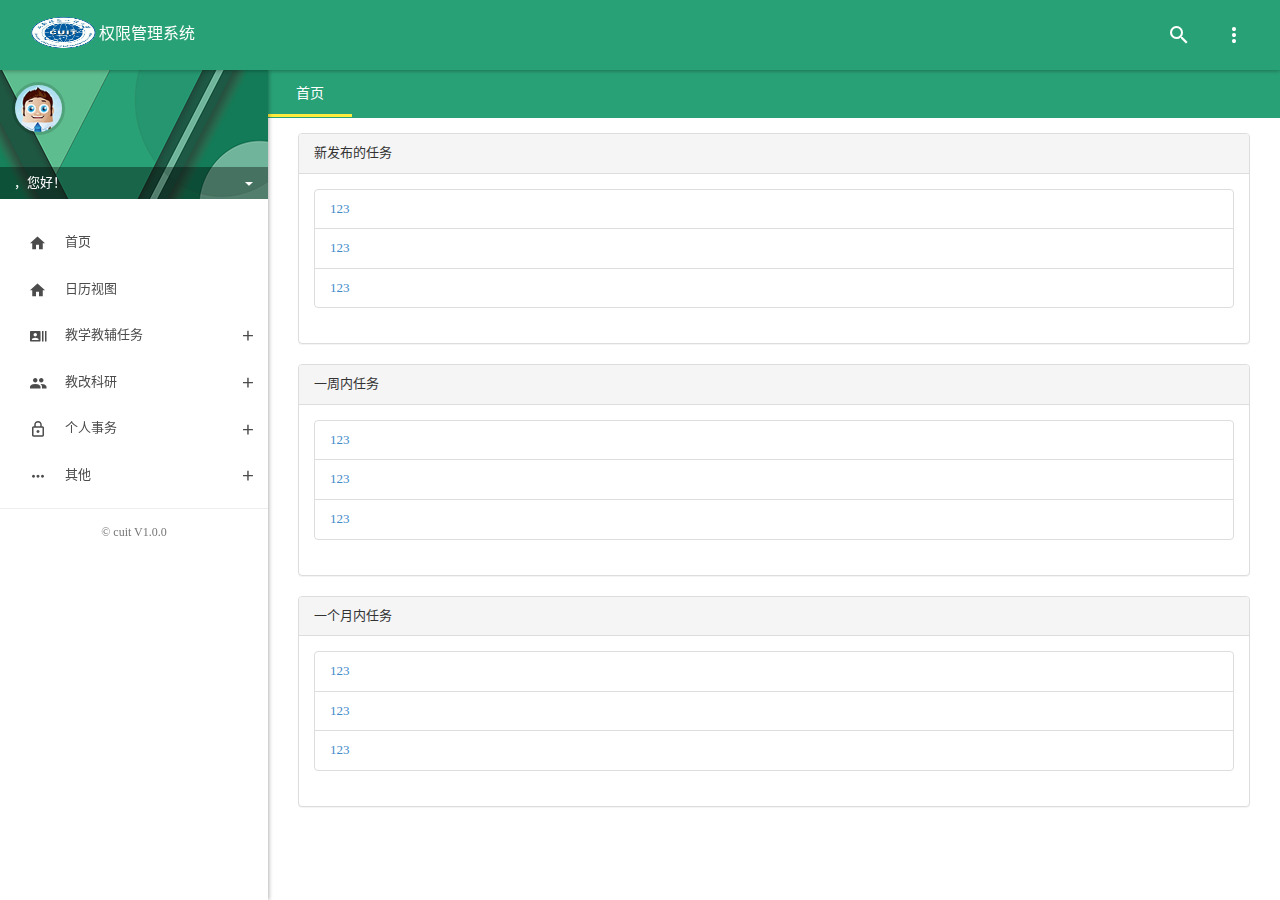
<file: html/index.html>
<!DOCTYPE HTML>
<html lang="zh-cn">
<head>
	<meta charset="utf-8">
	<meta http-equiv="X-UA-Compatible" content="IE=edge">
	<meta name="viewport" content="width=device-width, initial-scale=1">
	<title>任务管理系统</title>

	<link href="../plugins/fullPage/jquery.fullPage.css" rel="stylesheet"/>
	<link href="../plugins/bootstrap-3.3.0/css/bootstrap.min.css" rel="stylesheet"/>
	<link href="../plugins/material-design-iconic-font-2.2.0/css/material-design-iconic-font.min.css" rel="stylesheet"/>
	<link href="../plugins/waves-0.7.5/waves.min.css" rel="stylesheet"/>
	<link href="../plugins/malihu-custom-scrollbar-plugin/jquery.mCustomScrollbar.min.css" rel="stylesheet"/>
	<link href="../css/admin.css" rel="stylesheet"/>
	<style>
	/** skins **/
	#zheng-upms-server #header {background: #29A176;}
	#zheng-upms-server .content_tab{background: #29A176;}
	#zheng-upms-server .s-profile>a{background: url(../images/zheng-upms.png) left top no-repeat;}
	
	#zheng-cms-admin #header {background: #455EC5;}
	#zheng-cms-admin .content_tab{background: #455EC5;}
	#zheng-cms-admin .s-profile>a{background: url(../images/zheng-cms.png) left top no-repeat;}
	
	#zheng-pay-admin #header {background: #F06292;}
	#zheng-pay-admin .content_tab{background: #F06292;}
	#zheng-pay-admin .s-profile>a{background: url(../images/zheng-pay.png) left top no-repeat;}
	
	#zheng-ucenter-home #header {background: #6539B4;}
	#zheng-ucenter-home .content_tab{background: #6539B4;}
	#zheng-ucenter-home .s-profile>a{background: url(../images/zheng-ucenter.png) left top no-repeat;}
	
	#zheng-oss-web #header {background: #0B8DE5;}
	#zheng-oss-web .content_tab{background: #0B8DE5;}
	#zheng-oss-web .s-profile>a{background: url(../images/zheng-oss.png) left top no-repeat;}
	
	</style>
</head>
<body>
<header id="header">
	<ul id="menu">
		<li id="guide" class="line-trigger">
			<div class="line-wrap">
				<div class="line top"></div>
				<div class="line center"></div>
				<div class="line bottom"></div>
			</div>
		</li>
		<li id="logo" class="hidden-xs">
			<a href="index.html">
				<img src="../images/logo.png" width="66px" height="31px" />
			</a>
			<span id="system_title">任务管理系统</span>
		</li>
		<li class="pull-right">
			<ul class="hi-menu">
				<!-- 搜索 -->
				<li class="dropdown">
					<a class="waves-effect waves-light" data-toggle="dropdown" href="javascript:;">
						<i class="him-icon zmdi zmdi-search"></i>
					</a>
					<ul class="dropdown-menu dm-icon pull-right">
						<form id="search-form" class="form-inline">
							<div class="input-group">
								<input id="keywords" type="text" name="keywords" class="form-control" placeholder="搜索"/>
								<div class="input-group-btn">
									<button type="submit" class="btn btn-default"><span class="glyphicon glyphicon-search"></span></button>
								</div>
							</div>
						</form>
					</ul>
				</li>
				<li class="dropdown">
					<a class="waves-effect waves-light" data-toggle="dropdown" href="javascript:;">
						<i class="him-icon zmdi zmdi-more-vert"></i>
					</a>
					<ul class="dropdown-menu dm-icon pull-right">
						<li class="hidden-xs">
							<a class="waves-effect" data-ma-action="fullscreen" href="javascript:fullPage();"><i class="zmdi zmdi-fullscreen"></i> 全屏模式</a>
						</li>
						<li>
							<a class="waves-effect" data-ma-action="clear-localstorage" href="javascript:;"><i class="zmdi zmdi-delete"></i> 清除缓存</a>
						</li>
						<li>
							<a class="waves-effect" href="javascript:;"><i class="zmdi zmdi-face"></i> 隐私管理</a>
						</li>
						<li>
							<a class="waves-effect" href="javascript:;"><i class="zmdi zmdi-settings"></i> 系统设置</a>
						</li>
						<li>
							<a class="waves-effect" href="javascript:;"><i class="zmdi zmdi-run"></i> 退出登录</a>
						</li>
					</ul>
				</li>
			</ul>
		</li>
	</ul>
</header>
<section id="main">
	<!-- 左侧导航区 -->
	<aside id="sidebar">
		<!-- 个人资料区 -->
		<div class="s-profile">
			<a class="waves-effect waves-light" href="javascript:;">
				<div class="sp-pic">
					<img src="../images/avatar.jpg"/>
				</div>
				<div class="sp-info">
					 ，您好！
					<i class="zmdi zmdi-caret-down"></i>
				</div>
			</a>
			<ul class="main-menu">
				<li>
					<a class="waves-effect" href="javascript:;"><i class="zmdi zmdi-account"></i> 个人资料</a>
				</li>
				<li>
					<a class="waves-effect" href="javascript:;"><i class="zmdi zmdi-face"></i> 隐私管理</a>
				</li>
				<li>
					<a class="waves-effect" href="javascript:;"><i class="zmdi zmdi-settings"></i> 系统设置</a>
				</li>
				<li>
					<a class="waves-effect" href="javascript:;"><i class="zmdi zmdi-run"></i> 退出登录</a>
				</li>
			</ul>
		</div>
		<!-- /个人资料区 -->
		<!-- 菜单区 -->
		<ul class="main-menu">
			<li>
			<a class="waves-effect" href="javascript:Tab.addTab('首页', 'home');"><i class="zmdi zmdi-home"></i> 首页</a>
			</li>
			<li>
			<a class="waves-effect" href="javascript:Tab.addTab('日历视图', 'calendar.html');"><i class="zmdi zmdi-home"></i> 日历视图</a>
			</li>
			<li class="sub-menu system_menus system_1 0">
			<a class="waves-effect" href="javascript:;"><i class="zmdi zmdi-accounts-list"></i> 教学教辅任务</a>
			<ul>
				<li><a class="waves-effect" href="javascript:Tab.addTab('毕业设计', 'graduationproject.html');">毕业设计</a></li>
				<li><a class="waves-effect" href="javascript:Tab.addTab('一般教学', '/manage/organization/index');">一般教学</a></li>
				<li><a class="waves-effect" href="javascript:Tab.addTab('工程实践', 'crud.html');">工程实践</a></li>
				<li><a class="waves-effect" href="javascript:Tab.addTab('工程实践', 'crud.html');">技术科技讲座</a></li>
				<li><a class="waves-effect" href="javascript:Tab.addTab('听课', 'tingke.html');">听课</a></li>
				<li><a class="waves-effect" href="javascript:Tab.addTab('监考', 'crud.html');">监考</a></li>
			</ul>
			</li>
			<li class="sub-menu system_menus system_1 3">
			<a class="waves-effect" href="javascript:;"><i class="zmdi zmdi-accounts"></i> 教改科研</a>
			<ul>
				<li><a class="waves-effect" href="javascript:Tab.addTab('课程建设', '/manage/role/index');">课程建设</a></li>
				<li><a class="waves-effect" href="javascript:Tab.addTab('教材建设', '/manage/user/index');">教材建设</a></li>
				<li><a class="waves-effect" href="javascript:Tab.addTab('专利发明', '/manage/user/index');">专利发明</a></li>
			</ul>
			</li>
			<li class="sub-menu system_menus system_1 6">
			<a class="waves-effect" href="javascript:;"><i class="zmdi zmdi-lock-outline"></i> 个人事务</a>
			<ul>
				<li><a class="waves-effect" href="javascript:Tab.addTab('个人绩效', '/manage/permission/index');">个人绩效</a></li>
				<li><a class="waves-effect" href="javascript:Tab.addTab('会议', '/manage/permission/index');">会议</a></li>
			</ul>
			</li>
			<li class="sub-menu system_menus system_1 7">
			<a class="waves-effect" href="javascript:;"><i class="zmdi zmdi-more"></i> 其他</a>
			<ul>
				<li><a class="waves-effect" href="javascript:Tab.addTab('会话管理', '/manage/session/index');">会话管理</a></li>
			</ul>
			</li>
			<li>
			<div class="upms-version">
				&copy; cuit V1.0.0
			</div>
			</li>
		</ul>
		<!-- /菜单区 -->
	</aside>
	<!-- /左侧导航区 -->
	<section id="content">
		<div class="content_tab">
			<div class="tab_left">
				<a class="waves-effect waves-light" href="javascript:;"><i class="zmdi zmdi-chevron-left"></i></a>
			</div>
			<div class="tab_right">
				<a class="waves-effect waves-light" href="javascript:;"><i class="zmdi zmdi-chevron-right"></i></a>
			</div>
			<ul id="tabs" class="tabs">
				<li id="tab_home" data-index="home" data-closeable="false" class="cur">
					<a class="waves-effect waves-light">首页</a>
				</li>
			</ul>
		</div>
		<div class="content_main">
			<div id="iframe_home" class="iframe cur">
				<div class="panel panel-default">
				  	<div class="panel-heading">新发布的任务</div>
				  	<div class="panel-body">
				    	<ul class="list-group">
						    <li class="list-group-item"><a href="#">123</a></li>
						   	<li class="list-group-item"><a href="#">123</a></li>
						   	<li class="list-group-item"><a href="#">123</a></li>
						</ul>
				  	</div>
				</div>
				<div class="panel panel-default">
				  	<div class="panel-heading">一周内任务</div>
				  	<div class="panel-body">
				    	<ul class="list-group">
						    <li class="list-group-item"><a href="#">123</a></li>
						   	<li class="list-group-item"><a href="#">123</a></li>
						   	<li class="list-group-item"><a href="#">123</a></li>
						</ul>
				  	</div>
				</div>
				<div class="panel panel-default">
				  	<div class="panel-heading">一个月内任务</div>
				  	<div class="panel-body">
				    	<ul class="list-group">
						    <li class="list-group-item"><a href="#">123</a></li>
						   	<li class="list-group-item"><a href="#">123</a></li>
						   	<li class="list-group-item"><a href="#">123</a></li>
						</ul>
				  	</div>
				</div>
			</div>
		</div>
	</section>
</section>
<footer id="footer"></footer>

<script src="../plugins/jquery.1.12.4.min.js"></script>
<script src="../plugins/bootstrap-3.3.0/js/bootstrap.min.js"></script>
<script src="../plugins/waves-0.7.5/waves.min.js"></script>
<script src="../plugins/malihu-custom-scrollbar-plugin/jquery.mCustomScrollbar.concat.min.js"></script>
<script src="../plugins/BootstrapMenu.min.js"></script>
<script src="../plugins/device.min.js"></script>
<script src="../plugins/fullPage/jquery.fullPage.min.js"></script>
<script src="../plugins/fullPage/jquery.jdirk.min.js"></script>
<script src="../plugins/jquery.cookie.js"></script>

<script src="../js/admin.js"></script>
</body>
</html>
</file>
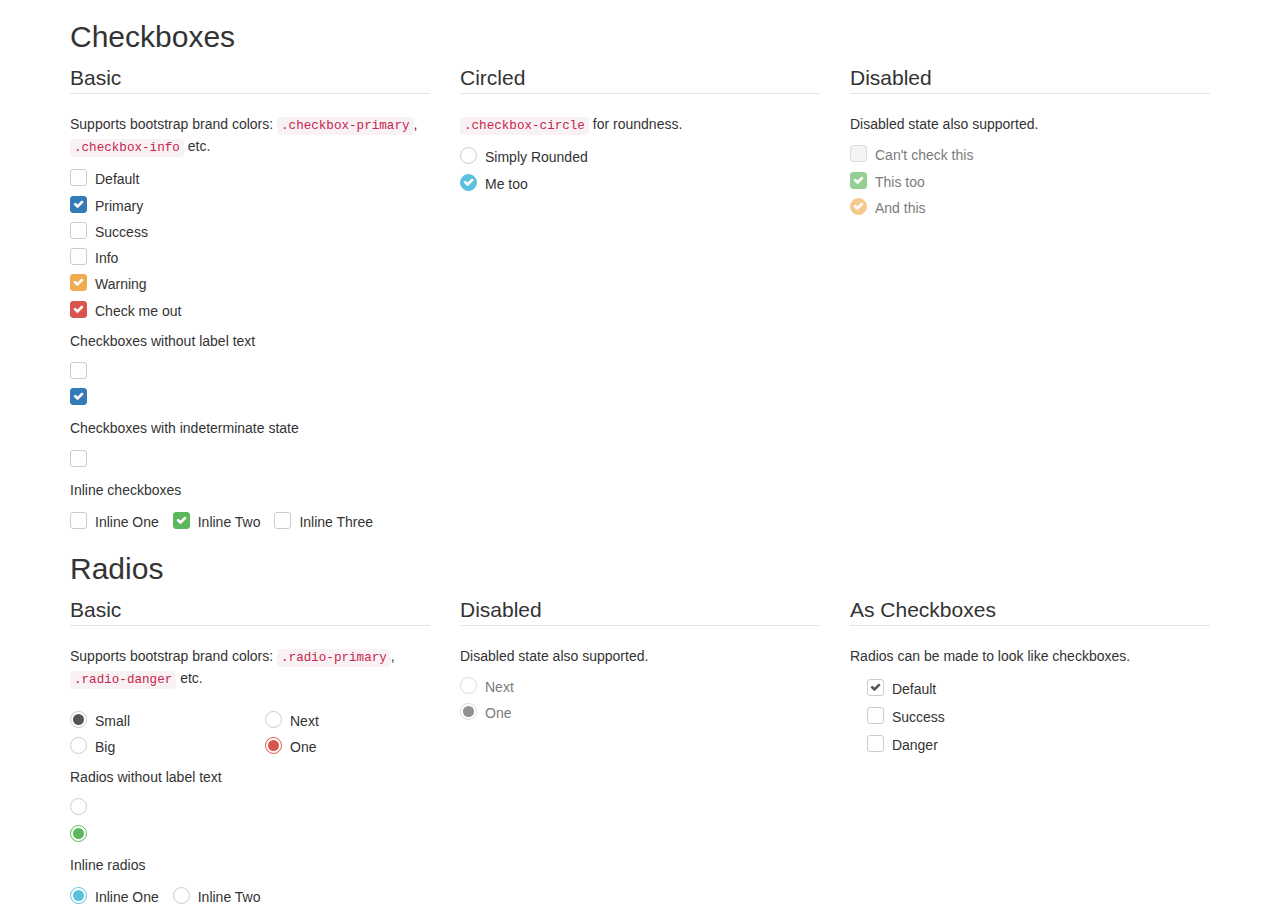
<file: plugins/awesome-bootstrap-checkbox/index.html>
<!DOCTYPE html>
<html>
<head lang="en">
    <meta charset="UTF-8">
    <title>awesome bootstrap checkbox demo</title>
    <link rel="stylesheet" href="../bootstrap-3.3.0/css/bootstrap.css"/>
    <link rel="stylesheet" href="../font-awesome-4.7.0/css/font-awesome.css"/>
    <link rel="stylesheet" href="awesome-bootstrap-checkbox.css"/>
</head>
<body>
<div class="container">
    <h2>Checkboxes</h2>
    <form role="form">
        <div class="row">
            <div class="col-md-4">
                <fieldset>
                    <legend>
                        Basic
                    </legend>
                    <p>
                        Supports bootstrap brand colors: <code>.checkbox-primary</code>, <code>.checkbox-info</code> etc.
                    </p>
                    <div class="checkbox">
                        <input id="checkbox1" class="styled" type="checkbox">
                        <label for="checkbox1">
                            Default
                        </label>
                    </div>
                    <div class="checkbox checkbox-primary">
                        <input id="checkbox2" class="styled" type="checkbox" checked>
                        <label for="checkbox2">
                            Primary
                        </label>
                    </div>
                    <div class="checkbox checkbox-success">
                        <input id="checkbox3" class="styled" type="checkbox">
                        <label for="checkbox3">
                            Success
                        </label>
                    </div>
                    <div class="checkbox checkbox-info">
                        <input id="checkbox4" class="styled" type="checkbox">
                        <label for="checkbox4">
                            Info
                        </label>
                    </div>
                    <div class="checkbox checkbox-warning">
                        <input id="checkbox5" type="checkbox" class="styled" checked>
                        <label for="checkbox5">
                            Warning
                        </label>
                    </div>
                    <div class="checkbox checkbox-danger">
                        <input id="checkbox6" type="checkbox" class="styled" checked>
                        <label for="checkbox6">
                            Check me out
                        </label>
                    </div>
                    <p>Checkboxes without label text</p>
                    <div class="checkbox">
                        <input type="checkbox" class="styled" id="singleCheckbox1" value="option1" aria-label="Single checkbox One">
                        <label></label>
                    </div>
                    <div class="checkbox checkbox-primary">
                        <input type="checkbox" class="styled styled-primary" id="singleCheckbox2" value="option2" checked aria-label="Single checkbox Two">
                        <label></label>
                    </div>
                    <p>Checkboxes with indeterminate state</p>
                    <div class="checkbox checkbox-primary">
                        <input id="indeterminateCheckbox" class="styled" type="checkbox" onclick="changeState(this)">
                        <label></label>
                    </div>
                    <p>Inline checkboxes</p>
                    <div class="checkbox checkbox-inline">
                        <input type="checkbox" class="styled" id="inlineCheckbox1" value="option1">
                        <label for="inlineCheckbox1"> Inline One </label>
                    </div>
                    <div class="checkbox checkbox-success checkbox-inline">
                        <input type="checkbox" class="styled" id="inlineCheckbox2" value="option1" checked>
                        <label for="inlineCheckbox2"> Inline Two </label>
                    </div>
                    <div class="checkbox checkbox-inline">
                        <input type="checkbox" class="styled" id="inlineCheckbox3" value="option1">
                        <label for="inlineCheckbox3"> Inline Three </label>
                    </div>
                </fieldset>
            </div>
            <div class="col-md-4">
                <fieldset>
                    <legend>
                        Circled
                    </legend>
                    <p>
                        <code>.checkbox-circle</code> for roundness.
                    </p>
                    <div class="checkbox checkbox-circle">
                        <input id="checkbox7" class="styled" type="checkbox">
                        <label for="checkbox7">
                            Simply Rounded
                        </label>
                    </div>
                    <div class="checkbox checkbox-info checkbox-circle">
                        <input id="checkbox8" class="styled" type="checkbox" checked>
                        <label for="checkbox8">
                            Me too
                        </label>
                    </div>
                </fieldset>
            </div>
            <div class="col-md-4">
                <fieldset>
                    <legend>
                        Disabled
                    </legend>
                    <p>
                        Disabled state also supported.
                    </p>
                    <div class="checkbox">
                        <input class="styled" id="checkbox9" type="checkbox" disabled>
                        <label for="checkbox9">
                            Can't check this
                        </label>
                    </div>
                    <div class="checkbox checkbox-success">
                        <input class="styled styled" id="checkbox10" type="checkbox" disabled checked>
                        <label for="checkbox10">
                            This too
                        </label>
                    </div>
                    <div class="checkbox checkbox-warning checkbox-circle">
                        <input class="styled" id="checkbox11" type="checkbox" disabled checked>
                        <label for="checkbox11">
                            And this
                        </label>
                    </div>
                </fieldset>
            </div>
        </div>
    </form>
    <h2>Radios</h2>
    <form role="form">
        <div class="row">
            <div class="col-md-4">
                <fieldset>
                    <legend>
                        Basic
                    </legend>
                    <p>
                        Supports bootstrap brand colors: <code>.radio-primary</code>, <code>.radio-danger</code> etc.
                    </p>
                    <div class="row">
                        <div class="col-sm-6">
                            <div class="radio">
                                <input type="radio" name="radio1" id="radio1" value="option1" checked>
                                <label for="radio1">
                                    Small
                                </label>
                            </div>
                            <div class="radio">
                                <input type="radio" name="radio1" id="radio2" value="option2">
                                <label for="radio2">
                                    Big
                                </label>
                            </div>
                        </div>
                        <div class="col-sm-6">
                            <div class="radio radio-danger">
                                <input type="radio" name="radio2" id="radio3" value="option1">
                                <label for="radio3">
                                    Next
                                </label>
                            </div>
                            <div class="radio radio-danger">
                                <input type="radio" name="radio2" id="radio4" value="option2" checked>
                                <label for="radio4">
                                    One
                                </label>
                            </div>
                        </div>
                    </div>
                    <p>Radios without label text</p>
                    <div class="radio">
                        <input type="radio" id="singleRadio1" value="option1" name="radioSingle1" aria-label="Single radio One">
                        <label></label>
                    </div>
                    <div class="radio radio-success">
                        <input type="radio" id="singleRadio2" value="option2" name="radioSingle1" checked aria-label="Single radio Two">
                        <label></label>
                    </div>
                    <p>Inline radios</p>
                    <div class="radio radio-info radio-inline">
                        <input type="radio" id="inlineRadio1" value="option1" name="radioInline" checked>
                        <label for="inlineRadio1"> Inline One </label>
                    </div>
                    <div class="radio radio-inline">
                        <input type="radio" id="inlineRadio2" value="option2" name="radioInline">
                        <label for="inlineRadio2"> Inline Two </label>
                    </div>
                </fieldset>
            </div>
            <div class="col-md-4">
                <fieldset>
                    <legend>
                        Disabled
                    </legend>
                    <p>
                        Disabled state also supported.
                    </p>
                    <div class="radio radio-danger">
                        <input type="radio" name="radio3" id="radio5" value="option1" disabled>
                        <label for="radio5">
                            Next
                        </label>
                    </div>
                    <div class="radio">
                        <input type="radio" name="radio3" id="radio6" value="option2" checked disabled>
                        <label for="radio6">
                            One
                        </label>
                    </div>
                </fieldset>
            </div>
            <div class="col-md-4">
                <fieldset>
                    <legend>
                        As Checkboxes
                    </legend>
                    <p>
                        Radios can be made to look like checkboxes.
                    </p>
                    <div class="checkbox checkbox">
                        <input type="radio" name="radio4" id="radio7" value="option1" checked>
                        <label for="radio7">
                            Default
                        </label>
                    </div>
                    <div class="checkbox checkbox-success">
                        <input type="radio" name="radio4" id="radio8" value="option2">
                        <label for="radio8">
                            Success
                        </label>
                    </div>
                    <div class="checkbox checkbox-danger">
                        <input type="radio" name="radio4" id="radio9" value="option3">
                        <label for="radio9">
                            Danger
                        </label>
                    </div>
                </fieldset>
            </div>
        </div>
    </form>
</div>
<script type="text/javascript">
    function changeState(el) {
        if (el.readOnly) el.checked=el.readOnly=false;
        else if (!el.checked) el.readOnly=el.indeterminate=true;
    }
</script>
</body>
</html>
</file>
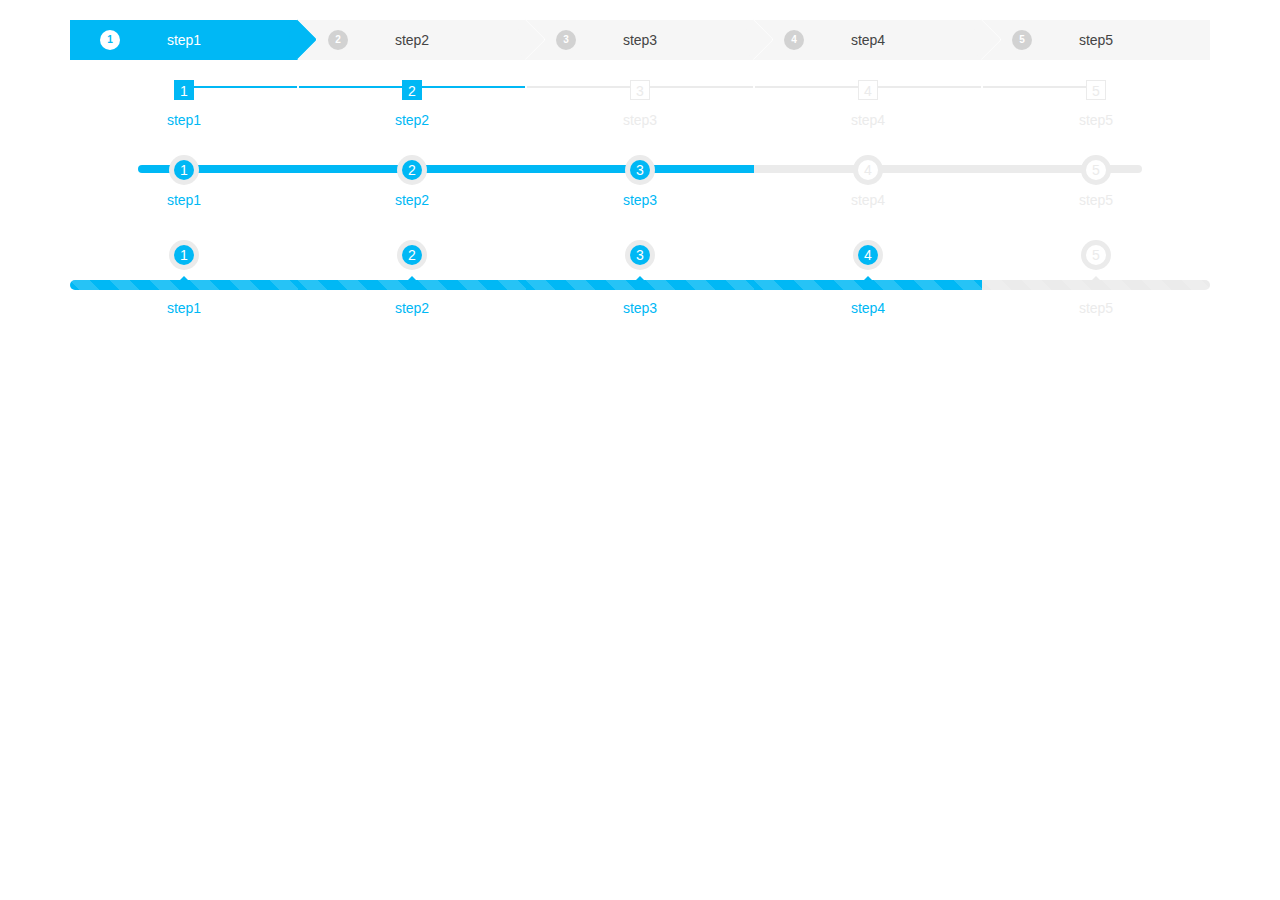
<file: plugins/progressbar/index.html>
<!DOCTYPE html>
<html>

	<head>
		<meta charset="utf-8" />
		<link rel="stylesheet" type="text/css" href="bootstrap.min.css" tppabs="http://www.17sucai.com/preview/1/2017-09-02/bz/css/lib/bootstrap.min.css" />
		<!--<link rel="stylesheet/less" type="text/css" href="css/less/style.less?1.00" />
		<script type="text/javascript" src="js/lib/less.js"></script>-->
		<link rel="stylesheet" type="text/css" href="style.css" tppabs="http://www.17sucai.com/preview/1/2017-09-02/bz/css/less/style.css"/>
		<title></title>
	</head>

	<body>
		<!--
        	作者：lopo1983@foxmail.com
        	网站：www.bsfans.com
        	QQ：64832897
        	基友群：15832082
        	时间：2016-12-16
        	描述：
        	1.	更新之前做的一个bootstrap step 插件 
        	2.	更新为less 书写的css 方便定制(已修改为静态css，需定制颜色样式的请查看css/less/comp/)
        	3.	请在服务器环境运行该页面 谢谢
        -->
		<!--在data-step 中输入你想展示的默认步骤 若不填写 则默认为1-->
		<div class="container">
			<ul class="nav nav-pills nav-justified step step-arrow">
				<li>
					<a>step1</a>
				</li>
				<li>
					<a>step2</a>
				</li>
				<li>
					<a>step3</a>
				</li>
				<li>
					<a>step4</a>
				</li>
				<li>
					<a>step5</a>
				</li>
			</ul>
			<ul class="nav nav-pills nav-justified step step-square" data-step="2">
				<li>
					<a>step1</a>
				</li>
				<li>
					<a>step2</a>
				</li>
				<li>
					<a>step3</a>
				</li>
				<li>
					<a>step4</a>
				</li>
				<li>
					<a>step5</a>
				</li>
			</ul>
			<ul class="nav nav-pills nav-justified step step-round" data-step="3">
				<li>
					<a>step1</a>
				</li>
				<li>
					<a>step2</a>
				</li>
				<li>
					<a>step3</a>
				</li>
				<li>
					<a>step4</a>
				</li>
				<li>
					<a>step5</a>
				</li>
			</ul>
			<ul class="nav nav-pills nav-justified step step-progress" data-step="4">
				<li>
					<a>step1<span class="caret"></span></a>
				</li>
				<li>
					<a>step2<span class="caret"></span></a>
				</li>
				<li>
					<a>step3<span class="caret"></span></a>
				</li>
				<li>
					<a>step4<span class="caret"></span></a>
				</li>
				<li>
					<a>step5<span class="caret"></span></a>
				</li>
			</ul>
		</div>
		
		<script type="text/javascript" src="jquery.min.js" tppabs="http://www.17sucai.com/preview/1/2017-09-02/bz/js/lib/jquery.min.js"></script>
		<script type="text/javascript" src="lib.js" tppabs="http://www.17sucai.com/preview/1/2017-09-02/bz/js/lib/lib.js"></script>
		<script>
			$(function() {
				bsStep();
				//bsStep(i) i 为number 可定位到第几步 如bsStep(2)/bsStep(3)
			})
		</script>
		
	</body>

</html>
</file>
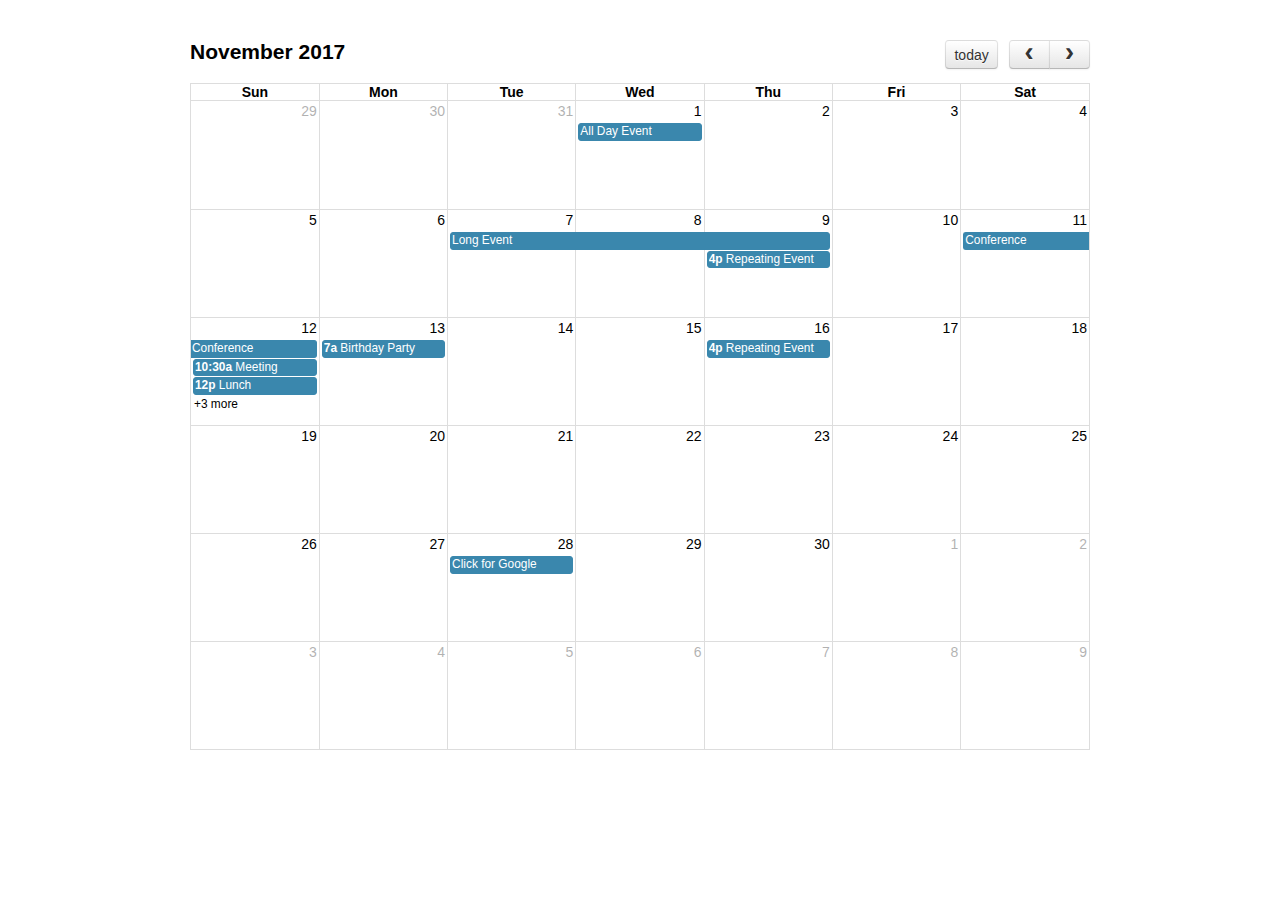
<file: html/Calendar.html>
<!DOCTYPE html>
<html>
<head>
<meta charset='utf-8' />
<link href='../plugins/fullcalendar/fullcalendar.min.css' rel='stylesheet' />
<link href='../plugins/fullcalendar/fullcalendar.print.min.css' rel='stylesheet' media='print' />
<script src='../plugins/fullcalendar/lib/moment.min.js'></script>
<script src='../plugins/fullcalendar/lib/jquery.min.js'></script>
<script src='../plugins/fullcalendar/fullcalendar.min.js'></script>
<script>

	$(document).ready(function() {

		$('#calendar').fullCalendar({
			defaultDate: '2017-11-12',
			editable: true,
			eventLimit: true, // allow "more" link when too many events
			events: [
				{
					title: 'All Day Event',
					start: '2017-11-01'
				},
				{
					title: 'Long Event',
					start: '2017-11-07',
					end: '2017-11-10'
				},
				{
					id: 999,
					title: 'Repeating Event',
					start: '2017-11-09T16:00:00'
				},
				{
					id: 999,
					title: 'Repeating Event',
					start: '2017-11-16T16:00:00'
				},
				{
					title: 'Conference',
					start: '2017-11-11',
					end: '2017-11-13'
				},
				{
					title: 'Meeting',
					start: '2017-11-12T10:30:00',
					end: '2017-11-12T12:30:00'
				},
				{
					title: 'Lunch',
					start: '2017-11-12T12:00:00'
				},
				{
					title: 'Meeting',
					start: '2017-11-12T14:30:00'
				},
				{
					title: 'Happy Hour',
					start: '2017-11-12T17:30:00'
				},
				{
					title: 'Dinner',
					start: '2017-11-12T20:00:00'
				},
				{
					title: 'Birthday Party',
					start: '2017-11-13T07:00:00'
				},
				{
					title: 'Click for Google',
					url: 'http://google.com/',
					start: '2017-11-28'
				}
			]
		});
		
	});

</script>
<style>

	body {
		margin: 40px 10px;
		padding: 0;
		font-family: "Lucida Grande",Helvetica,Arial,Verdana,sans-serif;
		font-size: 14px;
	}

	#calendar {
		max-width: 900px;
		margin: 0 auto;
	}

</style>
</head>
<body>

	<div id='calendar'></div>

</body>
</html>
</file>
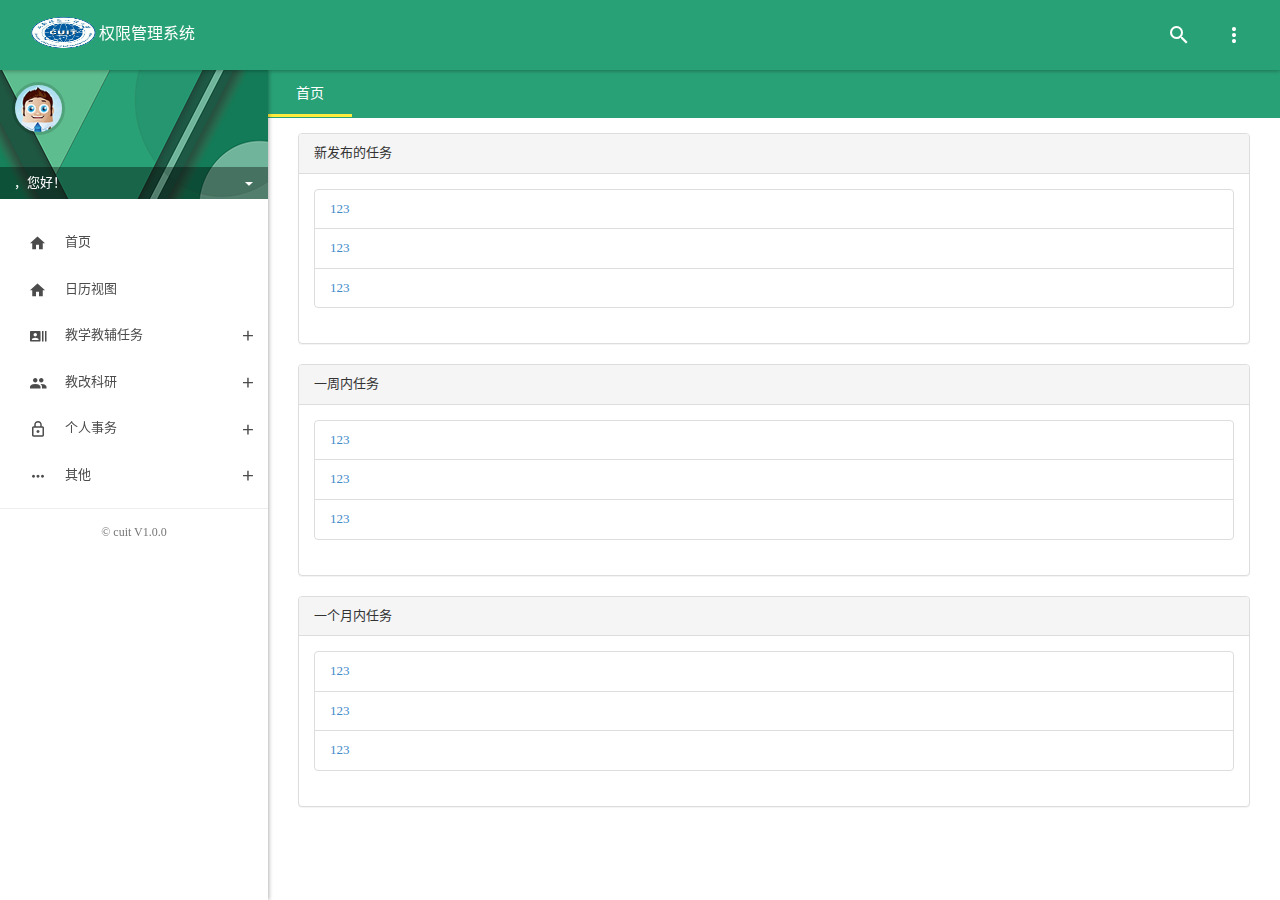
<file: html/ceshi.html>
<!DOCTYPE HTML>
<html lang="zh-cn">
<head>
	<meta charset="utf-8">
	<meta http-equiv="X-UA-Compatible" content="IE=edge">
	<meta name="viewport" content="width=device-width, initial-scale=1">
	<title>任务管理系统</title>

	<link href="../plugins/fullPage/jquery.fullPage.css" rel="stylesheet"/>
	<link href="../plugins/bootstrap-3.3.0/css/bootstrap.min.css" rel="stylesheet"/>
	<link href="../plugins/material-design-iconic-font-2.2.0/css/material-design-iconic-font.min.css" rel="stylesheet"/>
	<link href="../plugins/waves-0.7.5/waves.min.css" rel="stylesheet"/>
	<link href="../plugins/malihu-custom-scrollbar-plugin/jquery.mCustomScrollbar.min.css" rel="stylesheet"/>
	<link href="../css/admin.css" rel="stylesheet"/>
	<style>
	/** skins **/
	#zheng-upms-server #header {background: #29A176;}
	#zheng-upms-server .content_tab{background: #29A176;}
	#zheng-upms-server .s-profile>a{background: url(../images/zheng-upms.png) left top no-repeat;}
	
	#zheng-cms-admin #header {background: #455EC5;}
	#zheng-cms-admin .content_tab{background: #455EC5;}
	#zheng-cms-admin .s-profile>a{background: url(../images/zheng-cms.png) left top no-repeat;}
	
	#zheng-pay-admin #header {background: #F06292;}
	#zheng-pay-admin .content_tab{background: #F06292;}
	#zheng-pay-admin .s-profile>a{background: url(../images/zheng-pay.png) left top no-repeat;}
	
	#zheng-ucenter-home #header {background: #6539B4;}
	#zheng-ucenter-home .content_tab{background: #6539B4;}
	#zheng-ucenter-home .s-profile>a{background: url(../images/zheng-ucenter.png) left top no-repeat;}
	
	#zheng-oss-web #header {background: #0B8DE5;}
	#zheng-oss-web .content_tab{background: #0B8DE5;}
	#zheng-oss-web .s-profile>a{background: url(../images/zheng-oss.png) left top no-repeat;}
	
	</style>
</head>
<body>
<header id="header">
	<ul id="menu">
		<li id="guide" class="line-trigger">
			<div class="line-wrap">
				<div class="line top"></div>
				<div class="line center"></div>
				<div class="line bottom"></div>
			</div>
		</li>
		<li id="logo" class="hidden-xs">
			<a href="index.html">
				<img src="../images/logo.png" width="66px" height="31px" />
			</a>
			<span id="system_title">任务管理系统</span>
		</li>
		<li class="pull-right">
			<ul class="hi-menu">
				<!-- 搜索 -->
				<li class="dropdown">
					<a class="waves-effect waves-light" data-toggle="dropdown" href="javascript:;">
						<i class="him-icon zmdi zmdi-search"></i>
					</a>
					<ul class="dropdown-menu dm-icon pull-right">
						<form id="search-form" class="form-inline">
							<div class="input-group">
								<input id="keywords" type="text" name="keywords" class="form-control" placeholder="搜索"/>
								<div class="input-group-btn">
									<button type="submit" class="btn btn-default"><span class="glyphicon glyphicon-search"></span></button>
								</div>
							</div>
						</form>
					</ul>
				</li>
				<li class="dropdown">
					<a class="waves-effect waves-light" data-toggle="dropdown" href="javascript:;">
						<i class="him-icon zmdi zmdi-more-vert"></i>
					</a>
					<ul class="dropdown-menu dm-icon pull-right">
						<li class="hidden-xs">
							<a class="waves-effect" data-ma-action="fullscreen" href="javascript:fullPage();"><i class="zmdi zmdi-fullscreen"></i> 全屏模式</a>
						</li>
						<li>
							<a class="waves-effect" data-ma-action="clear-localstorage" href="javascript:;"><i class="zmdi zmdi-delete"></i> 清除缓存</a>
						</li>
						<li>
							<a class="waves-effect" href="javascript:;"><i class="zmdi zmdi-face"></i> 隐私管理</a>
						</li>
						<li>
							<a class="waves-effect" href="javascript:;"><i class="zmdi zmdi-settings"></i> 系统设置</a>
						</li>
						<li>
							<a class="waves-effect" href="javascript:;"><i class="zmdi zmdi-run"></i> 退出登录</a>
						</li>
					</ul>
				</li>
			</ul>
		</li>
	</ul>
</header>
<section id="main">
	<!-- 左侧导航区 -->
	<aside id="sidebar">
		<!-- 个人资料区 -->
		<div class="s-profile">
			<a class="waves-effect waves-light" href="javascript:;">
				<div class="sp-pic">
					<img src="../images/avatar.jpg"/>
				</div>
				<div class="sp-info">
					 ，您好！
					<i class="zmdi zmdi-caret-down"></i>
				</div>
			</a>
			<ul class="main-menu">
				<li>
					<a class="waves-effect" href="javascript:;"><i class="zmdi zmdi-account"></i> 个人资料</a>
				</li>
				<li>
					<a class="waves-effect" href="javascript:;"><i class="zmdi zmdi-face"></i> 隐私管理</a>
				</li>
				<li>
					<a class="waves-effect" href="javascript:;"><i class="zmdi zmdi-settings"></i> 系统设置</a>
				</li>
				<li>
					<a class="waves-effect" href="javascript:;"><i class="zmdi zmdi-run"></i> 退出登录</a>
				</li>
			</ul>
		</div>
		<!-- /个人资料区 -->
		<!-- 菜单区 -->
		<ul class="main-menu">
			<li>
			<a class="waves-effect" href="javascript:Tab.addTab('首页', 'home');"><i class="zmdi zmdi-home"></i> 首页</a>
			</li>
			<li>
			<a class="waves-effect" href="javascript:Tab.addTab('日历视图', 'calendar.html');"><i class="zmdi zmdi-home"></i> 日历视图</a>
			</li>
			<li class="sub-menu system_menus system_1 0">
				<a class="waves-effect" href="javascript:;"><i class="zmdi zmdi-accounts-list"></i> 教学教辅任务</a>
				<ul>
					<li><a class="waves-effect" href="javascript:;">&nbsp;&nbsp;&nbsp;&nbsp;毕业设计</a>
						<ul>
							<li><a class="waves-effect" href="javascript:Tab.addTab('毕业设计', 'graduationproject.html');">&nbsp;&nbsp;&nbsp;&nbsp;&nbsp;&nbsp;&nbsp;&nbsp;课题申请</a></li>
							<li><a class="waves-effect" href="javascript:Tab.addTab('毕业设计', 'graduationproject.html');">&nbsp;&nbsp;&nbsp;&nbsp;&nbsp;&nbsp;&nbsp;&nbsp;申请状态</a></li>
							<li><a class="waves-effect" href="javascript:Tab.addTab('毕业设计', 'graduationproject.html');">&nbsp;&nbsp;&nbsp;&nbsp;&nbsp;&nbsp;&nbsp;&nbsp;现有课题管理</a></li>
						</ul>
					</li>
					<li><a class="waves-effect" href="javascript:;">&nbsp;&nbsp;&nbsp;&nbsp;工程实践</a>
						<ul>
							<li><a class="waves-effect" href="javascript:Tab.addTab('毕业设计', 'graduationproject.html');">&nbsp;&nbsp;&nbsp;&nbsp;&nbsp;&nbsp;&nbsp;&nbsp;课题申请</a></li>
							<li><a class="waves-effect" href="javascript:Tab.addTab('毕业设计', 'graduationproject.html');">&nbsp;&nbsp;&nbsp;&nbsp;&nbsp;&nbsp;&nbsp;&nbsp;申请状态</a></li>
							<li><a class="waves-effect" href="javascript:Tab.addTab('毕业设计', 'graduationproject.html');">&nbsp;&nbsp;&nbsp;&nbsp;&nbsp;&nbsp;&nbsp;&nbsp;现有课题管理</a></li>
						</ul>
					</li>
					<li><a class="waves-effect" href="javascript:Tab.addTab('听课', 'tingke.html');">&nbsp;&nbsp;&nbsp;&nbsp;听课</a></li>
					</li>
					<li><a class="waves-effect" href="javascript:;">&nbsp;&nbsp;&nbsp;&nbsp;监考</a>
						<ul>
							<li><a class="waves-effect" href="javascript:Tab.addTab('毕业设计', 'graduationproject.html');">&nbsp;&nbsp;&nbsp;&nbsp;&nbsp;&nbsp;&nbsp;&nbsp;课题申请</a></li>
							<li><a class="waves-effect" href="javascript:Tab.addTab('毕业设计', 'graduationproject.html');">&nbsp;&nbsp;&nbsp;&nbsp;&nbsp;&nbsp;&nbsp;&nbsp;申请状态</a></li>
							<li><a class="waves-effect" href="javascript:Tab.addTab('毕业设计', 'graduationproject.html');">&nbsp;&nbsp;&nbsp;&nbsp;&nbsp;&nbsp;&nbsp;&nbsp;现有课题管理</a></li>
						</ul>
					</li>
				</ul>
			</li>
			<li class="sub-menu system_menus system_1 3">
			<a class="waves-effect" href="javascript:;"><i class="zmdi zmdi-accounts"></i> 教改科研</a>
			<ul>
				<li><a class="waves-effect" href="javascript:Tab.addTab('课程建设', '/manage/role/index');">课程建设</a></li>
				<li><a class="waves-effect" href="javascript:Tab.addTab('教材建设', '/manage/user/index');">教材建设</a></li>
				<li><a class="waves-effect" href="javascript:Tab.addTab('专利发明', '/manage/user/index');">专利发明</a></li>
			</ul>
			</li>
			<li class="sub-menu system_menus system_1 6">
			<a class="waves-effect" href="javascript:;"><i class="zmdi zmdi-lock-outline"></i> 个人事务</a>
			<ul>
				<li><a class="waves-effect" href="javascript:Tab.addTab('个人绩效', '/manage/permission/index');">个人绩效</a></li>
				<li><a class="waves-effect" href="javascript:Tab.addTab('会议', '/manage/permission/index');">会议</a></li>
			</ul>
			</li>
			<li class="sub-menu system_menus system_1 7">
			<a class="waves-effect" href="javascript:;"><i class="zmdi zmdi-more"></i> 其他</a>
			<ul>
				<li><a class="waves-effect" href="javascript:Tab.addTab('会话管理', '/manage/session/index');">会话管理</a></li>
			</ul>
			</li>
			<li>
			<div class="upms-version">
				&copy; cuit V1.0.0
			</div>
			</li>
		</ul>
		<!-- /菜单区 -->
	</aside>
	<!-- /左侧导航区 -->
	<section id="content">
		<div class="content_tab">
			<div class="tab_left">
				<a class="waves-effect waves-light" href="javascript:;"><i class="zmdi zmdi-chevron-left"></i></a>
			</div>
			<div class="tab_right">
				<a class="waves-effect waves-light" href="javascript:;"><i class="zmdi zmdi-chevron-right"></i></a>
			</div>
			<ul id="tabs" class="tabs">
				<li id="tab_home" data-index="home" data-closeable="false" class="cur">
					<a class="waves-effect waves-light">首页</a>
				</li>
			</ul>
		</div>
		<div class="content_main">
			<div id="iframe_home" class="iframe cur">
				<div class="panel panel-default">
				  	<div class="panel-heading">新发布的任务</div>
				  	<div class="panel-body">
				    	<ul class="list-group">
						    <li class="list-group-item"><a href="#">123</a></li>
						   	<li class="list-group-item"><a href="#">123</a></li>
						   	<li class="list-group-item"><a href="#">123</a></li>
						</ul>
				  	</div>
				</div>
				<div class="panel panel-default">
				  	<div class="panel-heading">一周内任务</div>
				  	<div class="panel-body">
				    	<ul class="list-group">
						    <li class="list-group-item"><a href="#">123</a></li>
						   	<li class="list-group-item"><a href="#">123</a></li>
						   	<li class="list-group-item"><a href="#">123</a></li>
						</ul>
				  	</div>
				</div>
				<div class="panel panel-default">
				  	<div class="panel-heading">一个月内任务</div>
				  	<div class="panel-body">
				    	<ul class="list-group">
						    <li class="list-group-item"><a href="#">123</a></li>
						   	<li class="list-group-item"><a href="#">123</a></li>
						   	<li class="list-group-item"><a href="#">123</a></li>
						</ul>
				  	</div>
				</div>
			</div>
		</div>
	</section>
</section>
<footer id="footer"></footer>

<script src="../plugins/jquery.1.12.4.min.js"></script>
<script src="../plugins/bootstrap-3.3.0/js/bootstrap.min.js"></script>
<script src="../plugins/waves-0.7.5/waves.min.js"></script>
<script src="../plugins/malihu-custom-scrollbar-plugin/jquery.mCustomScrollbar.concat.min.js"></script>
<script src="../plugins/BootstrapMenu.min.js"></script>
<script src="../plugins/device.min.js"></script>
<script src="../plugins/fullPage/jquery.fullPage.min.js"></script>
<script src="../plugins/fullPage/jquery.jdirk.min.js"></script>
<script src="../plugins/jquery.cookie.js"></script>

<script src="../js/admin.js"></script>
</body>
</html>
</file>
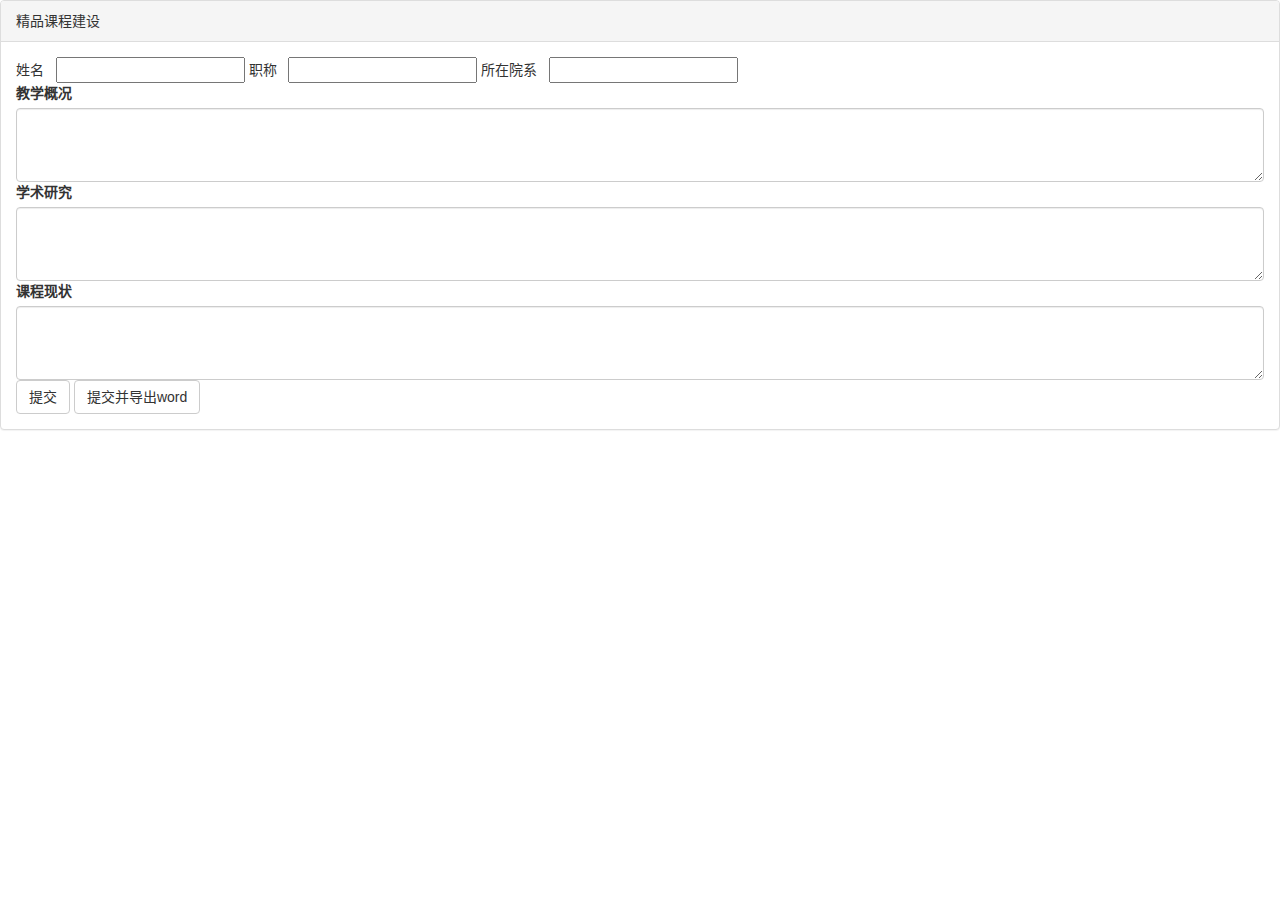
<file: html/course-construction.html>
<!DOCTYPE HTML>
<html lang="zh-cn">
<head>
	<meta charset="utf-8">
	<meta http-equiv="X-UA-Compatible" content="IE=edge">
	<meta name="viewport" content="width=device-width, initial-scale=1">
		<link href="../plugins/bootstrap-3.3.0/css/bootstrap.min.css" rel="stylesheet"/>
	<title>精品课程建设</title>


</head>
<body>
	<div class="panel panel-default">
	    <div class="panel-heading">
	     精品课程建设   
	    </div>
	<div class="panel-body">
	<form id = "teacher">
		<div class="gerenxinxi">
			<span>姓名</span>&nbsp;&nbsp;&nbsp;<input type="text" name="teachername">
			<span>职称</span>&nbsp;&nbsp;&nbsp;<input type="text" name="teachername">
			<span>所在院系</span>&nbsp;&nbsp;&nbsp;<input type="text" name="teachername">
		</div>
		<div class ="jiaoxuegaikuang" >
			<label for="name">教学概况</label>
			<textarea class="form-control" rows="3"></textarea>
		</div>
		<div class ="jiaoxuegaikuang" >
			<label for="name">学术研究</label>
			<textarea class="form-control" rows="3"></textarea>
		</div>
		<div class ="jiaoxuegaikuang" >
			<label for="name">课程现状</label>
			<textarea class="form-control" rows="3"></textarea>
		</div>
		<button type="submit" class="btn btn-default">提交</button>
		<button type="submit" class="btn btn-default">提交并导出word</button>
	</form>			
	  
	</div>

<script src="../plugins/jquery.1.12.4.min.js"></script>
<script src="../plugins/bootstrap-3.3.0/js/bootstrap.min.js"></script>
</body>
</html>
</file>
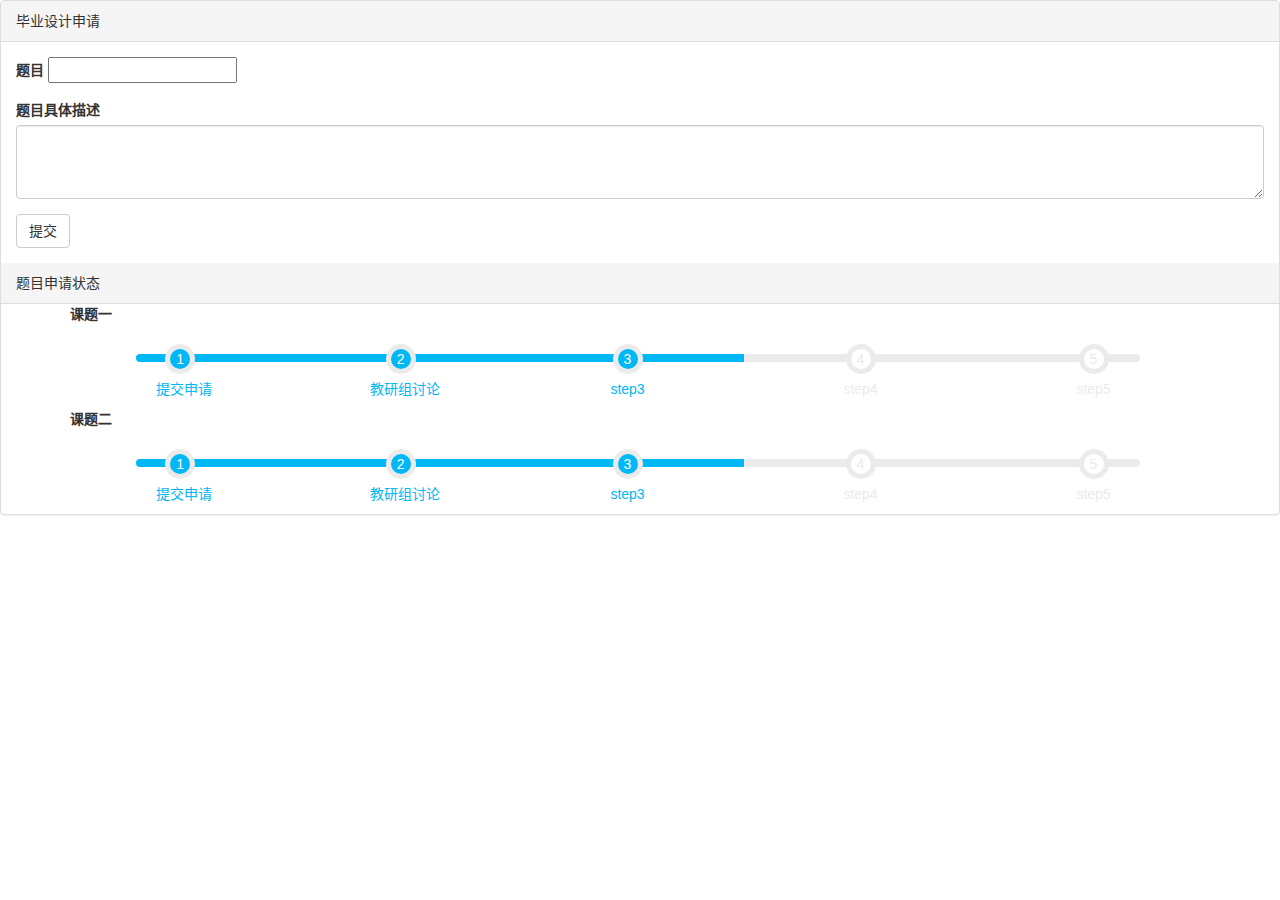
<file: html/graduationproject.html>
<!DOCTYPE HTML>
<html lang="zh-cn">
<head>
	<meta charset="utf-8">
	<meta http-equiv="X-UA-Compatible" content="IE=edge">
	<meta name="viewport" content="width=device-width, initial-scale=1">
	<title>毕业设计</title>
	<link rel="stylesheet" type="text/css" href="../plugins/bootstrap-3.3.0/css/bootstrap.min.css""/ >
	<link rel="stylesheet" type="text/css" href="../plugins/progressbar/style.css" />
</head>
<body>
	<div class="panel panel-default">
	    <div class="panel-heading">
	        毕业设计申请
	    </div>
		<div class="panel-body">
    		<form id = "project">
    				<div class="form-group">
				    <label for="name">题目</label>
				    <input type="text" name="teachername">
				  	</div>
				    <div class="form-group">
				    <label for="name">题目具体描述</label>
				    <textarea class="form-control" rows="3"></textarea>
				  	</div>
				  	<button type="submit" class="btn btn-default">提交</button>
    		</form>
    	</div>
		<div class="panel-heading">
	        题目申请状态
	    </div>
		<div class="container">
			<label>课题一</label>
			<ul class="nav nav-pills nav-justified step step-round">
				<li>
					<a>&nbsp;&nbsp;提交申请</a>
				</li>
				<li>
					<a>&nbsp;&nbsp;教研组讨论</a>
				</li>
				<li>
					<a>step3</a>
				</li>
				<li>
					<a>step4</a>
				</li>
				<li>
					<a>step5</a>
				</li>
			</ul>
		</div>
		<div class="container">
			<label>课题二</label>
			<ul class="nav nav-pills nav-justified step step-round">
				<li>
					<a>&nbsp;&nbsp;提交申请</a>
				</li>
				<li>
					<a>&nbsp;&nbsp;教研组讨论</a>
				</li>
				<li>
					<a>step3</a>
				</li>
				<li>
					<a>step4</a>
				</li>
				<li>
					<a>step5</a>
				</li>
			</ul>
		</div>	
    </div>
		<script type="text/javascript" src="../plugins/progressbar/jquery.min.js" ></script>
		<script type="text/javascript" src="../plugins/progressbar/lib.js" ></script>
		<script>
			$(function() {
				bsStep(3);
				//bsStep(i) i 为number 可定位到第几步 如bsStep(2)/bsStep(3)
			})
		</script>
</body>
</html>
</file>
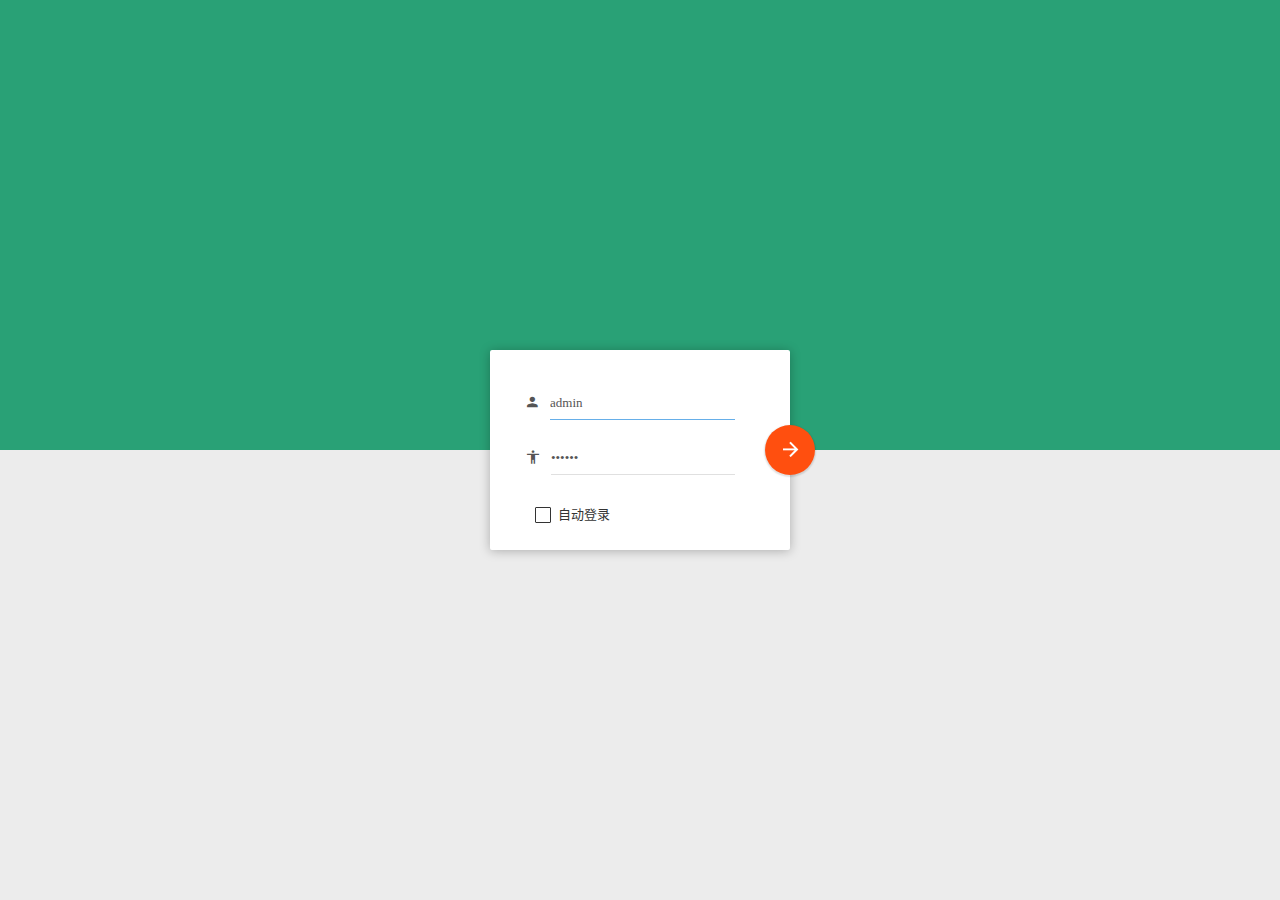
<file: html/login.html>
<!DOCTYPE HTML>
<html lang="zh-cn">
<head>
	<meta charset="utf-8">
	<meta http-equiv="X-UA-Compatible" content="IE=edge">
	<meta name="viewport" content="width=device-width, initial-scale=1">
	<title>登录页</title>

	<link href="../plugins/bootstrap-3.3.0/css/bootstrap.min.css" rel="stylesheet"/>
	<link href="../plugins/material-design-iconic-font-2.2.0/css/material-design-iconic-font.min.css" rel="stylesheet"/>
	<link href="../plugins/waves-0.7.5/waves.min.css" rel="stylesheet"/>
	<link href="../plugins/checkbix/css/checkbix.min.css" rel="stylesheet"/>
	<link href="../css/login.css" rel="stylesheet"/>
</head>
<body>
<div id="login-window">
	<div class="input-group m-b-20">
		<span class="input-group-addon"><i class="zmdi zmdi-account"></i></span>
		<div class="fg-line">
			<input id="username" type="text" class="form-control" name="username" placeholder="帐号" required autofocus value="admin">
		</div>
	</div>
	<div class="input-group m-b-20">
		<span class="input-group-addon"><i class="zmdi zmdi-male"></i></span>
		<div class="fg-line">
			<input id="password" type="password" class="form-control" name="password" placeholder="密码" required value="123456">
		</div>
	</div>
	<div class="clearfix">
	</div>
	<div class="checkbox">
		<input id="rememberMe" type="checkbox" class="checkbix" data-text="自动登录" name="rememberMe">
	</div>
	<a id="login-bt" href="javascript:;" class="waves-effect waves-button waves-float"><i class="zmdi zmdi-arrow-forward"></i></a>
</div>
<script src="../plugins/jquery.1.12.4.min.js"></script>
<script src="../plugins/bootstrap-3.3.0/js/bootstrap.min.js"></script>
<script src="../plugins/waves-0.7.5/waves.min.js"></script>
<script src="../plugins/checkbix/js/checkbix.min.js"></script>

<script src="../js/login.js"></script>
<script type="text/javascript">
	Checkbix.init();
</script>
</body>
</html>
</file>
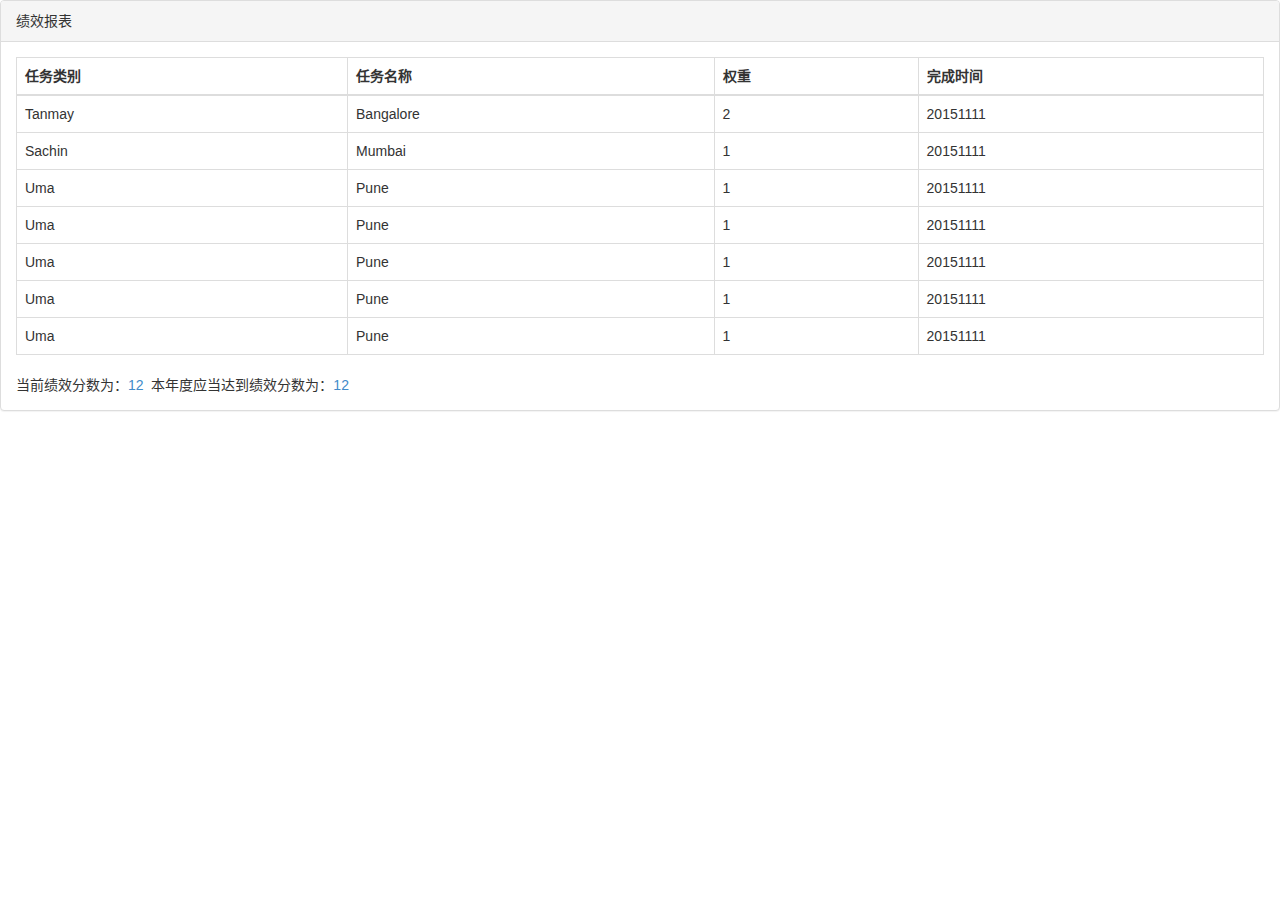
<file: html/performance.html>
<!DOCTYPE HTML>
<html lang="zh-cn">
<head>
	<meta charset="utf-8">
	<meta http-equiv="X-UA-Compatible" content="IE=edge">
	<meta name="viewport" content="width=device-width, initial-scale=1">
		<link href="../plugins/bootstrap-3.3.0/css/bootstrap.min.css" rel="stylesheet"/>
	<title>绩效报表</title>


</head>
<body>
	<div class="panel panel-default">
	    <div class="panel-heading">
	        绩效报表
	    </div>
	<div class="panel-body">
		<table class="table table-bordered">
	  <thead>
	    <tr>
	      <th>任务类别</th>
	      <th>任务名称</th>
	      <th>权重</th>
	      <th>完成时间</th>
	    </tr>
	  </thead>
	  <tbody>
	    <tr>
	      <td>Tanmay</td>
	      <td>Bangalore</td>
	      <td>2</td>
	      <td>20151111</td>
	    </tr>
	    <tr>
	      <td>Sachin</td>
	      <td>Mumbai</td>
	      <td>1</td>
	      <td>20151111</td>
	    </tr>
	    <tr>
	      <td>Uma</td>
	      <td>Pune</td>
	      <td>1</td>
	      <td>20151111</td>
	    </tr>
	    <tr>
	      <td>Uma</td>
	      <td>Pune</td>
	      <td>1</td>
	      <td>20151111</td>
	    </tr>
	    <tr>
	      <td>Uma</td>
	      <td>Pune</td>
	      <td>1</td>
	      <td>20151111</td>
	    </tr>
	    <tr>
	      <td>Uma</td>
	      <td>Pune</td>
	      <td>1</td>
	      <td>20151111</td>
	    </tr>
	    <tr>
	      <td>Uma</td>
	      <td>Pune</td>
	      <td>1</td>
	      <td>20151111</td>
	    </tr>
	  </tbody>
	</table>
	<div>当前绩效分数为：<a href=	"">12</a>&nbsp;&nbsp;本年度应当达到绩效分数为：<a href="">12</a></div>
	</div>

<script src="../plugins/jquery.1.12.4.min.js"></script>
<script src="../plugins/bootstrap-3.3.0/js/bootstrap.min.js"></script>
</body>
</html>
</file>
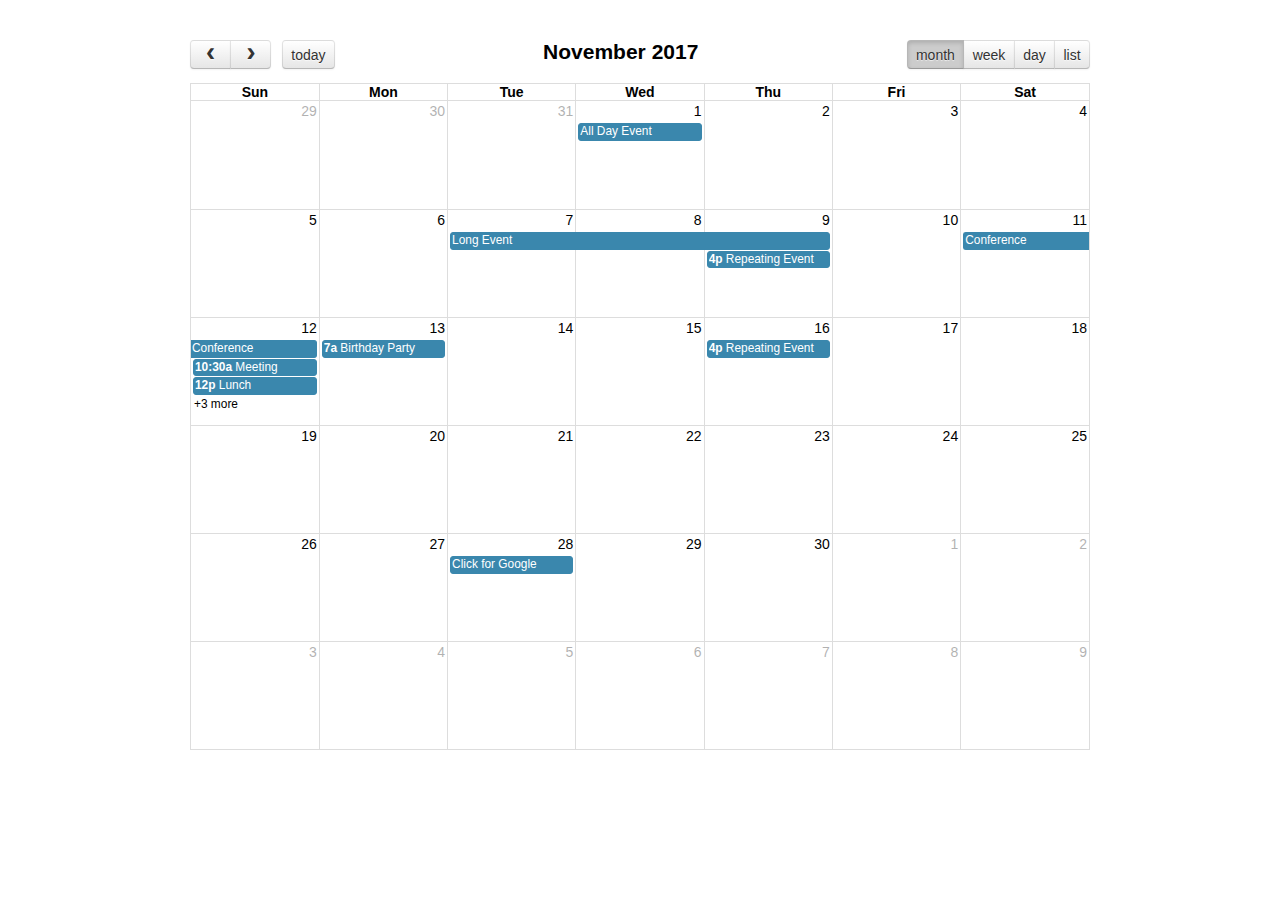
<file: plugins/fullcalendar/demos/agenda-views.html>
<!DOCTYPE html>
<html>
<head>
<meta charset='utf-8' />
<link href='../fullcalendar.min.css' rel='stylesheet' />
<link href='../fullcalendar.print.min.css' rel='stylesheet' media='print' />
<script src='../lib/moment.min.js'></script>
<script src='../lib/jquery.min.js'></script>
<script src='../fullcalendar.min.js'></script>
<script>

	$(document).ready(function() {
		
		$('#calendar').fullCalendar({
			header: {
				left: 'prev,next today',
				center: 'title',
				right: 'month,agendaWeek,agendaDay,listWeek'
			},
			defaultDate: '2017-11-12',
			navLinks: true, // can click day/week names to navigate views
			editable: true,
			eventLimit: true, // allow "more" link when too many events
			events: [
				{
					title: 'All Day Event',
					start: '2017-11-01',
				},
				{
					title: 'Long Event',
					start: '2017-11-07',
					end: '2017-11-10'
				},
				{
					id: 999,
					title: 'Repeating Event',
					start: '2017-11-09T16:00:00'
				},
				{
					id: 999,
					title: 'Repeating Event',
					start: '2017-11-16T16:00:00'
				},
				{
					title: 'Conference',
					start: '2017-11-11',
					end: '2017-11-13'
				},
				{
					title: 'Meeting',
					start: '2017-11-12T10:30:00',
					end: '2017-11-12T12:30:00'
				},
				{
					title: 'Lunch',
					start: '2017-11-12T12:00:00'
				},
				{
					title: 'Meeting',
					start: '2017-11-12T14:30:00'
				},
				{
					title: 'Happy Hour',
					start: '2017-11-12T17:30:00'
				},
				{
					title: 'Dinner',
					start: '2017-11-12T20:00:00'
				},
				{
					title: 'Birthday Party',
					start: '2017-11-13T07:00:00'
				},
				{
					title: 'Click for Google',
					url: 'http://google.com/',
					start: '2017-11-28'
				}
			]
		});
		
	});

</script>
<style>

	body {
		margin: 40px 10px;
		padding: 0;
		font-family: "Lucida Grande",Helvetica,Arial,Verdana,sans-serif;
		font-size: 14px;
	}

	#calendar {
		max-width: 900px;
		margin: 0 auto;
	}

</style>
</head>
<body>

	<div id='calendar'></div>

</body>
</html>
</file>
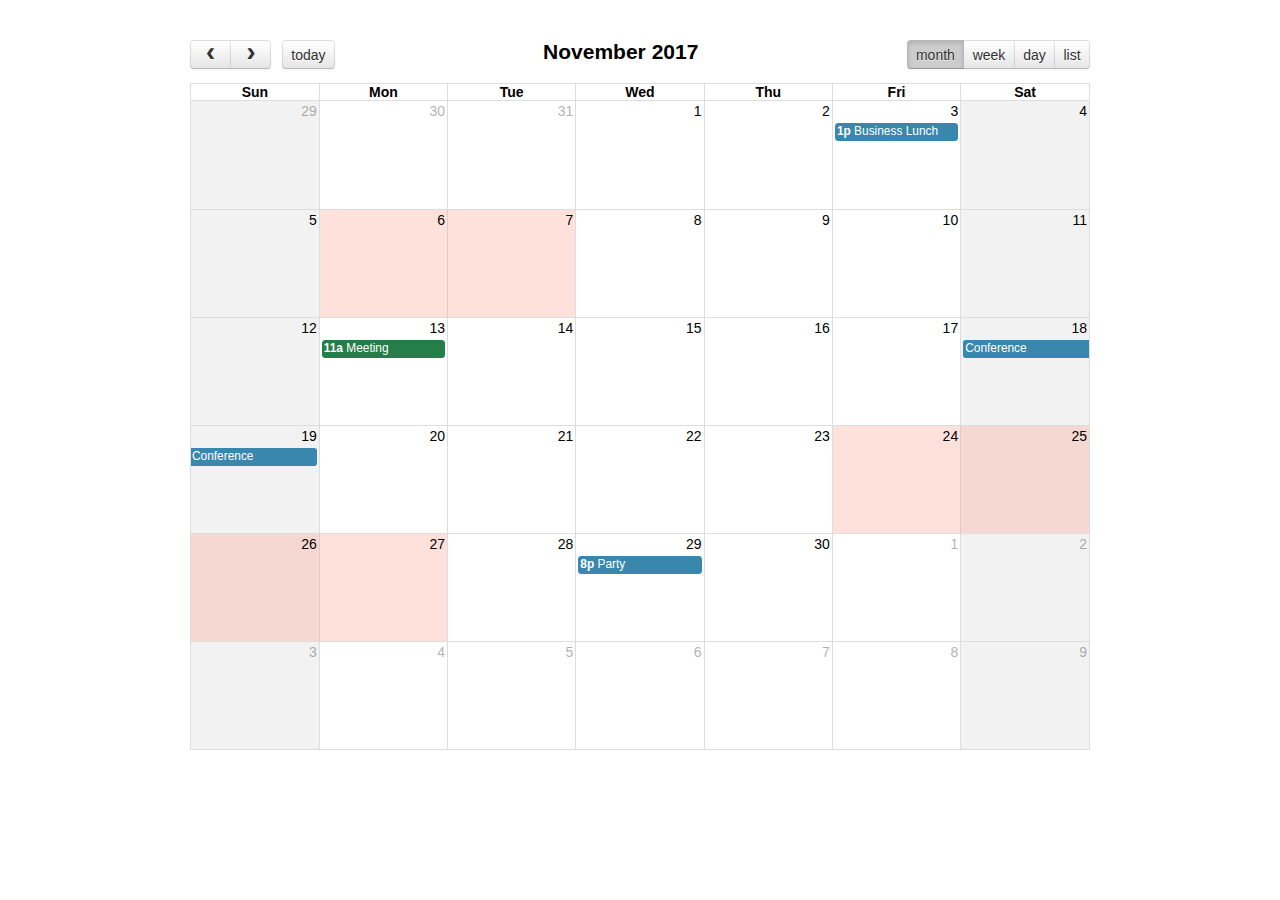
<file: plugins/fullcalendar/demos/background-events.html>
<!DOCTYPE html>
<html>
<head>
<meta charset='utf-8' />
<link href='../fullcalendar.min.css' rel='stylesheet' />
<link href='../fullcalendar.print.min.css' rel='stylesheet' media='print' />
<script src='../lib/moment.min.js'></script>
<script src='../lib/jquery.min.js'></script>
<script src='../fullcalendar.min.js'></script>
<script>

	$(document).ready(function() {

		$('#calendar').fullCalendar({
			header: {
				left: 'prev,next today',
				center: 'title',
				right: 'month,agendaWeek,agendaDay,listMonth'
			},
			defaultDate: '2017-11-12',
			navLinks: true, // can click day/week names to navigate views
			businessHours: true, // display business hours
			editable: true,
			events: [
				{
					title: 'Business Lunch',
					start: '2017-11-03T13:00:00',
					constraint: 'businessHours'
				},
				{
					title: 'Meeting',
					start: '2017-11-13T11:00:00',
					constraint: 'availableForMeeting', // defined below
					color: '#257e4a'
				},
				{
					title: 'Conference',
					start: '2017-11-18',
					end: '2017-11-20'
				},
				{
					title: 'Party',
					start: '2017-11-29T20:00:00'
				},

				// areas where "Meeting" must be dropped
				{
					id: 'availableForMeeting',
					start: '2017-11-11T10:00:00',
					end: '2017-11-11T16:00:00',
					rendering: 'background'
				},
				{
					id: 'availableForMeeting',
					start: '2017-11-13T10:00:00',
					end: '2017-11-13T16:00:00',
					rendering: 'background'
				},

				// red areas where no events can be dropped
				{
					start: '2017-11-24',
					end: '2017-11-28',
					overlap: false,
					rendering: 'background',
					color: '#ff9f89'
				},
				{
					start: '2017-11-06',
					end: '2017-11-08',
					overlap: false,
					rendering: 'background',
					color: '#ff9f89'
				}
			]
		});
		
	});

</script>
<style>

	body {
		margin: 40px 10px;
		padding: 0;
		font-family: "Lucida Grande",Helvetica,Arial,Verdana,sans-serif;
		font-size: 14px;
	}

	#calendar {
		max-width: 900px;
		margin: 0 auto;
	}

</style>
</head>
<body>

	<div id='calendar'></div>

</body>
</html>
</file>
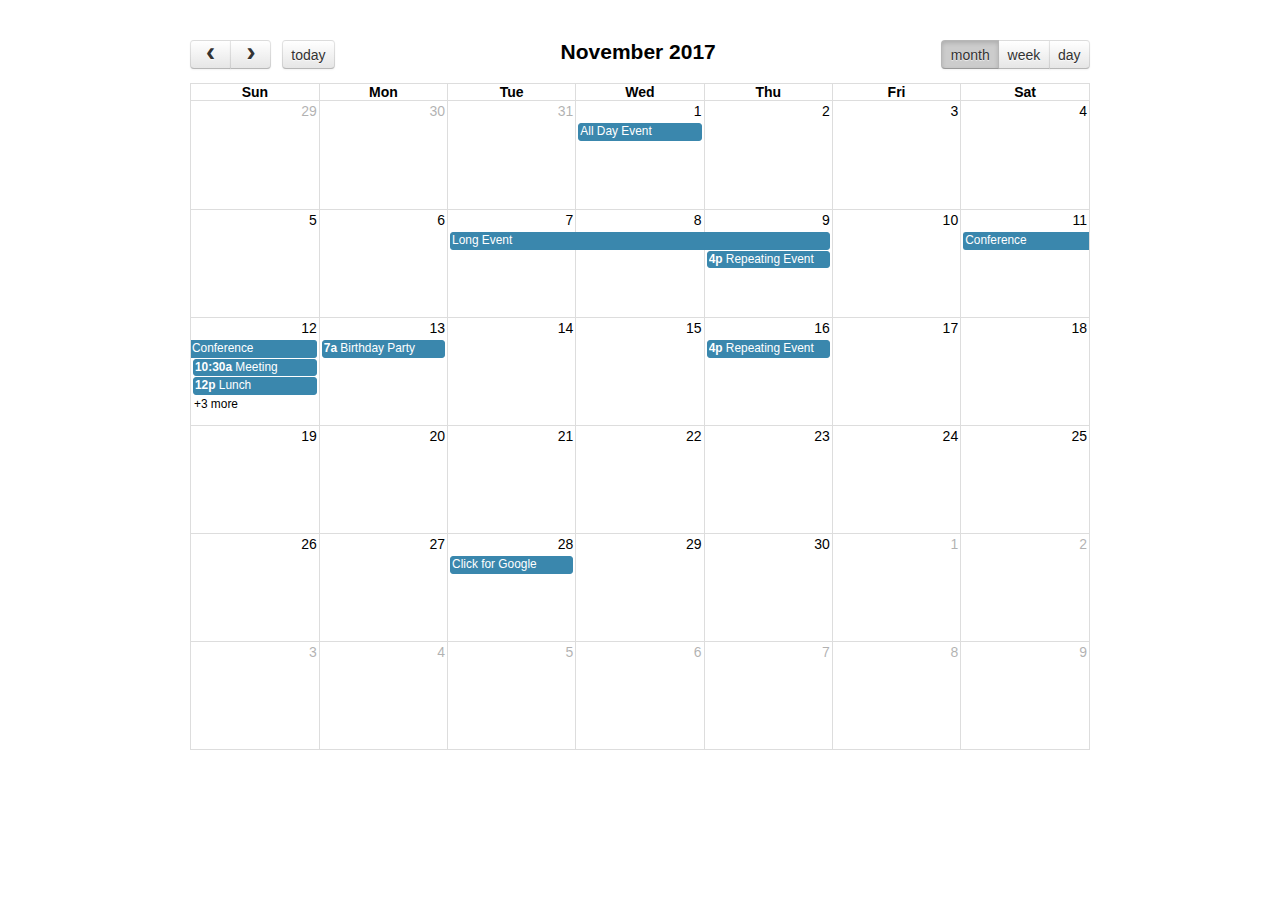
<file: plugins/fullcalendar/demos/basic-views.html>
<!DOCTYPE html>
<html>
<head>
<meta charset='utf-8' />
<link href='../fullcalendar.min.css' rel='stylesheet' />
<link href='../fullcalendar.print.min.css' rel='stylesheet' media='print' />
<script src='../lib/moment.min.js'></script>
<script src='../lib/jquery.min.js'></script>
<script src='../fullcalendar.min.js'></script>
<script>

	$(document).ready(function() {
		
		$('#calendar').fullCalendar({
			header: {
				left: 'prev,next today',
				center: 'title',
				right: 'month,basicWeek,basicDay'
			},
			defaultDate: '2017-11-12',
			navLinks: true, // can click day/week names to navigate views
			editable: true,
			eventLimit: true, // allow "more" link when too many events
			events: [
				{
					title: 'All Day Event',
					start: '2017-11-01'
				},
				{
					title: 'Long Event',
					start: '2017-11-07',
					end: '2017-11-10'
				},
				{
					id: 999,
					title: 'Repeating Event',
					start: '2017-11-09T16:00:00'
				},
				{
					id: 999,
					title: 'Repeating Event',
					start: '2017-11-16T16:00:00'
				},
				{
					title: 'Conference',
					start: '2017-11-11',
					end: '2017-11-13'
				},
				{
					title: 'Meeting',
					start: '2017-11-12T10:30:00',
					end: '2017-11-12T12:30:00'
				},
				{
					title: 'Lunch',
					start: '2017-11-12T12:00:00'
				},
				{
					title: 'Meeting',
					start: '2017-11-12T14:30:00'
				},
				{
					title: 'Happy Hour',
					start: '2017-11-12T17:30:00'
				},
				{
					title: 'Dinner',
					start: '2017-11-12T20:00:00'
				},
				{
					title: 'Birthday Party',
					start: '2017-11-13T07:00:00'
				},
				{
					title: 'Click for Google',
					url: 'http://google.com/',
					start: '2017-11-28'
				}
			]
		});
		
	});

</script>
<style>

	body {
		margin: 40px 10px;
		padding: 0;
		font-family: "Lucida Grande",Helvetica,Arial,Verdana,sans-serif;
		font-size: 14px;
	}

	#calendar {
		max-width: 900px;
		margin: 0 auto;
	}

</style>
</head>
<body>

	<div id='calendar'></div>

</body>
</html>
</file>
<file: css/admin.css>
body, html {height: 100%; position: relative; font-family: 'Microsoft yahei'; font-size: 13px; font-weight: 400; overflow-y: hidden;}
img {vertical-align: middle;}
a, a:hover, a:active, a:focus {text-decoration: none; -webkit-user-drag: none;}

/** 头部 **/
#header {width: 100%; height: 70px; padding: 0 20px; position: fixed; z-index: 11; left: 0; top: 0; box-shadow: 0 1px 4px rgba(0,0,0,.3);}
#menu {position: relative; list-style: none; padding: 17px 0; margin-bottom: 0; height: 70px;}
#menu>li {float: left;}

/* 头部左侧侧边栏操作按钮 */
.line-trigger{margin-left:-5px;cursor:pointer;position:relative;display:none!important}
.line-trigger:before{content:"";position:absolute;top:50%;left:50%;width:45px;height:45px;border-radius:50%;background:rgba(255,255,255,.22);-webkit-transition:all;-o-transition:all;transition:all;-webkit-transition-duration:.3s;transition-duration:.3s;transform:scale(0);z-index:0;margin-top:-22px;margin-left:-22px}
.line-trigger.toggled:before{-webkit-transform:scale(1);-ms-transform:scale(1);-o-transform:scale(1);transform:scale(1)}
.line-wrap{width:18px;height:12px;-webkit-transition:all;transition:all;-webkit-transition-duration:.3s;transition-duration:.3s;margin:12px 20px}
.toggled .line-wrap{-webkit-transform:rotate(180deg);-ms-transform:rotate(180deg);-o-transform:rotate(180deg);transform:rotate(180deg)}
.line-wrap .line{width:18px;height:2px;-webkit-transition:all;transition:all;-webkit-transition-duration:.3s;transition-duration:.3s;background-color:#fff}
.toggled .line-wrap .line.top{width:12px;transform:translateX(8px) translateY(1px) rotate(45deg);-webkit-transform:translateX(8px) translateY(1px) rotate(45deg)}
.line-wrap .line.center{margin:3px 0}
.toggled .line-wrap .line.bottom{width:12px;transform:translateX(8px) translateY(-1px) rotate(-45deg);-webkit-transform:translateX(8px) translateY(-1px) rotate(-45deg)}

/* 头部左侧logo */
#logo a {margin-left: 10px!important;}
#logo a img{vertical-align: top;}
#system_title{color: #fff; height:33px; line-height: 33px; font-size: 16px;}

/* 头部右侧工具按钮 */
.pull-right {float: right!important;}
.hi-menu {list-style: none; padding:0;}
.hi-menu>li {display: inline-block; margin: 0 1px; vertical-align: top; min-width: 50px;}
.hi-menu>li>a {color: #fff; display: block; text-align: center; z-index: 1; position: relative; -webkit-transition: background-color; -o-transition: background-color; transition: background-color; -webkit-transition-duration: 250ms; transition-duration: 250ms; border-radius: 2px;}
.hi-menu>li>a>.him-icon {font-size: 24px; line-height: 36px;}
.dropdown {position: relative;}
.dropdown-menu{box-shadow: 0 2px 10px rgba(0,0,0,.2);border: none;}
.dropdown-menu .divider{height:1px;margin:8px 0;overflow:hidden;background-color:rgba(0,0,0,.08)}
.dropdown-menu>li>a{display:block;clear:both;font-weight:400;color:#333;padding:10px 20px;font-size:13px;-webkit-transition:background-color;-o-transition:background-color;transition:background-color;-webkit-transition-duration:.3s;transition-duration:.3s}
.dropdown li>a>.zmdi{line-height:100%;vertical-align:top;font-size:16px;width:28px}
#header .skin-switch{padding:10px 0 2px;text-align:center;font-size:13px;}
#search-form{margin: 6px 15px;}
#keywords{min-width:150px}

/** 正文 **/
#main {height: 100%; padding-top: 70px; padding-bottom: 0;}

/* 侧边栏响应式 */
@media (max-width: 1279px) {
    #sidebar {-webkit-transform:translate3d(-288px,0,0); transform: translate3d(-288px,0,0); box-shadow: 0 0 20px rgba(14,18,21,.38) }
    #sidebar.toggled {-webkit-transform: translate3d(0,0,0); transform: translate3d(0,0,0);}
    #header .line-trigger {display: inline-block!important;}
}
@media (max-width: 767px) {
    #header{padding: 0 8px;}
}

/** 侧边栏 **/
#sidebar {position: fixed; width: 268px; background: #fff; height: calc(100% - 70px); top: 70px; transition: all; -webkit-transition-duration: .3s; transition-duration: .3s; z-index: 10; overflow-y: auto; box-shadow: 1px 0 4px rgba(0,0,0,.3);}

/* 侧边栏个人信息 */
.s-profile>a{display:block;height:129px;margin-bottom:5px;width:100%;background-size:100%;text-decoration:none}
.s-profile>a .sp-pic{padding:12px}
.s-profile>a .sp-pic>img{width:47px;height:47px;border-radius:50%;border:3px solid rgba(0,0,0,.14);box-sizing:content-box}
.s-profile>a .sp-info{background:rgba(0,0,0,.37);padding:7px 14px;color:#fff;margin-top:20px;position:relative}
.s-profile>a .sp-info>i{font-size:19px;line-height:100%;position:absolute;right:15px;top:7px;-webkit-transition:all;-o-transition:all;transition:all;-webkit-transition-duration:.3s;transition-duration:.3s}
.s-profile.toggled .sp-info>i{-webkit-transform:rotate(180deg);-ms-transform:rotate(180deg);-o-transform:rotate(180deg);transform:rotate(180deg)}
.s-profile .main-menu{display:none;margin:0}
.zmdi{display:inline-block;font:normal normal normal 14px/1 Material-Design-Iconic-Font;font-size:inherit;text-rendering:auto;-webkit-font-smoothing:antialiased;-moz-osx-font-smoothing:grayscale}
.zmdi-caret-down:before{content:'\f2f2'}

/* 侧边栏菜单 */
.main-menu{list-style:none;padding-left:0;margin:20px 0 0}
.main-menu a{-webkit-transition:color;-o-transition:color;transition:color;-webkit-transition-duration:.3s;transition-duration:.3s}
.main-menu>li>a{padding:14px 20px 14px 65px;display:block;font-weight:500;position:relative;color:#4C4C4C}
.main-menu>li>a>i{position:absolute;left:25px;font-size:18px;top:2px;width:25px;text-align:center;padding:13px 0}
.sub-menu ul{list-style:none;display:none;padding:0}
.sub-menu ul>li:first-child>a{padding-top:14px}
.sub-menu ul>li:last-child>a{padding-bottom:16px}
.sub-menu ul>li>a{padding:8px 20px 8px 65px;font-weight:500;display:block;color:#989898}
.sub-menu.toggled>ul{display:block}
.sub-menu>a:after,.sub-menu>a:before{position:absolute;top:50%;margin-top:-11px;font-family:Material-Design-Iconic-Font;font-size:17px;right:15px;-webkit-transition:all;-o-transition:all;transition:all;-webkit-transition-duration:250ms;transition-duration:250ms}
.sub-menu>a:before{content:"\f278";-webkit-transform:scale(1);-ms-transform:scale(1);-o-transform:scale(1);transform:scale(1)}
.sub-menu.toggled>a:before{content:"\f278";-webkit-transform:scale(0);-ms-transform:scale(0);-o-transform:scale(0);transform:scale(0)}
.sub-menu>a:after,.sub-menu>a:before{position:absolute;top:50%;margin-top:-11px;font-family:Material-Design-Iconic-Font;font-size:17px;right:15px;-webkit-transition:all;-o-transition:all;transition:all;-webkit-transition-duration:250ms;transition-duration:250ms}
.sub-menu>a:after{content:"\f273";transform:scale(0)}
.sub-menu.toggled>a:after{content:"\f273";-webkit-transform:scale(1);-ms-transform:scale(1);-o-transform:scale(1);transform:scale(1)}
.main-menu a:hover{color:#262626}
.upms-version{margin-top: 10px; height: 46px; line-height: 46px; font-size: 12px; color: #777; text-align: center; border-top: 1px solid #eee;}

/* 内容区响应式 */
@media (min-width: 768px) {
    #content {padding-left: 0;}
}
@media (min-width: 992px) {
	#content {padding-left: 0;}
}
@media (min-width: 1280px) {
    #content {padding-left: 268px;}
}
#content {height: 100%; padding-right: 0; transition: all;}

/* 内容区 */
.container, .container-fluid{height:100%;padding:0;}
@media (min-width: 1280px) {
    #content:not(.content-alt) {padding-left: 268px;padding-right: 0}
}
@media (min-width: 768px) and (max-width:1279px) {
    #content {padding-left: 0;padding-right: 0}
}
@media (min-width: 992px) {
    .container {width:100%}
}
@media (min-width: 1200px) {
    .container {width:100%}
}
#content {height: 100%;}

/* 选项卡 */
.content_tab{width:100%;height:48px;overflow:hidden;}
.content_tab>ul{padding:0;font-size:0;display:block;white-space:nowrap;-webkit-overflow-scrolling:touch;overflow-x:scroll;}
.scroll>ul{margin:0 40px;}
.scroll>.tab_left,.scroll>.tab_right{display:block;}
.tab_left,.tab_right{width:40px;height:48px;line-height:48px;color:#fff;text-align:center;display:none;}
.tab_left{float:left;margin-right:-40px;}
.tab_right{float:right;margin-left:-40px;}
.tab_left>a,.tab_right>a{display:block;width:100%;color:rgba(255, 255, 255, 0.5);font-size:22px;}
.tab_left>.active,.tab_right>.active{color:#fff;}
.content_tab{position:relative;}
.content_tab>ul>li{display:inline-block; height: 48px; line-height: 48px; margin:0; font-size:14px;}
.content_tab>ul>li>a{display:block; height: 48px; line-height: 48px;color:rgba(255, 255, 255, 0.9);padding:0 28px;transition:background-color .35s cubic-bezier(.35,0,.25,1);border-bottom:none;position: relative;}
.content_tab>ul>li>a:active{background:rgba(255, 255, 255, 0.1);}
.content_tab>ul>.cur>a{/*border-bottom:3px solid #FFEB3B;*/color:#fff;}
.content_tab>ul>li>a:after{content:"";position:absolute;bottom:0;left:50%;right:50%;width:0;border-bottom:3px solid #FFEB3B;transition:all linear .2s}
.content_tab>ul>.cur>a:after{left:0;bottom:1px;width:100%;opacity:1;transition:all linear .2s}

.content_main{height:calc(100% - 48px);-webkit-overflow-scrolling:touch;}
.content_main>.cur{display:block;}
.iframe{height:100%;display:none;}


#iframe_home{padding: 15px 30px; font-size: 13px;overflow:auto;}
#iframe_home p{margin-bottom: 5px; line-height: 2em;}

/* 底部 */
#footer {display:none;}

/* 滚动条 */
.mCSB_scrollTools{width:5px}
.mCSB_scrollTools .mCSB_dragger_bar{border-radius:0!important}
.mCSB_scrollTools.mCSB_scrollTools_horizontal,.mCSB_scrollTools.mCSB_scrollTools_vertical{margin:0!important}
.mCSB_scrollTools.mCSB_scrollTools_horizontal{height:10px}
</file>
<file: plugins/progressbar/style.css>
/*   作者：lopo1983@foxmail.com
            网站：www.bsfans.com
       QQ：64832897
            基友群：15832082
            时间：2016-12-16
            描述：
       1.  css.less 主色调 蓝色修改@ces /背景色 修改@cc2
       2.  更新为less 书写的css 方便定制
       3.  请便以为css后上线
/*step*/
.step {
  counter-reset: flag;
}
.step li {
  position: relative;
  transition: all 0.3s ease-in-out;
  -webkit-transition: all 0.3s ease-in-out;
  -ms-transition: all 0.3s ease-in-out;
}
.step li a {
  cursor: pointer;
  padding: 10px 15px;
  transition: all 0.3s ease-in-out;
  -webkit-transition: all 0.3s ease-in-out;
  -ms-transition: all 0.3s ease-in-out;
}
.step li a:before {
  content: counter(flag);
  counter-increment: flag;
  transition: all 0.3s ease-in-out;
  -webkit-transition: all 0.3s ease-in-out;
  -ms-transition: all 0.3s ease-in-out;
}
.step li a:after {
  content: "";
  transition: all 0.3s ease-in-out;
  -webkit-transition: all 0.3s ease-in-out;
  -ms-transition: all 0.3s ease-in-out;
}
.step-arrow {
  margin: 20px 0;
}
.step-arrow.unhover li a:hover,
.step-arrow.unhover li a:focus {
  background-color: #f6f6f6;
  color: #444444;
}
.step-arrow.unhover li a:hover:before,
.step-arrow.unhover li a:focus:before {
  background-color: #d2d2d2;
  color: #ffffff;
}
.step-arrow.unhover li:not(:last-child) a:hover:after,
.step-arrow.unhover li:not(:last-child) a:focus:after {
  background-color: #f6f6f6;
}
.step-arrow li {
  padding-right: 20px;
}
.step-arrow li:last-child {
  padding-right: 0;
}
.step-arrow li:nth-child(n+2) a {
  margin-left: -20px;
  border-radius: 0;
}
.step-arrow li:not(:last-child) a:after {
  position: absolute;
  top: -1px;
  right: -20px;
  width: 40px;
  height: 40px;
  transform: scale(0.707) rotate(45deg);
  z-index: 1;
  background-color: #f6f6f6;
  border-radius: 0 5px 0 50px;
  border-top: 1px solid #ffffff;
  border-right: 1px solid #ffffff;
  box-sizing: content-box;
}
.step-arrow li:not(:last-child) a:hover:after {
  background-color: #00b8f5;
}
.step-arrow li a {
  border-radius: 0;
  color: #444444;
  background-color: #f6f6f6;
}
.step-arrow li a:hover {
  background-color: #00b8f5;
  color: #ffffff;
}
.step-arrow li a:hover:before {
  background: #ffffff;
  color: #00b8f5;
}
.step-arrow li a:before {
  position: absolute;
  z-index: 2;
  width: 20px;
  height: 20px;
  line-height: 20px;
  border-radius: 20px;
  left: 3rem;
  font-weight: bold;
  font-size: 1rem;
  overflow: hidden;
  top: 10px;
  background: #d2d2d2;
  color: #ffffff;
}
.step-arrow li.active a:before {
  background: #ffffff;
  color: #00b8f5;
}
.step-arrow li.active a:after {
  background-color: #00b8f5;
}
.step-arrow li.active a,
.step-arrow li.active a:hover {
  background-color: #00b8f5;
  color: #ffffff;
}
.step-arrow li.active a:before,
.step-arrow li.active a:hover:before {
  background-color: #ffffff;
  color: #00b8f5;
}
.step-arrow li.active a:after,
.step-arrow li.active a:hover:after {
  background-color: #00b8f5 !important;
}
.step-square {
  margin-top: 40px;
}
.step-square > li:hover a:before,
.step-square > li:active a:before,
.step-square > li.active a:before {
  background-color: #00b8f5;
  color: #ffffff;
  border-color: #00b8f5;
}
.step-square > li:hover a:after,
.step-square > li:active a:after,
.step-square > li.active a:after {
  background-color: #00b8f5;
}
.step-square > li:first-child a:after {
  left: 50%;
  border-right: 1px solid #ffffff;
}
.step-square > li:last-child a:after {
  right: 50%;
  border-left: 1px solid #ffffff;
}
.step-square > li > a {
  color: #ebebeb;
}
.step-square > li > a:hover {
  background-color: #ffffff;
  color: #00b8f5;
}
.step-square > li > a:before {
  position: absolute;
  z-index: 2;
  top: -2rem;
  left: 0;
  right: 0;
  margin: 0 auto;
  width: 2rem;
  height: 2rem;
  background-color: #ffffff;
  line-height: 20px;
  border: 1px solid #ebebeb;
}
.step-square > li > a:after {
  content: '';
  position: absolute;
  left: 0;
  right: 0;
  top: -35%;
  background-color: #ebebeb;
  z-index: 1;
  height: 2px;
  border: solid #ffffff;
  border-width: 0 1px;
}
.step-square > li.active > a,
.step-square > li.active > a:focus,
.step-square > li.active > a:hover {
  color: #00b8f5;
  background: transparent;
}
.step-round {
  margin-top: 40px;
}
.step-round > li:first-child > a:after {
  left: 30%;
  border-radius: 5px 0 0 5px;
}
.step-round > li:last-child > a:after {
  right: 30%;
  border-radius: 0 5px 5px 0;
}
.step-round > li.active > a,
.step-round > li.active > a:hover,
.step-round > li.active > a:focus {
  background: transparent;
  color: #00b8f5;
}
.step-round > li.active > a:before,
.step-round > li.active > a:hover:before,
.step-round > li.active > a:focus:before {
  background-color: #00b8f5;
  color: #ffffff;
}
.step-round > li.active > a:after,
.step-round > li.active > a:hover:after,
.step-round > li.active > a:focus:after {
  background-color: #00b8f5;
}
.step-round > li > a {
  color: #ebebeb;
}
.step-round > li > a:before {
  position: absolute;
  z-index: 2;
  top: -2rem;
  left: 0;
  right: 0;
  margin: 0 auto;
  width: 2rem;
  height: 2rem;
  border-radius: 50%;
  background-color: #ffffff;
  line-height: 2rem;
  box-shadow: 0 0 0 5px #ebebeb;
}
.step-round > li > a:after {
  position: absolute;
  left: 0;
  right: 0;
  top: -38%;
  background-color: #ebebeb;
  z-index: 1;
  height: 8px;
}
.step-round > li > a:after:after {
  background-color: #00b8f5;
}
.step-round > li > a:hover {
  background: transparent;
  color: #00b8f5;
}
.step-round > li > a:hover:before {
  background-color: #00b8f5;
  color: #ffffff;
}
.step-round > li > a:hover:after {
  background-color: #00b8f5;
}
.step-progress {
  margin-top: 60px;
}
.step-progress > li > a {
  color: #ebebeb;
  padding-top: 1.8rem;
}
.step-progress > li > a:before {
  position: absolute;
  z-index: 2;
  top: -35px;
  left: 0;
  right: 0;
  margin: 0 auto;
  width: 2rem;
  height: 2rem;
  border-radius: 50%;
  line-height: 2rem;
  box-shadow: 0 0 0 5px #ebebeb;
}
.step-progress > li > a:after {
  content: "";
  background-image: -webkit-linear-gradient(45deg, rgba(255, 255, 255, 0.15) 25%, rgba(0, 0, 0, 0) 25%, rgba(0, 0, 0, 0) 50%, rgba(255, 255, 255, 0.15) 50%, rgba(255, 255, 255, 0.15) 75%, rgba(0, 0, 0, 0) 75%, rgba(0, 0, 0, 0));
  background-image: -o-linear-gradient(45deg, rgba(255, 255, 255, 0.15) 25%, transparent 25%, transparent 50%, rgba(255, 255, 255, 0.15) 50%, rgba(255, 255, 255, 0.15) 75%, transparent 75%, transparent);
  background-image: linear-gradient(45deg, rgba(255, 255, 255, 0.15) 25%, rgba(0, 0, 0, 0) 25%, rgba(0, 0, 0, 0) 50%, rgba(255, 255, 255, 0.15) 50%, rgba(255, 255, 255, 0.15) 75%, rgba(0, 0, 0, 0) 75%, rgba(0, 0, 0, 0));
  -webkit-background-size: 40px 40px;
  background-size: 40px 40px;
  background-color: #ebebeb;
  float: left;
  width: 100%;
  position: absolute;
  top: 0;
  bottom: 0;
  left: 0;
  right: 0;
  height: 10px;
  transition: all 0.5s ease-in-out;
  -webkit-transition: all 0.5s ease-in-out;
  -ms-transition: all 0.5s ease-in-out;
}
.step-progress > li > a span.caret {
  position: absolute;
  left: 0;
  right: 0;
  margin: 0 auto;
  transform: rotate(180deg);
  top: -4px;
}
.step-progress > li > a:hover {
  background: transparent;
  color: #00b8f5;
}
.step-progress > li > a:hover:before {
  color: #ffffff;
  background-color: #00b8f5;
}
.step-progress > li > a:hover:after {
  background-color: #00b8f5;
}
.step-progress > li.active > a,
.step-progress > li.active > a:hover,
.step-progress > li.active > a:focus {
  color: #00b8f5;
  background: transparent;
}
.step-progress > li.active > a:before,
.step-progress > li.active > a:hover:before,
.step-progress > li.active > a:focus:before {
  background-color: #00b8f5;
  color: #ffffff;
}
.step-progress > li.active > a:after,
.step-progress > li.active > a:hover:after,
.step-progress > li.active > a:focus:after {
  background-color: #00b8f5;
}
.step-progress > li.active > a:after {
  -webkit-animation: progress-bar-stripes 2s linear infinite;
  -o-animation: progress-bar-stripes 2s linear infinite;
  animation: progress-bar-stripes 2s linear infinite;
}
.step-progress > li:first-child a:after {
  border-radius: 5px 0 0 5px;
}
.step-progress > li:last-child a:after {
  border-radius: 0 5px 5px 0;
}
/*step-progress*/
</file>
<file: css/login.css>
body, html {height: 100%; font-family: 'Microsoft yahei'; font-size: 13px; font-weight: 400;}
img {vertical-align: middle;}
a, a:hover, a:active, a:focus {text-decoration: none; -webkit-user-drag: none;}
a i{font-size: 13px;}

body{background:#ECECEC;}
body:before{height:50%;width:100%;position:absolute;top:0;left:0;background:#29a176;content:"";z-index:0}
#login-window{position:relative;top:50%;left:50%;width:300px;height:200px;margin-left:-150px;margin-top:-100px;padding:35px 55px 35px 25px;z-index:10;background:#fff;box-shadow:0 1px 11px rgba(0,0,0,.27);border-radius:2px;}
.m-b-20{margin-bottom:20px !important;}

#login-bt{position:absolute;width:50px;height:50px;border-radius:50%;line-height:36px!important;top:50%;margin-top:-25px;right:-25px;background:#FF4F0F;}
#login-bt i{font-size:23px;color:#fff;}

.input-group-addon{border:none;background:none;font-size:16px;}
.form-control{position:relative;font-size:13px;border:1px solid #e0e0e0;border-left:0;border-right:0;border-top:0;padding:0;background:#fff;height:35px;line-height:35px;transition: border-color ease-in-out .15s, box-shadow ease-in-out .15s;box-shadow:none;}
.form-control:active, .form-control:focus{box-shadow:none;}
.fg-line{position:relative;vertical-align:top;display:inline-block;width:100%;}
.fg-line:after{position:absolute;z-index:3;bottom:0;left:0;height:2px;width:0;content:"";-webkit-transition:all;-o-transition:all;transition:all;-webkit-transition-duration:.3s;transition-duration:.3s;background:#29a176;}
.fg-line.fg-toggled:after{width:100%}

input[type=checkbox].checkbix:checked+label>span:before{box-sizing: content-box;}
</file>
<file: plugins/material-design-iconic-font-2.2.0/css/material-design-iconic-font.min.css>
@font-face{font-family:Material-Design-Iconic-Font;src:url(../fonts/Material-Design-Iconic-Font.woff2?v=2.2.0) format('woff2'),url(../fonts/Material-Design-Iconic-Font.woff?v=2.2.0) format('woff'),url(../fonts/Material-Design-Iconic-Font.ttf?v=2.2.0) format('truetype')}.zmdi{display:inline-block;font:normal normal normal 14px/1 'Material-Design-Iconic-Font';font-size:inherit;text-rendering:auto;-webkit-font-smoothing:antialiased;-moz-osx-font-smoothing:grayscale}.zmdi-hc-lg{font-size:1.33333333em;line-height:.75em;vertical-align:-15%}.zmdi-hc-2x{font-size:2em}.zmdi-hc-3x{font-size:3em}.zmdi-hc-4x{font-size:4em}.zmdi-hc-5x{font-size:5em}.zmdi-hc-fw{width:1.28571429em;text-align:center}.zmdi-hc-ul{padding-left:0;margin-left:2.14285714em;list-style-type:none}.zmdi-hc-ul>li{position:relative}.zmdi-hc-li{position:absolute;left:-2.14285714em;width:2.14285714em;top:.14285714em;text-align:center}.zmdi-hc-li.zmdi-hc-lg{left:-1.85714286em}.zmdi-hc-border{padding:.1em .25em;border:solid .1em #9e9e9e;border-radius:2px}.zmdi-hc-border-circle{padding:.1em .25em;border:solid .1em #9e9e9e;border-radius:50%}.zmdi.pull-left{float:left;margin-right:.15em}.zmdi.pull-right{float:right;margin-left:.15em}.zmdi-hc-spin{-webkit-animation:zmdi-spin 1.5s infinite linear;animation:zmdi-spin 1.5s infinite linear}.zmdi-hc-spin-reverse{-webkit-animation:zmdi-spin-reverse 1.5s infinite linear;animation:zmdi-spin-reverse 1.5s infinite linear}@-webkit-keyframes zmdi-spin{0%{-webkit-transform:rotate(0deg);transform:rotate(0deg)}100%{-webkit-transform:rotate(359deg);transform:rotate(359deg)}}@keyframes zmdi-spin{0%{-webkit-transform:rotate(0deg);transform:rotate(0deg)}100%{-webkit-transform:rotate(359deg);transform:rotate(359deg)}}@-webkit-keyframes zmdi-spin-reverse{0%{-webkit-transform:rotate(0deg);transform:rotate(0deg)}100%{-webkit-transform:rotate(-359deg);transform:rotate(-359deg)}}@keyframes zmdi-spin-reverse{0%{-webkit-transform:rotate(0deg);transform:rotate(0deg)}100%{-webkit-transform:rotate(-359deg);transform:rotate(-359deg)}}.zmdi-hc-rotate-90{-webkit-transform:rotate(90deg);-ms-transform:rotate(90deg);transform:rotate(90deg)}.zmdi-hc-rotate-180{-webkit-transform:rotate(180deg);-ms-transform:rotate(180deg);transform:rotate(180deg)}.zmdi-hc-rotate-270{-webkit-transform:rotate(270deg);-ms-transform:rotate(270deg);transform:rotate(270deg)}.zmdi-hc-flip-horizontal{-webkit-transform:scale(-1,1);-ms-transform:scale(-1,1);transform:scale(-1,1)}.zmdi-hc-flip-vertical{-webkit-transform:scale(1,-1);-ms-transform:scale(1,-1);transform:scale(1,-1)}.zmdi-hc-stack{position:relative;display:inline-block;width:2em;height:2em;line-height:2em;vertical-align:middle}.zmdi-hc-stack-1x,.zmdi-hc-stack-2x{position:absolute;left:0;width:100%;text-align:center}.zmdi-hc-stack-1x{line-height:inherit}.zmdi-hc-stack-2x{font-size:2em}.zmdi-hc-inverse{color:#fff}.zmdi-3d-rotation:before{content:'\f101'}.zmdi-airplane-off:before{content:'\f102'}.zmdi-airplane:before{content:'\f103'}.zmdi-album:before{content:'\f104'}.zmdi-archive:before{content:'\f105'}.zmdi-assignment-account:before{content:'\f106'}.zmdi-assignment-alert:before{content:'\f107'}.zmdi-assignment-check:before{content:'\f108'}.zmdi-assignment-o:before{content:'\f109'}.zmdi-assignment-return:before{content:'\f10a'}.zmdi-assignment-returned:before{content:'\f10b'}.zmdi-assignment:before{content:'\f10c'}.zmdi-attachment-alt:before{content:'\f10d'}.zmdi-attachment:before{content:'\f10e'}.zmdi-audio:before{content:'\f10f'}.zmdi-badge-check:before{content:'\f110'}.zmdi-balance-wallet:before{content:'\f111'}.zmdi-balance:before{content:'\f112'}.zmdi-battery-alert:before{content:'\f113'}.zmdi-battery-flash:before{content:'\f114'}.zmdi-battery-unknown:before{content:'\f115'}.zmdi-battery:before{content:'\f116'}.zmdi-bike:before{content:'\f117'}.zmdi-block-alt:before{content:'\f118'}.zmdi-block:before{content:'\f119'}.zmdi-boat:before{content:'\f11a'}.zmdi-book-image:before{content:'\f11b'}.zmdi-book:before{content:'\f11c'}.zmdi-bookmark-outline:before{content:'\f11d'}.zmdi-bookmark:before{content:'\f11e'}.zmdi-brush:before{content:'\f11f'}.zmdi-bug:before{content:'\f120'}.zmdi-bus:before{content:'\f121'}.zmdi-cake:before{content:'\f122'}.zmdi-car-taxi:before{content:'\f123'}.zmdi-car-wash:before{content:'\f124'}.zmdi-car:before{content:'\f125'}.zmdi-card-giftcard:before{content:'\f126'}.zmdi-card-membership:before{content:'\f127'}.zmdi-card-travel:before{content:'\f128'}.zmdi-card:before{content:'\f129'}.zmdi-case-check:before{content:'\f12a'}.zmdi-case-download:before{content:'\f12b'}.zmdi-case-play:before{content:'\f12c'}.zmdi-case:before{content:'\f12d'}.zmdi-cast-connected:before{content:'\f12e'}.zmdi-cast:before{content:'\f12f'}.zmdi-chart-donut:before{content:'\f130'}.zmdi-chart:before{content:'\f131'}.zmdi-city-alt:before{content:'\f132'}.zmdi-city:before{content:'\f133'}.zmdi-close-circle-o:before{content:'\f134'}.zmdi-close-circle:before{content:'\f135'}.zmdi-close:before{content:'\f136'}.zmdi-cocktail:before{content:'\f137'}.zmdi-code-setting:before{content:'\f138'}.zmdi-code-smartphone:before{content:'\f139'}.zmdi-code:before{content:'\f13a'}.zmdi-coffee:before{content:'\f13b'}.zmdi-collection-bookmark:before{content:'\f13c'}.zmdi-collection-case-play:before{content:'\f13d'}.zmdi-collection-folder-image:before{content:'\f13e'}.zmdi-collection-image-o:before{content:'\f13f'}.zmdi-collection-image:before{content:'\f140'}.zmdi-collection-item-1:before{content:'\f141'}.zmdi-collection-item-2:before{content:'\f142'}.zmdi-collection-item-3:before{content:'\f143'}.zmdi-collection-item-4:before{content:'\f144'}.zmdi-collection-item-5:before{content:'\f145'}.zmdi-collection-item-6:before{content:'\f146'}.zmdi-collection-item-7:before{content:'\f147'}.zmdi-collection-item-8:before{content:'\f148'}.zmdi-collection-item-9-plus:before{content:'\f149'}.zmdi-collection-item-9:before{content:'\f14a'}.zmdi-collection-item:before{content:'\f14b'}.zmdi-collection-music:before{content:'\f14c'}.zmdi-collection-pdf:before{content:'\f14d'}.zmdi-collection-plus:before{content:'\f14e'}.zmdi-collection-speaker:before{content:'\f14f'}.zmdi-collection-text:before{content:'\f150'}.zmdi-collection-video:before{content:'\f151'}.zmdi-compass:before{content:'\f152'}.zmdi-cutlery:before{content:'\f153'}.zmdi-delete:before{content:'\f154'}.zmdi-dialpad:before{content:'\f155'}.zmdi-dns:before{content:'\f156'}.zmdi-drink:before{content:'\f157'}.zmdi-edit:before{content:'\f158'}.zmdi-email-open:before{content:'\f159'}.zmdi-email:before{content:'\f15a'}.zmdi-eye-off:before{content:'\f15b'}.zmdi-eye:before{content:'\f15c'}.zmdi-eyedropper:before{content:'\f15d'}.zmdi-favorite-outline:before{content:'\f15e'}.zmdi-favorite:before{content:'\f15f'}.zmdi-filter-list:before{content:'\f160'}.zmdi-fire:before{content:'\f161'}.zmdi-flag:before{content:'\f162'}.zmdi-flare:before{content:'\f163'}.zmdi-flash-auto:before{content:'\f164'}.zmdi-flash-off:before{content:'\f165'}.zmdi-flash:before{content:'\f166'}.zmdi-flip:before{content:'\f167'}.zmdi-flower-alt:before{content:'\f168'}.zmdi-flower:before{content:'\f169'}.zmdi-font:before{content:'\f16a'}.zmdi-fullscreen-alt:before{content:'\f16b'}.zmdi-fullscreen-exit:before{content:'\f16c'}.zmdi-fullscreen:before{content:'\f16d'}.zmdi-functions:before{content:'\f16e'}.zmdi-gas-station:before{content:'\f16f'}.zmdi-gesture:before{content:'\f170'}.zmdi-globe-alt:before{content:'\f171'}.zmdi-globe-lock:before{content:'\f172'}.zmdi-globe:before{content:'\f173'}.zmdi-graduation-cap:before{content:'\f174'}.zmdi-home:before{content:'\f175'}.zmdi-hospital-alt:before{content:'\f176'}.zmdi-hospital:before{content:'\f177'}.zmdi-hotel:before{content:'\f178'}.zmdi-hourglass-alt:before{content:'\f179'}.zmdi-hourglass-outline:before{content:'\f17a'}.zmdi-hourglass:before{content:'\f17b'}.zmdi-http:before{content:'\f17c'}.zmdi-image-alt:before{content:'\f17d'}.zmdi-image-o:before{content:'\f17e'}.zmdi-image:before{content:'\f17f'}.zmdi-inbox:before{content:'\f180'}.zmdi-invert-colors-off:before{content:'\f181'}.zmdi-invert-colors:before{content:'\f182'}.zmdi-key:before{content:'\f183'}.zmdi-label-alt-outline:before{content:'\f184'}.zmdi-label-alt:before{content:'\f185'}.zmdi-label-heart:before{content:'\f186'}.zmdi-label:before{content:'\f187'}.zmdi-labels:before{content:'\f188'}.zmdi-lamp:before{content:'\f189'}.zmdi-landscape:before{content:'\f18a'}.zmdi-layers-off:before{content:'\f18b'}.zmdi-layers:before{content:'\f18c'}.zmdi-library:before{content:'\f18d'}.zmdi-link:before{content:'\f18e'}.zmdi-lock-open:before{content:'\f18f'}.zmdi-lock-outline:before{content:'\f190'}.zmdi-lock:before{content:'\f191'}.zmdi-mail-reply-all:before{content:'\f192'}.zmdi-mail-reply:before{content:'\f193'}.zmdi-mail-send:before{content:'\f194'}.zmdi-mall:before{content:'\f195'}.zmdi-map:before{content:'\f196'}.zmdi-menu:before{content:'\f197'}.zmdi-money-box:before{content:'\f198'}.zmdi-money-off:before{content:'\f199'}.zmdi-money:before{content:'\f19a'}.zmdi-more-vert:before{content:'\f19b'}.zmdi-more:before{content:'\f19c'}.zmdi-movie-alt:before{content:'\f19d'}.zmdi-movie:before{content:'\f19e'}.zmdi-nature-people:before{content:'\f19f'}.zmdi-nature:before{content:'\f1a0'}.zmdi-navigation:before{content:'\f1a1'}.zmdi-open-in-browser:before{content:'\f1a2'}.zmdi-open-in-new:before{content:'\f1a3'}.zmdi-palette:before{content:'\f1a4'}.zmdi-parking:before{content:'\f1a5'}.zmdi-pin-account:before{content:'\f1a6'}.zmdi-pin-assistant:before{content:'\f1a7'}.zmdi-pin-drop:before{content:'\f1a8'}.zmdi-pin-help:before{content:'\f1a9'}.zmdi-pin-off:before{content:'\f1aa'}.zmdi-pin:before{content:'\f1ab'}.zmdi-pizza:before{content:'\f1ac'}.zmdi-plaster:before{content:'\f1ad'}.zmdi-power-setting:before{content:'\f1ae'}.zmdi-power:before{content:'\f1af'}.zmdi-print:before{content:'\f1b0'}.zmdi-puzzle-piece:before{content:'\f1b1'}.zmdi-quote:before{content:'\f1b2'}.zmdi-railway:before{content:'\f1b3'}.zmdi-receipt:before{content:'\f1b4'}.zmdi-refresh-alt:before{content:'\f1b5'}.zmdi-refresh-sync-alert:before{content:'\f1b6'}.zmdi-refresh-sync-off:before{content:'\f1b7'}.zmdi-refresh-sync:before{content:'\f1b8'}.zmdi-refresh:before{content:'\f1b9'}.zmdi-roller:before{content:'\f1ba'}.zmdi-ruler:before{content:'\f1bb'}.zmdi-scissors:before{content:'\f1bc'}.zmdi-screen-rotation-lock:before{content:'\f1bd'}.zmdi-screen-rotation:before{content:'\f1be'}.zmdi-search-for:before{content:'\f1bf'}.zmdi-search-in-file:before{content:'\f1c0'}.zmdi-search-in-page:before{content:'\f1c1'}.zmdi-search-replace:before{content:'\f1c2'}.zmdi-search:before{content:'\f1c3'}.zmdi-seat:before{content:'\f1c4'}.zmdi-settings-square:before{content:'\f1c5'}.zmdi-settings:before{content:'\f1c6'}.zmdi-shield-check:before{content:'\f1c7'}.zmdi-shield-security:before{content:'\f1c8'}.zmdi-shopping-basket:before{content:'\f1c9'}.zmdi-shopping-cart-plus:before{content:'\f1ca'}.zmdi-shopping-cart:before{content:'\f1cb'}.zmdi-sign-in:before{content:'\f1cc'}.zmdi-sort-amount-asc:before{content:'\f1cd'}.zmdi-sort-amount-desc:before{content:'\f1ce'}.zmdi-sort-asc:before{content:'\f1cf'}.zmdi-sort-desc:before{content:'\f1d0'}.zmdi-spellcheck:before{content:'\f1d1'}.zmdi-storage:before{content:'\f1d2'}.zmdi-store-24:before{content:'\f1d3'}.zmdi-store:before{content:'\f1d4'}.zmdi-subway:before{content:'\f1d5'}.zmdi-sun:before{content:'\f1d6'}.zmdi-tab-unselected:before{content:'\f1d7'}.zmdi-tab:before{content:'\f1d8'}.zmdi-tag-close:before{content:'\f1d9'}.zmdi-tag-more:before{content:'\f1da'}.zmdi-tag:before{content:'\f1db'}.zmdi-thumb-down:before{content:'\f1dc'}.zmdi-thumb-up-down:before{content:'\f1dd'}.zmdi-thumb-up:before{content:'\f1de'}.zmdi-ticket-star:before{content:'\f1df'}.zmdi-toll:before{content:'\f1e0'}.zmdi-toys:before{content:'\f1e1'}.zmdi-traffic:before{content:'\f1e2'}.zmdi-translate:before{content:'\f1e3'}.zmdi-triangle-down:before{content:'\f1e4'}.zmdi-triangle-up:before{content:'\f1e5'}.zmdi-truck:before{content:'\f1e6'}.zmdi-turning-sign:before{content:'\f1e7'}.zmdi-wallpaper:before{content:'\f1e8'}.zmdi-washing-machine:before{content:'\f1e9'}.zmdi-window-maximize:before{content:'\f1ea'}.zmdi-window-minimize:before{content:'\f1eb'}.zmdi-window-restore:before{content:'\f1ec'}.zmdi-wrench:before{content:'\f1ed'}.zmdi-zoom-in:before{content:'\f1ee'}.zmdi-zoom-out:before{content:'\f1ef'}.zmdi-alert-circle-o:before{content:'\f1f0'}.zmdi-alert-circle:before{content:'\f1f1'}.zmdi-alert-octagon:before{content:'\f1f2'}.zmdi-alert-polygon:before{content:'\f1f3'}.zmdi-alert-triangle:before{content:'\f1f4'}.zmdi-help-outline:before{content:'\f1f5'}.zmdi-help:before{content:'\f1f6'}.zmdi-info-outline:before{content:'\f1f7'}.zmdi-info:before{content:'\f1f8'}.zmdi-notifications-active:before{content:'\f1f9'}.zmdi-notifications-add:before{content:'\f1fa'}.zmdi-notifications-none:before{content:'\f1fb'}.zmdi-notifications-off:before{content:'\f1fc'}.zmdi-notifications-paused:before{content:'\f1fd'}.zmdi-notifications:before{content:'\f1fe'}.zmdi-account-add:before{content:'\f1ff'}.zmdi-account-box-mail:before{content:'\f200'}.zmdi-account-box-o:before{content:'\f201'}.zmdi-account-box-phone:before{content:'\f202'}.zmdi-account-box:before{content:'\f203'}.zmdi-account-calendar:before{content:'\f204'}.zmdi-account-circle:before{content:'\f205'}.zmdi-account-o:before{content:'\f206'}.zmdi-account:before{content:'\f207'}.zmdi-accounts-add:before{content:'\f208'}.zmdi-accounts-alt:before{content:'\f209'}.zmdi-accounts-list-alt:before{content:'\f20a'}.zmdi-accounts-list:before{content:'\f20b'}.zmdi-accounts-outline:before{content:'\f20c'}.zmdi-accounts:before{content:'\f20d'}.zmdi-face:before{content:'\f20e'}.zmdi-female:before{content:'\f20f'}.zmdi-male-alt:before{content:'\f210'}.zmdi-male-female:before{content:'\f211'}.zmdi-male:before{content:'\f212'}.zmdi-mood-bad:before{content:'\f213'}.zmdi-mood:before{content:'\f214'}.zmdi-run:before{content:'\f215'}.zmdi-walk:before{content:'\f216'}.zmdi-cloud-box:before{content:'\f217'}.zmdi-cloud-circle:before{content:'\f218'}.zmdi-cloud-done:before{content:'\f219'}.zmdi-cloud-download:before{content:'\f21a'}.zmdi-cloud-off:before{content:'\f21b'}.zmdi-cloud-outline-alt:before{content:'\f21c'}.zmdi-cloud-outline:before{content:'\f21d'}.zmdi-cloud-upload:before{content:'\f21e'}.zmdi-cloud:before{content:'\f21f'}.zmdi-download:before{content:'\f220'}.zmdi-file-plus:before{content:'\f221'}.zmdi-file-text:before{content:'\f222'}.zmdi-file:before{content:'\f223'}.zmdi-folder-outline:before{content:'\f224'}.zmdi-folder-person:before{content:'\f225'}.zmdi-folder-star-alt:before{content:'\f226'}.zmdi-folder-star:before{content:'\f227'}.zmdi-folder:before{content:'\f228'}.zmdi-gif:before{content:'\f229'}.zmdi-upload:before{content:'\f22a'}.zmdi-border-all:before{content:'\f22b'}.zmdi-border-bottom:before{content:'\f22c'}.zmdi-border-clear:before{content:'\f22d'}.zmdi-border-color:before{content:'\f22e'}.zmdi-border-horizontal:before{content:'\f22f'}.zmdi-border-inner:before{content:'\f230'}.zmdi-border-left:before{content:'\f231'}.zmdi-border-outer:before{content:'\f232'}.zmdi-border-right:before{content:'\f233'}.zmdi-border-style:before{content:'\f234'}.zmdi-border-top:before{content:'\f235'}.zmdi-border-vertical:before{content:'\f236'}.zmdi-copy:before{content:'\f237'}.zmdi-crop:before{content:'\f238'}.zmdi-format-align-center:before{content:'\f239'}.zmdi-format-align-justify:before{content:'\f23a'}.zmdi-format-align-left:before{content:'\f23b'}.zmdi-format-align-right:before{content:'\f23c'}.zmdi-format-bold:before{content:'\f23d'}.zmdi-format-clear-all:before{content:'\f23e'}.zmdi-format-clear:before{content:'\f23f'}.zmdi-format-color-fill:before{content:'\f240'}.zmdi-format-color-reset:before{content:'\f241'}.zmdi-format-color-text:before{content:'\f242'}.zmdi-format-indent-decrease:before{content:'\f243'}.zmdi-format-indent-increase:before{content:'\f244'}.zmdi-format-italic:before{content:'\f245'}.zmdi-format-line-spacing:before{content:'\f246'}.zmdi-format-list-bulleted:before{content:'\f247'}.zmdi-format-list-numbered:before{content:'\f248'}.zmdi-format-ltr:before{content:'\f249'}.zmdi-format-rtl:before{content:'\f24a'}.zmdi-format-size:before{content:'\f24b'}.zmdi-format-strikethrough-s:before{content:'\f24c'}.zmdi-format-strikethrough:before{content:'\f24d'}.zmdi-format-subject:before{content:'\f24e'}.zmdi-format-underlined:before{content:'\f24f'}.zmdi-format-valign-bottom:before{content:'\f250'}.zmdi-format-valign-center:before{content:'\f251'}.zmdi-format-valign-top:before{content:'\f252'}.zmdi-redo:before{content:'\f253'}.zmdi-select-all:before{content:'\f254'}.zmdi-space-bar:before{content:'\f255'}.zmdi-text-format:before{content:'\f256'}.zmdi-transform:before{content:'\f257'}.zmdi-undo:before{content:'\f258'}.zmdi-wrap-text:before{content:'\f259'}.zmdi-comment-alert:before{content:'\f25a'}.zmdi-comment-alt-text:before{content:'\f25b'}.zmdi-comment-alt:before{content:'\f25c'}.zmdi-comment-edit:before{content:'\f25d'}.zmdi-comment-image:before{content:'\f25e'}.zmdi-comment-list:before{content:'\f25f'}.zmdi-comment-more:before{content:'\f260'}.zmdi-comment-outline:before{content:'\f261'}.zmdi-comment-text-alt:before{content:'\f262'}.zmdi-comment-text:before{content:'\f263'}.zmdi-comment-video:before{content:'\f264'}.zmdi-comment:before{content:'\f265'}.zmdi-comments:before{content:'\f266'}.zmdi-check-all:before{content:'\f267'}.zmdi-check-circle-u:before{content:'\f268'}.zmdi-check-circle:before{content:'\f269'}.zmdi-check-square:before{content:'\f26a'}.zmdi-check:before{content:'\f26b'}.zmdi-circle-o:before{content:'\f26c'}.zmdi-circle:before{content:'\f26d'}.zmdi-dot-circle-alt:before{content:'\f26e'}.zmdi-dot-circle:before{content:'\f26f'}.zmdi-minus-circle-outline:before{content:'\f270'}.zmdi-minus-circle:before{content:'\f271'}.zmdi-minus-square:before{content:'\f272'}.zmdi-minus:before{content:'\f273'}.zmdi-plus-circle-o-duplicate:before{content:'\f274'}.zmdi-plus-circle-o:before{content:'\f275'}.zmdi-plus-circle:before{content:'\f276'}.zmdi-plus-square:before{content:'\f277'}.zmdi-plus:before{content:'\f278'}.zmdi-square-o:before{content:'\f279'}.zmdi-star-circle:before{content:'\f27a'}.zmdi-star-half:before{content:'\f27b'}.zmdi-star-outline:before{content:'\f27c'}.zmdi-star:before{content:'\f27d'}.zmdi-bluetooth-connected:before{content:'\f27e'}.zmdi-bluetooth-off:before{content:'\f27f'}.zmdi-bluetooth-search:before{content:'\f280'}.zmdi-bluetooth-setting:before{content:'\f281'}.zmdi-bluetooth:before{content:'\f282'}.zmdi-camera-add:before{content:'\f283'}.zmdi-camera-alt:before{content:'\f284'}.zmdi-camera-bw:before{content:'\f285'}.zmdi-camera-front:before{content:'\f286'}.zmdi-camera-mic:before{content:'\f287'}.zmdi-camera-party-mode:before{content:'\f288'}.zmdi-camera-rear:before{content:'\f289'}.zmdi-camera-roll:before{content:'\f28a'}.zmdi-camera-switch:before{content:'\f28b'}.zmdi-camera:before{content:'\f28c'}.zmdi-card-alert:before{content:'\f28d'}.zmdi-card-off:before{content:'\f28e'}.zmdi-card-sd:before{content:'\f28f'}.zmdi-card-sim:before{content:'\f290'}.zmdi-desktop-mac:before{content:'\f291'}.zmdi-desktop-windows:before{content:'\f292'}.zmdi-device-hub:before{content:'\f293'}.zmdi-devices-off:before{content:'\f294'}.zmdi-devices:before{content:'\f295'}.zmdi-dock:before{content:'\f296'}.zmdi-floppy:before{content:'\f297'}.zmdi-gamepad:before{content:'\f298'}.zmdi-gps-dot:before{content:'\f299'}.zmdi-gps-off:before{content:'\f29a'}.zmdi-gps:before{content:'\f29b'}.zmdi-headset-mic:before{content:'\f29c'}.zmdi-headset:before{content:'\f29d'}.zmdi-input-antenna:before{content:'\f29e'}.zmdi-input-composite:before{content:'\f29f'}.zmdi-input-hdmi:before{content:'\f2a0'}.zmdi-input-power:before{content:'\f2a1'}.zmdi-input-svideo:before{content:'\f2a2'}.zmdi-keyboard-hide:before{content:'\f2a3'}.zmdi-keyboard:before{content:'\f2a4'}.zmdi-laptop-chromebook:before{content:'\f2a5'}.zmdi-laptop-mac:before{content:'\f2a6'}.zmdi-laptop:before{content:'\f2a7'}.zmdi-mic-off:before{content:'\f2a8'}.zmdi-mic-outline:before{content:'\f2a9'}.zmdi-mic-setting:before{content:'\f2aa'}.zmdi-mic:before{content:'\f2ab'}.zmdi-mouse:before{content:'\f2ac'}.zmdi-network-alert:before{content:'\f2ad'}.zmdi-network-locked:before{content:'\f2ae'}.zmdi-network-off:before{content:'\f2af'}.zmdi-network-outline:before{content:'\f2b0'}.zmdi-network-setting:before{content:'\f2b1'}.zmdi-network:before{content:'\f2b2'}.zmdi-phone-bluetooth:before{content:'\f2b3'}.zmdi-phone-end:before{content:'\f2b4'}.zmdi-phone-forwarded:before{content:'\f2b5'}.zmdi-phone-in-talk:before{content:'\f2b6'}.zmdi-phone-locked:before{content:'\f2b7'}.zmdi-phone-missed:before{content:'\f2b8'}.zmdi-phone-msg:before{content:'\f2b9'}.zmdi-phone-paused:before{content:'\f2ba'}.zmdi-phone-ring:before{content:'\f2bb'}.zmdi-phone-setting:before{content:'\f2bc'}.zmdi-phone-sip:before{content:'\f2bd'}.zmdi-phone:before{content:'\f2be'}.zmdi-portable-wifi-changes:before{content:'\f2bf'}.zmdi-portable-wifi-off:before{content:'\f2c0'}.zmdi-portable-wifi:before{content:'\f2c1'}.zmdi-radio:before{content:'\f2c2'}.zmdi-reader:before{content:'\f2c3'}.zmdi-remote-control-alt:before{content:'\f2c4'}.zmdi-remote-control:before{content:'\f2c5'}.zmdi-router:before{content:'\f2c6'}.zmdi-scanner:before{content:'\f2c7'}.zmdi-smartphone-android:before{content:'\f2c8'}.zmdi-smartphone-download:before{content:'\f2c9'}.zmdi-smartphone-erase:before{content:'\f2ca'}.zmdi-smartphone-info:before{content:'\f2cb'}.zmdi-smartphone-iphone:before{content:'\f2cc'}.zmdi-smartphone-landscape-lock:before{content:'\f2cd'}.zmdi-smartphone-landscape:before{content:'\f2ce'}.zmdi-smartphone-lock:before{content:'\f2cf'}.zmdi-smartphone-portrait-lock:before{content:'\f2d0'}.zmdi-smartphone-ring:before{content:'\f2d1'}.zmdi-smartphone-setting:before{content:'\f2d2'}.zmdi-smartphone-setup:before{content:'\f2d3'}.zmdi-smartphone:before{content:'\f2d4'}.zmdi-speaker:before{content:'\f2d5'}.zmdi-tablet-android:before{content:'\f2d6'}.zmdi-tablet-mac:before{content:'\f2d7'}.zmdi-tablet:before{content:'\f2d8'}.zmdi-tv-alt-play:before{content:'\f2d9'}.zmdi-tv-list:before{content:'\f2da'}.zmdi-tv-play:before{content:'\f2db'}.zmdi-tv:before{content:'\f2dc'}.zmdi-usb:before{content:'\f2dd'}.zmdi-videocam-off:before{content:'\f2de'}.zmdi-videocam-switch:before{content:'\f2df'}.zmdi-videocam:before{content:'\f2e0'}.zmdi-watch:before{content:'\f2e1'}.zmdi-wifi-alt-2:before{content:'\f2e2'}.zmdi-wifi-alt:before{content:'\f2e3'}.zmdi-wifi-info:before{content:'\f2e4'}.zmdi-wifi-lock:before{content:'\f2e5'}.zmdi-wifi-off:before{content:'\f2e6'}.zmdi-wifi-outline:before{content:'\f2e7'}.zmdi-wifi:before{content:'\f2e8'}.zmdi-arrow-left-bottom:before{content:'\f2e9'}.zmdi-arrow-left:before{content:'\f2ea'}.zmdi-arrow-merge:before{content:'\f2eb'}.zmdi-arrow-missed:before{content:'\f2ec'}.zmdi-arrow-right-top:before{content:'\f2ed'}.zmdi-arrow-right:before{content:'\f2ee'}.zmdi-arrow-split:before{content:'\f2ef'}.zmdi-arrows:before{content:'\f2f0'}.zmdi-caret-down-circle:before{content:'\f2f1'}.zmdi-caret-down:before{content:'\f2f2'}.zmdi-caret-left-circle:before{content:'\f2f3'}.zmdi-caret-left:before{content:'\f2f4'}.zmdi-caret-right-circle:before{content:'\f2f5'}.zmdi-caret-right:before{content:'\f2f6'}.zmdi-caret-up-circle:before{content:'\f2f7'}.zmdi-caret-up:before{content:'\f2f8'}.zmdi-chevron-down:before{content:'\f2f9'}.zmdi-chevron-left:before{content:'\f2fa'}.zmdi-chevron-right:before{content:'\f2fb'}.zmdi-chevron-up:before{content:'\f2fc'}.zmdi-forward:before{content:'\f2fd'}.zmdi-long-arrow-down:before{content:'\f2fe'}.zmdi-long-arrow-left:before{content:'\f2ff'}.zmdi-long-arrow-return:before{content:'\f300'}.zmdi-long-arrow-right:before{content:'\f301'}.zmdi-long-arrow-tab:before{content:'\f302'}.zmdi-long-arrow-up:before{content:'\f303'}.zmdi-rotate-ccw:before{content:'\f304'}.zmdi-rotate-cw:before{content:'\f305'}.zmdi-rotate-left:before{content:'\f306'}.zmdi-rotate-right:before{content:'\f307'}.zmdi-square-down:before{content:'\f308'}.zmdi-square-right:before{content:'\f309'}.zmdi-swap-alt:before{content:'\f30a'}.zmdi-swap-vertical-circle:before{content:'\f30b'}.zmdi-swap-vertical:before{content:'\f30c'}.zmdi-swap:before{content:'\f30d'}.zmdi-trending-down:before{content:'\f30e'}.zmdi-trending-flat:before{content:'\f30f'}.zmdi-trending-up:before{content:'\f310'}.zmdi-unfold-less:before{content:'\f311'}.zmdi-unfold-more:before{content:'\f312'}.zmdi-apps:before{content:'\f313'}.zmdi-grid-off:before{content:'\f314'}.zmdi-grid:before{content:'\f315'}.zmdi-view-agenda:before{content:'\f316'}.zmdi-view-array:before{content:'\f317'}.zmdi-view-carousel:before{content:'\f318'}.zmdi-view-column:before{content:'\f319'}.zmdi-view-comfy:before{content:'\f31a'}.zmdi-view-compact:before{content:'\f31b'}.zmdi-view-dashboard:before{content:'\f31c'}.zmdi-view-day:before{content:'\f31d'}.zmdi-view-headline:before{content:'\f31e'}.zmdi-view-list-alt:before{content:'\f31f'}.zmdi-view-list:before{content:'\f320'}.zmdi-view-module:before{content:'\f321'}.zmdi-view-quilt:before{content:'\f322'}.zmdi-view-stream:before{content:'\f323'}.zmdi-view-subtitles:before{content:'\f324'}.zmdi-view-toc:before{content:'\f325'}.zmdi-view-web:before{content:'\f326'}.zmdi-view-week:before{content:'\f327'}.zmdi-widgets:before{content:'\f328'}.zmdi-alarm-check:before{content:'\f329'}.zmdi-alarm-off:before{content:'\f32a'}.zmdi-alarm-plus:before{content:'\f32b'}.zmdi-alarm-snooze:before{content:'\f32c'}.zmdi-alarm:before{content:'\f32d'}.zmdi-calendar-alt:before{content:'\f32e'}.zmdi-calendar-check:before{content:'\f32f'}.zmdi-calendar-close:before{content:'\f330'}.zmdi-calendar-note:before{content:'\f331'}.zmdi-calendar:before{content:'\f332'}.zmdi-time-countdown:before{content:'\f333'}.zmdi-time-interval:before{content:'\f334'}.zmdi-time-restore-setting:before{content:'\f335'}.zmdi-time-restore:before{content:'\f336'}.zmdi-time:before{content:'\f337'}.zmdi-timer-off:before{content:'\f338'}.zmdi-timer:before{content:'\f339'}.zmdi-android-alt:before{content:'\f33a'}.zmdi-android:before{content:'\f33b'}.zmdi-apple:before{content:'\f33c'}.zmdi-behance:before{content:'\f33d'}.zmdi-codepen:before{content:'\f33e'}.zmdi-dribbble:before{content:'\f33f'}.zmdi-dropbox:before{content:'\f340'}.zmdi-evernote:before{content:'\f341'}.zmdi-facebook-box:before{content:'\f342'}.zmdi-facebook:before{content:'\f343'}.zmdi-github-box:before{content:'\f344'}.zmdi-github:before{content:'\f345'}.zmdi-google-drive:before{content:'\f346'}.zmdi-google-earth:before{content:'\f347'}.zmdi-google-glass:before{content:'\f348'}.zmdi-google-maps:before{content:'\f349'}.zmdi-google-pages:before{content:'\f34a'}.zmdi-google-play:before{content:'\f34b'}.zmdi-google-plus-box:before{content:'\f34c'}.zmdi-google-plus:before{content:'\f34d'}.zmdi-google:before{content:'\f34e'}.zmdi-instagram:before{content:'\f34f'}.zmdi-language-css3:before{content:'\f350'}.zmdi-language-html5:before{content:'\f351'}.zmdi-language-javascript:before{content:'\f352'}.zmdi-language-python-alt:before{content:'\f353'}.zmdi-language-python:before{content:'\f354'}.zmdi-lastfm:before{content:'\f355'}.zmdi-linkedin-box:before{content:'\f356'}.zmdi-paypal:before{content:'\f357'}.zmdi-pinterest-box:before{content:'\f358'}.zmdi-pocket:before{content:'\f359'}.zmdi-polymer:before{content:'\f35a'}.zmdi-share:before{content:'\f35b'}.zmdi-stackoverflow:before{content:'\f35c'}.zmdi-steam-square:before{content:'\f35d'}.zmdi-steam:before{content:'\f35e'}.zmdi-twitter-box:before{content:'\f35f'}.zmdi-twitter:before{content:'\f360'}.zmdi-vk:before{content:'\f361'}.zmdi-wikipedia:before{content:'\f362'}.zmdi-windows:before{content:'\f363'}.zmdi-aspect-ratio-alt:before{content:'\f364'}.zmdi-aspect-ratio:before{content:'\f365'}.zmdi-blur-circular:before{content:'\f366'}.zmdi-blur-linear:before{content:'\f367'}.zmdi-blur-off:before{content:'\f368'}.zmdi-blur:before{content:'\f369'}.zmdi-brightness-2:before{content:'\f36a'}.zmdi-brightness-3:before{content:'\f36b'}.zmdi-brightness-4:before{content:'\f36c'}.zmdi-brightness-5:before{content:'\f36d'}.zmdi-brightness-6:before{content:'\f36e'}.zmdi-brightness-7:before{content:'\f36f'}.zmdi-brightness-auto:before{content:'\f370'}.zmdi-brightness-setting:before{content:'\f371'}.zmdi-broken-image:before{content:'\f372'}.zmdi-center-focus-strong:before{content:'\f373'}.zmdi-center-focus-weak:before{content:'\f374'}.zmdi-compare:before{content:'\f375'}.zmdi-crop-16-9:before{content:'\f376'}.zmdi-crop-3-2:before{content:'\f377'}.zmdi-crop-5-4:before{content:'\f378'}.zmdi-crop-7-5:before{content:'\f379'}.zmdi-crop-din:before{content:'\f37a'}.zmdi-crop-free:before{content:'\f37b'}.zmdi-crop-landscape:before{content:'\f37c'}.zmdi-crop-portrait:before{content:'\f37d'}.zmdi-crop-square:before{content:'\f37e'}.zmdi-exposure-alt:before{content:'\f37f'}.zmdi-exposure:before{content:'\f380'}.zmdi-filter-b-and-w:before{content:'\f381'}.zmdi-filter-center-focus:before{content:'\f382'}.zmdi-filter-frames:before{content:'\f383'}.zmdi-filter-tilt-shift:before{content:'\f384'}.zmdi-gradient:before{content:'\f385'}.zmdi-grain:before{content:'\f386'}.zmdi-graphic-eq:before{content:'\f387'}.zmdi-hdr-off:before{content:'\f388'}.zmdi-hdr-strong:before{content:'\f389'}.zmdi-hdr-weak:before{content:'\f38a'}.zmdi-hdr:before{content:'\f38b'}.zmdi-iridescent:before{content:'\f38c'}.zmdi-leak-off:before{content:'\f38d'}.zmdi-leak:before{content:'\f38e'}.zmdi-looks:before{content:'\f38f'}.zmdi-loupe:before{content:'\f390'}.zmdi-panorama-horizontal:before{content:'\f391'}.zmdi-panorama-vertical:before{content:'\f392'}.zmdi-panorama-wide-angle:before{content:'\f393'}.zmdi-photo-size-select-large:before{content:'\f394'}.zmdi-photo-size-select-small:before{content:'\f395'}.zmdi-picture-in-picture:before{content:'\f396'}.zmdi-slideshow:before{content:'\f397'}.zmdi-texture:before{content:'\f398'}.zmdi-tonality:before{content:'\f399'}.zmdi-vignette:before{content:'\f39a'}.zmdi-wb-auto:before{content:'\f39b'}.zmdi-eject-alt:before{content:'\f39c'}.zmdi-eject:before{content:'\f39d'}.zmdi-equalizer:before{content:'\f39e'}.zmdi-fast-forward:before{content:'\f39f'}.zmdi-fast-rewind:before{content:'\f3a0'}.zmdi-forward-10:before{content:'\f3a1'}.zmdi-forward-30:before{content:'\f3a2'}.zmdi-forward-5:before{content:'\f3a3'}.zmdi-hearing:before{content:'\f3a4'}.zmdi-pause-circle-outline:before{content:'\f3a5'}.zmdi-pause-circle:before{content:'\f3a6'}.zmdi-pause:before{content:'\f3a7'}.zmdi-play-circle-outline:before{content:'\f3a8'}.zmdi-play-circle:before{content:'\f3a9'}.zmdi-play:before{content:'\f3aa'}.zmdi-playlist-audio:before{content:'\f3ab'}.zmdi-playlist-plus:before{content:'\f3ac'}.zmdi-repeat-one:before{content:'\f3ad'}.zmdi-repeat:before{content:'\f3ae'}.zmdi-replay-10:before{content:'\f3af'}.zmdi-replay-30:before{content:'\f3b0'}.zmdi-replay-5:before{content:'\f3b1'}.zmdi-replay:before{content:'\f3b2'}.zmdi-shuffle:before{content:'\f3b3'}.zmdi-skip-next:before{content:'\f3b4'}.zmdi-skip-previous:before{content:'\f3b5'}.zmdi-stop:before{content:'\f3b6'}.zmdi-surround-sound:before{content:'\f3b7'}.zmdi-tune:before{content:'\f3b8'}.zmdi-volume-down:before{content:'\f3b9'}.zmdi-volume-mute:before{content:'\f3ba'}.zmdi-volume-off:before{content:'\f3bb'}.zmdi-volume-up:before{content:'\f3bc'}.zmdi-n-1-square:before{content:'\f3bd'}.zmdi-n-2-square:before{content:'\f3be'}.zmdi-n-3-square:before{content:'\f3bf'}.zmdi-n-4-square:before{content:'\f3c0'}.zmdi-n-5-square:before{content:'\f3c1'}.zmdi-n-6-square:before{content:'\f3c2'}.zmdi-neg-1:before{content:'\f3c3'}.zmdi-neg-2:before{content:'\f3c4'}.zmdi-plus-1:before{content:'\f3c5'}.zmdi-plus-2:before{content:'\f3c6'}.zmdi-sec-10:before{content:'\f3c7'}.zmdi-sec-3:before{content:'\f3c8'}.zmdi-zero:before{content:'\f3c9'}.zmdi-airline-seat-flat-angled:before{content:'\f3ca'}.zmdi-airline-seat-flat:before{content:'\f3cb'}.zmdi-airline-seat-individual-suite:before{content:'\f3cc'}.zmdi-airline-seat-legroom-extra:before{content:'\f3cd'}.zmdi-airline-seat-legroom-normal:before{content:'\f3ce'}.zmdi-airline-seat-legroom-reduced:before{content:'\f3cf'}.zmdi-airline-seat-recline-extra:before{content:'\f3d0'}.zmdi-airline-seat-recline-normal:before{content:'\f3d1'}.zmdi-airplay:before{content:'\f3d2'}.zmdi-closed-caption:before{content:'\f3d3'}.zmdi-confirmation-number:before{content:'\f3d4'}.zmdi-developer-board:before{content:'\f3d5'}.zmdi-disc-full:before{content:'\f3d6'}.zmdi-explicit:before{content:'\f3d7'}.zmdi-flight-land:before{content:'\f3d8'}.zmdi-flight-takeoff:before{content:'\f3d9'}.zmdi-flip-to-back:before{content:'\f3da'}.zmdi-flip-to-front:before{content:'\f3db'}.zmdi-group-work:before{content:'\f3dc'}.zmdi-hd:before{content:'\f3dd'}.zmdi-hq:before{content:'\f3de'}.zmdi-markunread-mailbox:before{content:'\f3df'}.zmdi-memory:before{content:'\f3e0'}.zmdi-nfc:before{content:'\f3e1'}.zmdi-play-for-work:before{content:'\f3e2'}.zmdi-power-input:before{content:'\f3e3'}.zmdi-present-to-all:before{content:'\f3e4'}.zmdi-satellite:before{content:'\f3e5'}.zmdi-tap-and-play:before{content:'\f3e6'}.zmdi-vibration:before{content:'\f3e7'}.zmdi-voicemail:before{content:'\f3e8'}.zmdi-group:before{content:'\f3e9'}.zmdi-rss:before{content:'\f3ea'}.zmdi-shape:before{content:'\f3eb'}.zmdi-spinner:before{content:'\f3ec'}.zmdi-ungroup:before{content:'\f3ed'}.zmdi-500px:before{content:'\f3ee'}.zmdi-8tracks:before{content:'\f3ef'}.zmdi-amazon:before{content:'\f3f0'}.zmdi-blogger:before{content:'\f3f1'}.zmdi-delicious:before{content:'\f3f2'}.zmdi-disqus:before{content:'\f3f3'}.zmdi-flattr:before{content:'\f3f4'}.zmdi-flickr:before{content:'\f3f5'}.zmdi-github-alt:before{content:'\f3f6'}.zmdi-google-old:before{content:'\f3f7'}.zmdi-linkedin:before{content:'\f3f8'}.zmdi-odnoklassniki:before{content:'\f3f9'}.zmdi-outlook:before{content:'\f3fa'}.zmdi-paypal-alt:before{content:'\f3fb'}.zmdi-pinterest:before{content:'\f3fc'}.zmdi-playstation:before{content:'\f3fd'}.zmdi-reddit:before{content:'\f3fe'}.zmdi-skype:before{content:'\f3ff'}.zmdi-slideshare:before{content:'\f400'}.zmdi-soundcloud:before{content:'\f401'}.zmdi-tumblr:before{content:'\f402'}.zmdi-twitch:before{content:'\f403'}.zmdi-vimeo:before{content:'\f404'}.zmdi-whatsapp:before{content:'\f405'}.zmdi-xbox:before{content:'\f406'}.zmdi-yahoo:before{content:'\f407'}.zmdi-youtube-play:before{content:'\f408'}.zmdi-youtube:before{content:'\f409'}.zmdi-3d-rotation:before{content:'\f101'}.zmdi-airplane-off:before{content:'\f102'}.zmdi-airplane:before{content:'\f103'}.zmdi-album:before{content:'\f104'}.zmdi-archive:before{content:'\f105'}.zmdi-assignment-account:before{content:'\f106'}.zmdi-assignment-alert:before{content:'\f107'}.zmdi-assignment-check:before{content:'\f108'}.zmdi-assignment-o:before{content:'\f109'}.zmdi-assignment-return:before{content:'\f10a'}.zmdi-assignment-returned:before{content:'\f10b'}.zmdi-assignment:before{content:'\f10c'}.zmdi-attachment-alt:before{content:'\f10d'}.zmdi-attachment:before{content:'\f10e'}.zmdi-audio:before{content:'\f10f'}.zmdi-badge-check:before{content:'\f110'}.zmdi-balance-wallet:before{content:'\f111'}.zmdi-balance:before{content:'\f112'}.zmdi-battery-alert:before{content:'\f113'}.zmdi-battery-flash:before{content:'\f114'}.zmdi-battery-unknown:before{content:'\f115'}.zmdi-battery:before{content:'\f116'}.zmdi-bike:before{content:'\f117'}.zmdi-block-alt:before{content:'\f118'}.zmdi-block:before{content:'\f119'}.zmdi-boat:before{content:'\f11a'}.zmdi-book-image:before{content:'\f11b'}.zmdi-book:before{content:'\f11c'}.zmdi-bookmark-outline:before{content:'\f11d'}.zmdi-bookmark:before{content:'\f11e'}.zmdi-brush:before{content:'\f11f'}.zmdi-bug:before{content:'\f120'}.zmdi-bus:before{content:'\f121'}.zmdi-cake:before{content:'\f122'}.zmdi-car-taxi:before{content:'\f123'}.zmdi-car-wash:before{content:'\f124'}.zmdi-car:before{content:'\f125'}.zmdi-card-giftcard:before{content:'\f126'}.zmdi-card-membership:before{content:'\f127'}.zmdi-card-travel:before{content:'\f128'}.zmdi-card:before{content:'\f129'}.zmdi-case-check:before{content:'\f12a'}.zmdi-case-download:before{content:'\f12b'}.zmdi-case-play:before{content:'\f12c'}.zmdi-case:before{content:'\f12d'}.zmdi-cast-connected:before{content:'\f12e'}.zmdi-cast:before{content:'\f12f'}.zmdi-chart-donut:before{content:'\f130'}.zmdi-chart:before{content:'\f131'}.zmdi-city-alt:before{content:'\f132'}.zmdi-city:before{content:'\f133'}.zmdi-close-circle-o:before{content:'\f134'}.zmdi-close-circle:before{content:'\f135'}.zmdi-close:before{content:'\f136'}.zmdi-cocktail:before{content:'\f137'}.zmdi-code-setting:before{content:'\f138'}.zmdi-code-smartphone:before{content:'\f139'}.zmdi-code:before{content:'\f13a'}.zmdi-coffee:before{content:'\f13b'}.zmdi-collection-bookmark:before{content:'\f13c'}.zmdi-collection-case-play:before{content:'\f13d'}.zmdi-collection-folder-image:before{content:'\f13e'}.zmdi-collection-image-o:before{content:'\f13f'}.zmdi-collection-image:before{content:'\f140'}.zmdi-collection-item-1:before{content:'\f141'}.zmdi-collection-item-2:before{content:'\f142'}.zmdi-collection-item-3:before{content:'\f143'}.zmdi-collection-item-4:before{content:'\f144'}.zmdi-collection-item-5:before{content:'\f145'}.zmdi-collection-item-6:before{content:'\f146'}.zmdi-collection-item-7:before{content:'\f147'}.zmdi-collection-item-8:before{content:'\f148'}.zmdi-collection-item-9-plus:before{content:'\f149'}.zmdi-collection-item-9:before{content:'\f14a'}.zmdi-collection-item:before{content:'\f14b'}.zmdi-collection-music:before{content:'\f14c'}.zmdi-collection-pdf:before{content:'\f14d'}.zmdi-collection-plus:before{content:'\f14e'}.zmdi-collection-speaker:before{content:'\f14f'}.zmdi-collection-text:before{content:'\f150'}.zmdi-collection-video:before{content:'\f151'}.zmdi-compass:before{content:'\f152'}.zmdi-cutlery:before{content:'\f153'}.zmdi-delete:before{content:'\f154'}.zmdi-dialpad:before{content:'\f155'}.zmdi-dns:before{content:'\f156'}.zmdi-drink:before{content:'\f157'}.zmdi-edit:before{content:'\f158'}.zmdi-email-open:before{content:'\f159'}.zmdi-email:before{content:'\f15a'}.zmdi-eye-off:before{content:'\f15b'}.zmdi-eye:before{content:'\f15c'}.zmdi-eyedropper:before{content:'\f15d'}.zmdi-favorite-outline:before{content:'\f15e'}.zmdi-favorite:before{content:'\f15f'}.zmdi-filter-list:before{content:'\f160'}.zmdi-fire:before{content:'\f161'}.zmdi-flag:before{content:'\f162'}.zmdi-flare:before{content:'\f163'}.zmdi-flash-auto:before{content:'\f164'}.zmdi-flash-off:before{content:'\f165'}.zmdi-flash:before{content:'\f166'}.zmdi-flip:before{content:'\f167'}.zmdi-flower-alt:before{content:'\f168'}.zmdi-flower:before{content:'\f169'}.zmdi-font:before{content:'\f16a'}.zmdi-fullscreen-alt:before{content:'\f16b'}.zmdi-fullscreen-exit:before{content:'\f16c'}.zmdi-fullscreen:before{content:'\f16d'}.zmdi-functions:before{content:'\f16e'}.zmdi-gas-station:before{content:'\f16f'}.zmdi-gesture:before{content:'\f170'}.zmdi-globe-alt:before{content:'\f171'}.zmdi-globe-lock:before{content:'\f172'}.zmdi-globe:before{content:'\f173'}.zmdi-graduation-cap:before{content:'\f174'}.zmdi-home:before{content:'\f175'}.zmdi-hospital-alt:before{content:'\f176'}.zmdi-hospital:before{content:'\f177'}.zmdi-hotel:before{content:'\f178'}.zmdi-hourglass-alt:before{content:'\f179'}.zmdi-hourglass-outline:before{content:'\f17a'}.zmdi-hourglass:before{content:'\f17b'}.zmdi-http:before{content:'\f17c'}.zmdi-image-alt:before{content:'\f17d'}.zmdi-image-o:before{content:'\f17e'}.zmdi-image:before{content:'\f17f'}.zmdi-inbox:before{content:'\f180'}.zmdi-invert-colors-off:before{content:'\f181'}.zmdi-invert-colors:before{content:'\f182'}.zmdi-key:before{content:'\f183'}.zmdi-label-alt-outline:before{content:'\f184'}.zmdi-label-alt:before{content:'\f185'}.zmdi-label-heart:before{content:'\f186'}.zmdi-label:before{content:'\f187'}.zmdi-labels:before{content:'\f188'}.zmdi-lamp:before{content:'\f189'}.zmdi-landscape:before{content:'\f18a'}.zmdi-layers-off:before{content:'\f18b'}.zmdi-layers:before{content:'\f18c'}.zmdi-library:before{content:'\f18d'}.zmdi-link:before{content:'\f18e'}.zmdi-lock-open:before{content:'\f18f'}.zmdi-lock-outline:before{content:'\f190'}.zmdi-lock:before{content:'\f191'}.zmdi-mail-reply-all:before{content:'\f192'}.zmdi-mail-reply:before{content:'\f193'}.zmdi-mail-send:before{content:'\f194'}.zmdi-mall:before{content:'\f195'}.zmdi-map:before{content:'\f196'}.zmdi-menu:before{content:'\f197'}.zmdi-money-box:before{content:'\f198'}.zmdi-money-off:before{content:'\f199'}.zmdi-money:before{content:'\f19a'}.zmdi-more-vert:before{content:'\f19b'}.zmdi-more:before{content:'\f19c'}.zmdi-movie-alt:before{content:'\f19d'}.zmdi-movie:before{content:'\f19e'}.zmdi-nature-people:before{content:'\f19f'}.zmdi-nature:before{content:'\f1a0'}.zmdi-navigation:before{content:'\f1a1'}.zmdi-open-in-browser:before{content:'\f1a2'}.zmdi-open-in-new:before{content:'\f1a3'}.zmdi-palette:before{content:'\f1a4'}.zmdi-parking:before{content:'\f1a5'}.zmdi-pin-account:before{content:'\f1a6'}.zmdi-pin-assistant:before{content:'\f1a7'}.zmdi-pin-drop:before{content:'\f1a8'}.zmdi-pin-help:before{content:'\f1a9'}.zmdi-pin-off:before{content:'\f1aa'}.zmdi-pin:before{content:'\f1ab'}.zmdi-pizza:before{content:'\f1ac'}.zmdi-plaster:before{content:'\f1ad'}.zmdi-power-setting:before{content:'\f1ae'}.zmdi-power:before{content:'\f1af'}.zmdi-print:before{content:'\f1b0'}.zmdi-puzzle-piece:before{content:'\f1b1'}.zmdi-quote:before{content:'\f1b2'}.zmdi-railway:before{content:'\f1b3'}.zmdi-receipt:before{content:'\f1b4'}.zmdi-refresh-alt:before{content:'\f1b5'}.zmdi-refresh-sync-alert:before{content:'\f1b6'}.zmdi-refresh-sync-off:before{content:'\f1b7'}.zmdi-refresh-sync:before{content:'\f1b8'}.zmdi-refresh:before{content:'\f1b9'}.zmdi-roller:before{content:'\f1ba'}.zmdi-ruler:before{content:'\f1bb'}.zmdi-scissors:before{content:'\f1bc'}.zmdi-screen-rotation-lock:before{content:'\f1bd'}.zmdi-screen-rotation:before{content:'\f1be'}.zmdi-search-for:before{content:'\f1bf'}.zmdi-search-in-file:before{content:'\f1c0'}.zmdi-search-in-page:before{content:'\f1c1'}.zmdi-search-replace:before{content:'\f1c2'}.zmdi-search:before{content:'\f1c3'}.zmdi-seat:before{content:'\f1c4'}.zmdi-settings-square:before{content:'\f1c5'}.zmdi-settings:before{content:'\f1c6'}.zmdi-shield-check:before{content:'\f1c7'}.zmdi-shield-security:before{content:'\f1c8'}.zmdi-shopping-basket:before{content:'\f1c9'}.zmdi-shopping-cart-plus:before{content:'\f1ca'}.zmdi-shopping-cart:before{content:'\f1cb'}.zmdi-sign-in:before{content:'\f1cc'}.zmdi-sort-amount-asc:before{content:'\f1cd'}.zmdi-sort-amount-desc:before{content:'\f1ce'}.zmdi-sort-asc:before{content:'\f1cf'}.zmdi-sort-desc:before{content:'\f1d0'}.zmdi-spellcheck:before{content:'\f1d1'}.zmdi-storage:before{content:'\f1d2'}.zmdi-store-24:before{content:'\f1d3'}.zmdi-store:before{content:'\f1d4'}.zmdi-subway:before{content:'\f1d5'}.zmdi-sun:before{content:'\f1d6'}.zmdi-tab-unselected:before{content:'\f1d7'}.zmdi-tab:before{content:'\f1d8'}.zmdi-tag-close:before{content:'\f1d9'}.zmdi-tag-more:before{content:'\f1da'}.zmdi-tag:before{content:'\f1db'}.zmdi-thumb-down:before{content:'\f1dc'}.zmdi-thumb-up-down:before{content:'\f1dd'}.zmdi-thumb-up:before{content:'\f1de'}.zmdi-ticket-star:before{content:'\f1df'}.zmdi-toll:before{content:'\f1e0'}.zmdi-toys:before{content:'\f1e1'}.zmdi-traffic:before{content:'\f1e2'}.zmdi-translate:before{content:'\f1e3'}.zmdi-triangle-down:before{content:'\f1e4'}.zmdi-triangle-up:before{content:'\f1e5'}.zmdi-truck:before{content:'\f1e6'}.zmdi-turning-sign:before{content:'\f1e7'}.zmdi-wallpaper:before{content:'\f1e8'}.zmdi-washing-machine:before{content:'\f1e9'}.zmdi-window-maximize:before{content:'\f1ea'}.zmdi-window-minimize:before{content:'\f1eb'}.zmdi-window-restore:before{content:'\f1ec'}.zmdi-wrench:before{content:'\f1ed'}.zmdi-zoom-in:before{content:'\f1ee'}.zmdi-zoom-out:before{content:'\f1ef'}.zmdi-alert-circle-o:before{content:'\f1f0'}.zmdi-alert-circle:before{content:'\f1f1'}.zmdi-alert-octagon:before{content:'\f1f2'}.zmdi-alert-polygon:before{content:'\f1f3'}.zmdi-alert-triangle:before{content:'\f1f4'}.zmdi-help-outline:before{content:'\f1f5'}.zmdi-help:before{content:'\f1f6'}.zmdi-info-outline:before{content:'\f1f7'}.zmdi-info:before{content:'\f1f8'}.zmdi-notifications-active:before{content:'\f1f9'}.zmdi-notifications-add:before{content:'\f1fa'}.zmdi-notifications-none:before{content:'\f1fb'}.zmdi-notifications-off:before{content:'\f1fc'}.zmdi-notifications-paused:before{content:'\f1fd'}.zmdi-notifications:before{content:'\f1fe'}.zmdi-account-add:before{content:'\f1ff'}.zmdi-account-box-mail:before{content:'\f200'}.zmdi-account-box-o:before{content:'\f201'}.zmdi-account-box-phone:before{content:'\f202'}.zmdi-account-box:before{content:'\f203'}.zmdi-account-calendar:before{content:'\f204'}.zmdi-account-circle:before{content:'\f205'}.zmdi-account-o:before{content:'\f206'}.zmdi-account:before{content:'\f207'}.zmdi-accounts-add:before{content:'\f208'}.zmdi-accounts-alt:before{content:'\f209'}.zmdi-accounts-list-alt:before{content:'\f20a'}.zmdi-accounts-list:before{content:'\f20b'}.zmdi-accounts-outline:before{content:'\f20c'}.zmdi-accounts:before{content:'\f20d'}.zmdi-face:before{content:'\f20e'}.zmdi-female:before{content:'\f20f'}.zmdi-male-alt:before{content:'\f210'}.zmdi-male-female:before{content:'\f211'}.zmdi-male:before{content:'\f212'}.zmdi-mood-bad:before{content:'\f213'}.zmdi-mood:before{content:'\f214'}.zmdi-run:before{content:'\f215'}.zmdi-walk:before{content:'\f216'}.zmdi-cloud-box:before{content:'\f217'}.zmdi-cloud-circle:before{content:'\f218'}.zmdi-cloud-done:before{content:'\f219'}.zmdi-cloud-download:before{content:'\f21a'}.zmdi-cloud-off:before{content:'\f21b'}.zmdi-cloud-outline-alt:before{content:'\f21c'}.zmdi-cloud-outline:before{content:'\f21d'}.zmdi-cloud-upload:before{content:'\f21e'}.zmdi-cloud:before{content:'\f21f'}.zmdi-download:before{content:'\f220'}.zmdi-file-plus:before{content:'\f221'}.zmdi-file-text:before{content:'\f222'}.zmdi-file:before{content:'\f223'}.zmdi-folder-outline:before{content:'\f224'}.zmdi-folder-person:before{content:'\f225'}.zmdi-folder-star-alt:before{content:'\f226'}.zmdi-folder-star:before{content:'\f227'}.zmdi-folder:before{content:'\f228'}.zmdi-gif:before{content:'\f229'}.zmdi-upload:before{content:'\f22a'}.zmdi-border-all:before{content:'\f22b'}.zmdi-border-bottom:before{content:'\f22c'}.zmdi-border-clear:before{content:'\f22d'}.zmdi-border-color:before{content:'\f22e'}.zmdi-border-horizontal:before{content:'\f22f'}.zmdi-border-inner:before{content:'\f230'}.zmdi-border-left:before{content:'\f231'}.zmdi-border-outer:before{content:'\f232'}.zmdi-border-right:before{content:'\f233'}.zmdi-border-style:before{content:'\f234'}.zmdi-border-top:before{content:'\f235'}.zmdi-border-vertical:before{content:'\f236'}.zmdi-copy:before{content:'\f237'}.zmdi-crop:before{content:'\f238'}.zmdi-format-align-center:before{content:'\f239'}.zmdi-format-align-justify:before{content:'\f23a'}.zmdi-format-align-left:before{content:'\f23b'}.zmdi-format-align-right:before{content:'\f23c'}.zmdi-format-bold:before{content:'\f23d'}.zmdi-format-clear-all:before{content:'\f23e'}.zmdi-format-clear:before{content:'\f23f'}.zmdi-format-color-fill:before{content:'\f240'}.zmdi-format-color-reset:before{content:'\f241'}.zmdi-format-color-text:before{content:'\f242'}.zmdi-format-indent-decrease:before{content:'\f243'}.zmdi-format-indent-increase:before{content:'\f244'}.zmdi-format-italic:before{content:'\f245'}.zmdi-format-line-spacing:before{content:'\f246'}.zmdi-format-list-bulleted:before{content:'\f247'}.zmdi-format-list-numbered:before{content:'\f248'}.zmdi-format-ltr:before{content:'\f249'}.zmdi-format-rtl:before{content:'\f24a'}.zmdi-format-size:before{content:'\f24b'}.zmdi-format-strikethrough-s:before{content:'\f24c'}.zmdi-format-strikethrough:before{content:'\f24d'}.zmdi-format-subject:before{content:'\f24e'}.zmdi-format-underlined:before{content:'\f24f'}.zmdi-format-valign-bottom:before{content:'\f250'}.zmdi-format-valign-center:before{content:'\f251'}.zmdi-format-valign-top:before{content:'\f252'}.zmdi-redo:before{content:'\f253'}.zmdi-select-all:before{content:'\f254'}.zmdi-space-bar:before{content:'\f255'}.zmdi-text-format:before{content:'\f256'}.zmdi-transform:before{content:'\f257'}.zmdi-undo:before{content:'\f258'}.zmdi-wrap-text:before{content:'\f259'}.zmdi-comment-alert:before{content:'\f25a'}.zmdi-comment-alt-text:before{content:'\f25b'}.zmdi-comment-alt:before{content:'\f25c'}.zmdi-comment-edit:before{content:'\f25d'}.zmdi-comment-image:before{content:'\f25e'}.zmdi-comment-list:before{content:'\f25f'}.zmdi-comment-more:before{content:'\f260'}.zmdi-comment-outline:before{content:'\f261'}.zmdi-comment-text-alt:before{content:'\f262'}.zmdi-comment-text:before{content:'\f263'}.zmdi-comment-video:before{content:'\f264'}.zmdi-comment:before{content:'\f265'}.zmdi-comments:before{content:'\f266'}.zmdi-check-all:before{content:'\f267'}.zmdi-check-circle-u:before{content:'\f268'}.zmdi-check-circle:before{content:'\f269'}.zmdi-check-square:before{content:'\f26a'}.zmdi-check:before{content:'\f26b'}.zmdi-circle-o:before{content:'\f26c'}.zmdi-circle:before{content:'\f26d'}.zmdi-dot-circle-alt:before{content:'\f26e'}.zmdi-dot-circle:before{content:'\f26f'}.zmdi-minus-circle-outline:before{content:'\f270'}.zmdi-minus-circle:before{content:'\f271'}.zmdi-minus-square:before{content:'\f272'}.zmdi-minus:before{content:'\f273'}.zmdi-plus-circle-o-duplicate:before{content:'\f274'}.zmdi-plus-circle-o:before{content:'\f275'}.zmdi-plus-circle:before{content:'\f276'}.zmdi-plus-square:before{content:'\f277'}.zmdi-plus:before{content:'\f278'}.zmdi-square-o:before{content:'\f279'}.zmdi-star-circle:before{content:'\f27a'}.zmdi-star-half:before{content:'\f27b'}.zmdi-star-outline:before{content:'\f27c'}.zmdi-star:before{content:'\f27d'}.zmdi-bluetooth-connected:before{content:'\f27e'}.zmdi-bluetooth-off:before{content:'\f27f'}.zmdi-bluetooth-search:before{content:'\f280'}.zmdi-bluetooth-setting:before{content:'\f281'}.zmdi-bluetooth:before{content:'\f282'}.zmdi-camera-add:before{content:'\f283'}.zmdi-camera-alt:before{content:'\f284'}.zmdi-camera-bw:before{content:'\f285'}.zmdi-camera-front:before{content:'\f286'}.zmdi-camera-mic:before{content:'\f287'}.zmdi-camera-party-mode:before{content:'\f288'}.zmdi-camera-rear:before{content:'\f289'}.zmdi-camera-roll:before{content:'\f28a'}.zmdi-camera-switch:before{content:'\f28b'}.zmdi-camera:before{content:'\f28c'}.zmdi-card-alert:before{content:'\f28d'}.zmdi-card-off:before{content:'\f28e'}.zmdi-card-sd:before{content:'\f28f'}.zmdi-card-sim:before{content:'\f290'}.zmdi-desktop-mac:before{content:'\f291'}.zmdi-desktop-windows:before{content:'\f292'}.zmdi-device-hub:before{content:'\f293'}.zmdi-devices-off:before{content:'\f294'}.zmdi-devices:before{content:'\f295'}.zmdi-dock:before{content:'\f296'}.zmdi-floppy:before{content:'\f297'}.zmdi-gamepad:before{content:'\f298'}.zmdi-gps-dot:before{content:'\f299'}.zmdi-gps-off:before{content:'\f29a'}.zmdi-gps:before{content:'\f29b'}.zmdi-headset-mic:before{content:'\f29c'}.zmdi-headset:before{content:'\f29d'}.zmdi-input-antenna:before{content:'\f29e'}.zmdi-input-composite:before{content:'\f29f'}.zmdi-input-hdmi:before{content:'\f2a0'}.zmdi-input-power:before{content:'\f2a1'}.zmdi-input-svideo:before{content:'\f2a2'}.zmdi-keyboard-hide:before{content:'\f2a3'}.zmdi-keyboard:before{content:'\f2a4'}.zmdi-laptop-chromebook:before{content:'\f2a5'}.zmdi-laptop-mac:before{content:'\f2a6'}.zmdi-laptop:before{content:'\f2a7'}.zmdi-mic-off:before{content:'\f2a8'}.zmdi-mic-outline:before{content:'\f2a9'}.zmdi-mic-setting:before{content:'\f2aa'}.zmdi-mic:before{content:'\f2ab'}.zmdi-mouse:before{content:'\f2ac'}.zmdi-network-alert:before{content:'\f2ad'}.zmdi-network-locked:before{content:'\f2ae'}.zmdi-network-off:before{content:'\f2af'}.zmdi-network-outline:before{content:'\f2b0'}.zmdi-network-setting:before{content:'\f2b1'}.zmdi-network:before{content:'\f2b2'}.zmdi-phone-bluetooth:before{content:'\f2b3'}.zmdi-phone-end:before{content:'\f2b4'}.zmdi-phone-forwarded:before{content:'\f2b5'}.zmdi-phone-in-talk:before{content:'\f2b6'}.zmdi-phone-locked:before{content:'\f2b7'}.zmdi-phone-missed:before{content:'\f2b8'}.zmdi-phone-msg:before{content:'\f2b9'}.zmdi-phone-paused:before{content:'\f2ba'}.zmdi-phone-ring:before{content:'\f2bb'}.zmdi-phone-setting:before{content:'\f2bc'}.zmdi-phone-sip:before{content:'\f2bd'}.zmdi-phone:before{content:'\f2be'}.zmdi-portable-wifi-changes:before{content:'\f2bf'}.zmdi-portable-wifi-off:before{content:'\f2c0'}.zmdi-portable-wifi:before{content:'\f2c1'}.zmdi-radio:before{content:'\f2c2'}.zmdi-reader:before{content:'\f2c3'}.zmdi-remote-control-alt:before{content:'\f2c4'}.zmdi-remote-control:before{content:'\f2c5'}.zmdi-router:before{content:'\f2c6'}.zmdi-scanner:before{content:'\f2c7'}.zmdi-smartphone-android:before{content:'\f2c8'}.zmdi-smartphone-download:before{content:'\f2c9'}.zmdi-smartphone-erase:before{content:'\f2ca'}.zmdi-smartphone-info:before{content:'\f2cb'}.zmdi-smartphone-iphone:before{content:'\f2cc'}.zmdi-smartphone-landscape-lock:before{content:'\f2cd'}.zmdi-smartphone-landscape:before{content:'\f2ce'}.zmdi-smartphone-lock:before{content:'\f2cf'}.zmdi-smartphone-portrait-lock:before{content:'\f2d0'}.zmdi-smartphone-ring:before{content:'\f2d1'}.zmdi-smartphone-setting:before{content:'\f2d2'}.zmdi-smartphone-setup:before{content:'\f2d3'}.zmdi-smartphone:before{content:'\f2d4'}.zmdi-speaker:before{content:'\f2d5'}.zmdi-tablet-android:before{content:'\f2d6'}.zmdi-tablet-mac:before{content:'\f2d7'}.zmdi-tablet:before{content:'\f2d8'}.zmdi-tv-alt-play:before{content:'\f2d9'}.zmdi-tv-list:before{content:'\f2da'}.zmdi-tv-play:before{content:'\f2db'}.zmdi-tv:before{content:'\f2dc'}.zmdi-usb:before{content:'\f2dd'}.zmdi-videocam-off:before{content:'\f2de'}.zmdi-videocam-switch:before{content:'\f2df'}.zmdi-videocam:before{content:'\f2e0'}.zmdi-watch:before{content:'\f2e1'}.zmdi-wifi-alt-2:before{content:'\f2e2'}.zmdi-wifi-alt:before{content:'\f2e3'}.zmdi-wifi-info:before{content:'\f2e4'}.zmdi-wifi-lock:before{content:'\f2e5'}.zmdi-wifi-off:before{content:'\f2e6'}.zmdi-wifi-outline:before{content:'\f2e7'}.zmdi-wifi:before{content:'\f2e8'}.zmdi-arrow-left-bottom:before{content:'\f2e9'}.zmdi-arrow-left:before{content:'\f2ea'}.zmdi-arrow-merge:before{content:'\f2eb'}.zmdi-arrow-missed:before{content:'\f2ec'}.zmdi-arrow-right-top:before{content:'\f2ed'}.zmdi-arrow-right:before{content:'\f2ee'}.zmdi-arrow-split:before{content:'\f2ef'}.zmdi-arrows:before{content:'\f2f0'}.zmdi-caret-down-circle:before{content:'\f2f1'}.zmdi-caret-down:before{content:'\f2f2'}.zmdi-caret-left-circle:before{content:'\f2f3'}.zmdi-caret-left:before{content:'\f2f4'}.zmdi-caret-right-circle:before{content:'\f2f5'}.zmdi-caret-right:before{content:'\f2f6'}.zmdi-caret-up-circle:before{content:'\f2f7'}.zmdi-caret-up:before{content:'\f2f8'}.zmdi-chevron-down:before{content:'\f2f9'}.zmdi-chevron-left:before{content:'\f2fa'}.zmdi-chevron-right:before{content:'\f2fb'}.zmdi-chevron-up:before{content:'\f2fc'}.zmdi-forward:before{content:'\f2fd'}.zmdi-long-arrow-down:before{content:'\f2fe'}.zmdi-long-arrow-left:before{content:'\f2ff'}.zmdi-long-arrow-return:before{content:'\f300'}.zmdi-long-arrow-right:before{content:'\f301'}.zmdi-long-arrow-tab:before{content:'\f302'}.zmdi-long-arrow-up:before{content:'\f303'}.zmdi-rotate-ccw:before{content:'\f304'}.zmdi-rotate-cw:before{content:'\f305'}.zmdi-rotate-left:before{content:'\f306'}.zmdi-rotate-right:before{content:'\f307'}.zmdi-square-down:before{content:'\f308'}.zmdi-square-right:before{content:'\f309'}.zmdi-swap-alt:before{content:'\f30a'}.zmdi-swap-vertical-circle:before{content:'\f30b'}.zmdi-swap-vertical:before{content:'\f30c'}.zmdi-swap:before{content:'\f30d'}.zmdi-trending-down:before{content:'\f30e'}.zmdi-trending-flat:before{content:'\f30f'}.zmdi-trending-up:before{content:'\f310'}.zmdi-unfold-less:before{content:'\f311'}.zmdi-unfold-more:before{content:'\f312'}.zmdi-apps:before{content:'\f313'}.zmdi-grid-off:before{content:'\f314'}.zmdi-grid:before{content:'\f315'}.zmdi-view-agenda:before{content:'\f316'}.zmdi-view-array:before{content:'\f317'}.zmdi-view-carousel:before{content:'\f318'}.zmdi-view-column:before{content:'\f319'}.zmdi-view-comfy:before{content:'\f31a'}.zmdi-view-compact:before{content:'\f31b'}.zmdi-view-dashboard:before{content:'\f31c'}.zmdi-view-day:before{content:'\f31d'}.zmdi-view-headline:before{content:'\f31e'}.zmdi-view-list-alt:before{content:'\f31f'}.zmdi-view-list:before{content:'\f320'}.zmdi-view-module:before{content:'\f321'}.zmdi-view-quilt:before{content:'\f322'}.zmdi-view-stream:before{content:'\f323'}.zmdi-view-subtitles:before{content:'\f324'}.zmdi-view-toc:before{content:'\f325'}.zmdi-view-web:before{content:'\f326'}.zmdi-view-week:before{content:'\f327'}.zmdi-widgets:before{content:'\f328'}.zmdi-alarm-check:before{content:'\f329'}.zmdi-alarm-off:before{content:'\f32a'}.zmdi-alarm-plus:before{content:'\f32b'}.zmdi-alarm-snooze:before{content:'\f32c'}.zmdi-alarm:before{content:'\f32d'}.zmdi-calendar-alt:before{content:'\f32e'}.zmdi-calendar-check:before{content:'\f32f'}.zmdi-calendar-close:before{content:'\f330'}.zmdi-calendar-note:before{content:'\f331'}.zmdi-calendar:before{content:'\f332'}.zmdi-time-countdown:before{content:'\f333'}.zmdi-time-interval:before{content:'\f334'}.zmdi-time-restore-setting:before{content:'\f335'}.zmdi-time-restore:before{content:'\f336'}.zmdi-time:before{content:'\f337'}.zmdi-timer-off:before{content:'\f338'}.zmdi-timer:before{content:'\f339'}.zmdi-android-alt:before{content:'\f33a'}.zmdi-android:before{content:'\f33b'}.zmdi-apple:before{content:'\f33c'}.zmdi-behance:before{content:'\f33d'}.zmdi-codepen:before{content:'\f33e'}.zmdi-dribbble:before{content:'\f33f'}.zmdi-dropbox:before{content:'\f340'}.zmdi-evernote:before{content:'\f341'}.zmdi-facebook-box:before{content:'\f342'}.zmdi-facebook:before{content:'\f343'}.zmdi-github-box:before{content:'\f344'}.zmdi-github:before{content:'\f345'}.zmdi-google-drive:before{content:'\f346'}.zmdi-google-earth:before{content:'\f347'}.zmdi-google-glass:before{content:'\f348'}.zmdi-google-maps:before{content:'\f349'}.zmdi-google-pages:before{content:'\f34a'}.zmdi-google-play:before{content:'\f34b'}.zmdi-google-plus-box:before{content:'\f34c'}.zmdi-google-plus:before{content:'\f34d'}.zmdi-google:before{content:'\f34e'}.zmdi-instagram:before{content:'\f34f'}.zmdi-language-css3:before{content:'\f350'}.zmdi-language-html5:before{content:'\f351'}.zmdi-language-javascript:before{content:'\f352'}.zmdi-language-python-alt:before{content:'\f353'}.zmdi-language-python:before{content:'\f354'}.zmdi-lastfm:before{content:'\f355'}.zmdi-linkedin-box:before{content:'\f356'}.zmdi-paypal:before{content:'\f357'}.zmdi-pinterest-box:before{content:'\f358'}.zmdi-pocket:before{content:'\f359'}.zmdi-polymer:before{content:'\f35a'}.zmdi-share:before{content:'\f35b'}.zmdi-stackoverflow:before{content:'\f35c'}.zmdi-steam-square:before{content:'\f35d'}.zmdi-steam:before{content:'\f35e'}.zmdi-twitter-box:before{content:'\f35f'}.zmdi-twitter:before{content:'\f360'}.zmdi-vk:before{content:'\f361'}.zmdi-wikipedia:before{content:'\f362'}.zmdi-windows:before{content:'\f363'}.zmdi-aspect-ratio-alt:before{content:'\f364'}.zmdi-aspect-ratio:before{content:'\f365'}.zmdi-blur-circular:before{content:'\f366'}.zmdi-blur-linear:before{content:'\f367'}.zmdi-blur-off:before{content:'\f368'}.zmdi-blur:before{content:'\f369'}.zmdi-brightness-2:before{content:'\f36a'}.zmdi-brightness-3:before{content:'\f36b'}.zmdi-brightness-4:before{content:'\f36c'}.zmdi-brightness-5:before{content:'\f36d'}.zmdi-brightness-6:before{content:'\f36e'}.zmdi-brightness-7:before{content:'\f36f'}.zmdi-brightness-auto:before{content:'\f370'}.zmdi-brightness-setting:before{content:'\f371'}.zmdi-broken-image:before{content:'\f372'}.zmdi-center-focus-strong:before{content:'\f373'}.zmdi-center-focus-weak:before{content:'\f374'}.zmdi-compare:before{content:'\f375'}.zmdi-crop-16-9:before{content:'\f376'}.zmdi-crop-3-2:before{content:'\f377'}.zmdi-crop-5-4:before{content:'\f378'}.zmdi-crop-7-5:before{content:'\f379'}.zmdi-crop-din:before{content:'\f37a'}.zmdi-crop-free:before{content:'\f37b'}.zmdi-crop-landscape:before{content:'\f37c'}.zmdi-crop-portrait:before{content:'\f37d'}.zmdi-crop-square:before{content:'\f37e'}.zmdi-exposure-alt:before{content:'\f37f'}.zmdi-exposure:before{content:'\f380'}.zmdi-filter-b-and-w:before{content:'\f381'}.zmdi-filter-center-focus:before{content:'\f382'}.zmdi-filter-frames:before{content:'\f383'}.zmdi-filter-tilt-shift:before{content:'\f384'}.zmdi-gradient:before{content:'\f385'}.zmdi-grain:before{content:'\f386'}.zmdi-graphic-eq:before{content:'\f387'}.zmdi-hdr-off:before{content:'\f388'}.zmdi-hdr-strong:before{content:'\f389'}.zmdi-hdr-weak:before{content:'\f38a'}.zmdi-hdr:before{content:'\f38b'}.zmdi-iridescent:before{content:'\f38c'}.zmdi-leak-off:before{content:'\f38d'}.zmdi-leak:before{content:'\f38e'}.zmdi-looks:before{content:'\f38f'}.zmdi-loupe:before{content:'\f390'}.zmdi-panorama-horizontal:before{content:'\f391'}.zmdi-panorama-vertical:before{content:'\f392'}.zmdi-panorama-wide-angle:before{content:'\f393'}.zmdi-photo-size-select-large:before{content:'\f394'}.zmdi-photo-size-select-small:before{content:'\f395'}.zmdi-picture-in-picture:before{content:'\f396'}.zmdi-slideshow:before{content:'\f397'}.zmdi-texture:before{content:'\f398'}.zmdi-tonality:before{content:'\f399'}.zmdi-vignette:before{content:'\f39a'}.zmdi-wb-auto:before{content:'\f39b'}.zmdi-eject-alt:before{content:'\f39c'}.zmdi-eject:before{content:'\f39d'}.zmdi-equalizer:before{content:'\f39e'}.zmdi-fast-forward:before{content:'\f39f'}.zmdi-fast-rewind:before{content:'\f3a0'}.zmdi-forward-10:before{content:'\f3a1'}.zmdi-forward-30:before{content:'\f3a2'}.zmdi-forward-5:before{content:'\f3a3'}.zmdi-hearing:before{content:'\f3a4'}.zmdi-pause-circle-outline:before{content:'\f3a5'}.zmdi-pause-circle:before{content:'\f3a6'}.zmdi-pause:before{content:'\f3a7'}.zmdi-play-circle-outline:before{content:'\f3a8'}.zmdi-play-circle:before{content:'\f3a9'}.zmdi-play:before{content:'\f3aa'}.zmdi-playlist-audio:before{content:'\f3ab'}.zmdi-playlist-plus:before{content:'\f3ac'}.zmdi-repeat-one:before{content:'\f3ad'}.zmdi-repeat:before{content:'\f3ae'}.zmdi-replay-10:before{content:'\f3af'}.zmdi-replay-30:before{content:'\f3b0'}.zmdi-replay-5:before{content:'\f3b1'}.zmdi-replay:before{content:'\f3b2'}.zmdi-shuffle:before{content:'\f3b3'}.zmdi-skip-next:before{content:'\f3b4'}.zmdi-skip-previous:before{content:'\f3b5'}.zmdi-stop:before{content:'\f3b6'}.zmdi-surround-sound:before{content:'\f3b7'}.zmdi-tune:before{content:'\f3b8'}.zmdi-volume-down:before{content:'\f3b9'}.zmdi-volume-mute:before{content:'\f3ba'}.zmdi-volume-off:before{content:'\f3bb'}.zmdi-volume-up:before{content:'\f3bc'}.zmdi-n-1-square:before{content:'\f3bd'}.zmdi-n-2-square:before{content:'\f3be'}.zmdi-n-3-square:before{content:'\f3bf'}.zmdi-n-4-square:before{content:'\f3c0'}.zmdi-n-5-square:before{content:'\f3c1'}.zmdi-n-6-square:before{content:'\f3c2'}.zmdi-neg-1:before{content:'\f3c3'}.zmdi-neg-2:before{content:'\f3c4'}.zmdi-plus-1:before{content:'\f3c5'}.zmdi-plus-2:before{content:'\f3c6'}.zmdi-sec-10:before{content:'\f3c7'}.zmdi-sec-3:before{content:'\f3c8'}.zmdi-zero:before{content:'\f3c9'}.zmdi-airline-seat-flat-angled:before{content:'\f3ca'}.zmdi-airline-seat-flat:before{content:'\f3cb'}.zmdi-airline-seat-individual-suite:before{content:'\f3cc'}.zmdi-airline-seat-legroom-extra:before{content:'\f3cd'}.zmdi-airline-seat-legroom-normal:before{content:'\f3ce'}.zmdi-airline-seat-legroom-reduced:before{content:'\f3cf'}.zmdi-airline-seat-recline-extra:before{content:'\f3d0'}.zmdi-airline-seat-recline-normal:before{content:'\f3d1'}.zmdi-airplay:before{content:'\f3d2'}.zmdi-closed-caption:before{content:'\f3d3'}.zmdi-confirmation-number:before{content:'\f3d4'}.zmdi-developer-board:before{content:'\f3d5'}.zmdi-disc-full:before{content:'\f3d6'}.zmdi-explicit:before{content:'\f3d7'}.zmdi-flight-land:before{content:'\f3d8'}.zmdi-flight-takeoff:before{content:'\f3d9'}.zmdi-flip-to-back:before{content:'\f3da'}.zmdi-flip-to-front:before{content:'\f3db'}.zmdi-group-work:before{content:'\f3dc'}.zmdi-hd:before{content:'\f3dd'}.zmdi-hq:before{content:'\f3de'}.zmdi-markunread-mailbox:before{content:'\f3df'}.zmdi-memory:before{content:'\f3e0'}.zmdi-nfc:before{content:'\f3e1'}.zmdi-play-for-work:before{content:'\f3e2'}.zmdi-power-input:before{content:'\f3e3'}.zmdi-present-to-all:before{content:'\f3e4'}.zmdi-satellite:before{content:'\f3e5'}.zmdi-tap-and-play:before{content:'\f3e6'}.zmdi-vibration:before{content:'\f3e7'}.zmdi-voicemail:before{content:'\f3e8'}.zmdi-group:before{content:'\f3e9'}.zmdi-rss:before{content:'\f3ea'}.zmdi-shape:before{content:'\f3eb'}.zmdi-spinner:before{content:'\f3ec'}.zmdi-ungroup:before{content:'\f3ed'}.zmdi-500px:before{content:'\f3ee'}.zmdi-8tracks:before{content:'\f3ef'}.zmdi-amazon:before{content:'\f3f0'}.zmdi-blogger:before{content:'\f3f1'}.zmdi-delicious:before{content:'\f3f2'}.zmdi-disqus:before{content:'\f3f3'}.zmdi-flattr:before{content:'\f3f4'}.zmdi-flickr:before{content:'\f3f5'}.zmdi-github-alt:before{content:'\f3f6'}.zmdi-google-old:before{content:'\f3f7'}.zmdi-linkedin:before{content:'\f3f8'}.zmdi-odnoklassniki:before{content:'\f3f9'}.zmdi-outlook:before{content:'\f3fa'}.zmdi-paypal-alt:before{content:'\f3fb'}.zmdi-pinterest:before{content:'\f3fc'}.zmdi-playstation:before{content:'\f3fd'}.zmdi-reddit:before{content:'\f3fe'}.zmdi-skype:before{content:'\f3ff'}.zmdi-slideshare:before{content:'\f400'}.zmdi-soundcloud:before{content:'\f401'}.zmdi-tumblr:before{content:'\f402'}.zmdi-twitch:before{content:'\f403'}.zmdi-vimeo:before{content:'\f404'}.zmdi-whatsapp:before{content:'\f405'}.zmdi-xbox:before{content:'\f406'}.zmdi-yahoo:before{content:'\f407'}.zmdi-youtube-play:before{content:'\f408'}.zmdi-youtube:before{content:'\f409'}.zmdi-import-export:before{content:'\f30c'}.zmdi-swap-vertical-:before{content:'\f30c'}.zmdi-airplanemode-inactive:before{content:'\f102'}.zmdi-airplanemode-active:before{content:'\f103'}.zmdi-rate-review:before{content:'\f103'}.zmdi-comment-sign:before{content:'\f25a'}.zmdi-network-warning:before{content:'\f2ad'}.zmdi-shopping-cart-add:before{content:'\f1ca'}.zmdi-file-add:before{content:'\f221'}.zmdi-network-wifi-scan:before{content:'\f2e4'}.zmdi-collection-add:before{content:'\f14e'}.zmdi-format-playlist-add:before{content:'\f3ac'}.zmdi-format-queue-music:before{content:'\f3ab'}.zmdi-plus-box:before{content:'\f277'}.zmdi-tag-backspace:before{content:'\f1d9'}.zmdi-alarm-add:before{content:'\f32b'}.zmdi-battery-charging:before{content:'\f114'}.zmdi-daydream-setting:before{content:'\f217'}.zmdi-more-horiz:before{content:'\f19c'}.zmdi-book-photo:before{content:'\f11b'}.zmdi-incandescent:before{content:'\f189'}.zmdi-wb-iridescent:before{content:'\f38c'}.zmdi-calendar-remove:before{content:'\f330'}.zmdi-refresh-sync-disabled:before{content:'\f1b7'}.zmdi-refresh-sync-problem:before{content:'\f1b6'}.zmdi-crop-original:before{content:'\f17e'}.zmdi-power-off:before{content:'\f1af'}.zmdi-power-off-setting:before{content:'\f1ae'}.zmdi-leak-remove:before{content:'\f38d'}.zmdi-star-border:before{content:'\f27c'}.zmdi-brightness-low:before{content:'\f36d'}.zmdi-brightness-medium:before{content:'\f36e'}.zmdi-brightness-high:before{content:'\f36f'}.zmdi-smartphone-portrait:before{content:'\f2d4'}.zmdi-live-tv:before{content:'\f2d9'}.zmdi-format-textdirection-l-to-r:before{content:'\f249'}.zmdi-format-textdirection-r-to-l:before{content:'\f24a'}.zmdi-arrow-back:before{content:'\f2ea'}.zmdi-arrow-forward:before{content:'\f2ee'}.zmdi-arrow-in:before{content:'\f2e9'}.zmdi-arrow-out:before{content:'\f2ed'}.zmdi-rotate-90-degrees-ccw:before{content:'\f304'}.zmdi-adb:before{content:'\f33a'}.zmdi-network-wifi:before{content:'\f2e8'}.zmdi-network-wifi-alt:before{content:'\f2e3'}.zmdi-network-wifi-lock:before{content:'\f2e5'}.zmdi-network-wifi-off:before{content:'\f2e6'}.zmdi-network-wifi-outline:before{content:'\f2e7'}.zmdi-network-wifi-info:before{content:'\f2e4'}.zmdi-layers-clear:before{content:'\f18b'}.zmdi-colorize:before{content:'\f15d'}.zmdi-format-paint:before{content:'\f1ba'}.zmdi-format-quote:before{content:'\f1b2'}.zmdi-camera-monochrome-photos:before{content:'\f285'}.zmdi-sort-by-alpha:before{content:'\f1cf'}.zmdi-folder-shared:before{content:'\f225'}.zmdi-folder-special:before{content:'\f226'}.zmdi-comment-dots:before{content:'\f260'}.zmdi-reorder:before{content:'\f31e'}.zmdi-dehaze:before{content:'\f197'}.zmdi-sort:before{content:'\f1ce'}.zmdi-pages:before{content:'\f34a'}.zmdi-stack-overflow:before{content:'\f35c'}.zmdi-calendar-account:before{content:'\f204'}.zmdi-paste:before{content:'\f109'}.zmdi-cut:before{content:'\f1bc'}.zmdi-save:before{content:'\f297'}.zmdi-smartphone-code:before{content:'\f139'}.zmdi-directions-bike:before{content:'\f117'}.zmdi-directions-boat:before{content:'\f11a'}.zmdi-directions-bus:before{content:'\f121'}.zmdi-directions-car:before{content:'\f125'}.zmdi-directions-railway:before{content:'\f1b3'}.zmdi-directions-run:before{content:'\f215'}.zmdi-directions-subway:before{content:'\f1d5'}.zmdi-directions-walk:before{content:'\f216'}.zmdi-local-hotel:before{content:'\f178'}.zmdi-local-activity:before{content:'\f1df'}.zmdi-local-play:before{content:'\f1df'}.zmdi-local-airport:before{content:'\f103'}.zmdi-local-atm:before{content:'\f198'}.zmdi-local-bar:before{content:'\f137'}.zmdi-local-cafe:before{content:'\f13b'}.zmdi-local-car-wash:before{content:'\f124'}.zmdi-local-convenience-store:before{content:'\f1d3'}.zmdi-local-dining:before{content:'\f153'}.zmdi-local-drink:before{content:'\f157'}.zmdi-local-florist:before{content:'\f168'}.zmdi-local-gas-station:before{content:'\f16f'}.zmdi-local-grocery-store:before{content:'\f1cb'}.zmdi-local-hospital:before{content:'\f177'}.zmdi-local-laundry-service:before{content:'\f1e9'}.zmdi-local-library:before{content:'\f18d'}.zmdi-local-mall:before{content:'\f195'}.zmdi-local-movies:before{content:'\f19d'}.zmdi-local-offer:before{content:'\f187'}.zmdi-local-parking:before{content:'\f1a5'}.zmdi-local-parking:before{content:'\f1a5'}.zmdi-local-pharmacy:before{content:'\f176'}.zmdi-local-phone:before{content:'\f2be'}.zmdi-local-pizza:before{content:'\f1ac'}.zmdi-local-post-office:before{content:'\f15a'}.zmdi-local-printshop:before{content:'\f1b0'}.zmdi-local-see:before{content:'\f28c'}.zmdi-local-shipping:before{content:'\f1e6'}.zmdi-local-store:before{content:'\f1d4'}.zmdi-local-taxi:before{content:'\f123'}.zmdi-local-wc:before{content:'\f211'}.zmdi-my-location:before{content:'\f299'}.zmdi-directions:before{content:'\f1e7'}
</file>
<file: plugins/waves-0.7.5/waves.min.css>
/*!
 * Waves v0.7.5
 * http://fian.my.id/Waves 
 * 
 * Copyright 2014-2016 Alfiana E. Sibuea and other contributors 
 * Released under the MIT license 
 * https://github.com/fians/Waves/blob/master/LICENSE 
 */.waves-effect{position:relative;cursor:pointer;display:inline-block;overflow:hidden;-webkit-user-select:none;-moz-user-select:none;-ms-user-select:none;user-select:none;-webkit-tap-highlight-color:transparent}.waves-effect .waves-ripple{position:absolute;border-radius:50%;width:100px;height:100px;margin-top:-50px;margin-left:-50px;opacity:0;background:rgba(0,0,0,.2);background:-webkit-radial-gradient(rgba(0,0,0,.2) 0,rgba(0,0,0,.3) 40%,rgba(0,0,0,.4) 50%,rgba(0,0,0,.5) 60%,rgba(255,255,255,0) 70%);background:-o-radial-gradient(rgba(0,0,0,.2) 0,rgba(0,0,0,.3) 40%,rgba(0,0,0,.4) 50%,rgba(0,0,0,.5) 60%,rgba(255,255,255,0) 70%);background:-moz-radial-gradient(rgba(0,0,0,.2) 0,rgba(0,0,0,.3) 40%,rgba(0,0,0,.4) 50%,rgba(0,0,0,.5) 60%,rgba(255,255,255,0) 70%);background:radial-gradient(rgba(0,0,0,.2) 0,rgba(0,0,0,.3) 40%,rgba(0,0,0,.4) 50%,rgba(0,0,0,.5) 60%,rgba(255,255,255,0) 70%);-webkit-transition:all .5s ease-out;-moz-transition:all .5s ease-out;-o-transition:all .5s ease-out;transition:all .5s ease-out;-webkit-transition-property:-webkit-transform,opacity;-moz-transition-property:-moz-transform,opacity;-o-transition-property:-o-transform,opacity;transition-property:transform,opacity;-webkit-transform:scale(0) translate(0,0);-moz-transform:scale(0) translate(0,0);-ms-transform:scale(0) translate(0,0);-o-transform:scale(0) translate(0,0);transform:scale(0) translate(0,0);pointer-events:none}.waves-effect.waves-light .waves-ripple{background:rgba(255,255,255,.4);background:-webkit-radial-gradient(rgba(255,255,255,.2) 0,rgba(255,255,255,.3) 40%,rgba(255,255,255,.4) 50%,rgba(255,255,255,.5) 60%,rgba(255,255,255,0) 70%);background:-o-radial-gradient(rgba(255,255,255,.2) 0,rgba(255,255,255,.3) 40%,rgba(255,255,255,.4) 50%,rgba(255,255,255,.5) 60%,rgba(255,255,255,0) 70%);background:-moz-radial-gradient(rgba(255,255,255,.2) 0,rgba(255,255,255,.3) 40%,rgba(255,255,255,.4) 50%,rgba(255,255,255,.5) 60%,rgba(255,255,255,0) 70%);background:radial-gradient(rgba(255,255,255,.2) 0,rgba(255,255,255,.3) 40%,rgba(255,255,255,.4) 50%,rgba(255,255,255,.5) 60%,rgba(255,255,255,0) 70%)}.waves-effect.waves-classic .waves-ripple{background:rgba(0,0,0,.2)}.waves-effect.waves-classic.waves-light .waves-ripple{background:rgba(255,255,255,.4)}.waves-notransition{-webkit-transition:none!important;-moz-transition:none!important;-o-transition:none!important;transition:none!important}.waves-button,.waves-circle{-webkit-transform:translateZ(0);-moz-transform:translateZ(0);-ms-transform:translateZ(0);-o-transform:translateZ(0);transform:translateZ(0);-webkit-mask-image:-webkit-radial-gradient(circle,#fff 100%,#000 100%)}.waves-button,.waves-button:hover,.waves-button:visited,.waves-button-input{white-space:nowrap;vertical-align:middle;cursor:pointer;border:none;outline:0;color:inherit;background-color:transparent;font-size:1em;line-height:1em;text-align:center;text-decoration:none;z-index:1}.waves-button{padding:.85em 1.1em;border-radius:.2em}.waves-button-input{margin:0;padding:.85em 1.1em}.waves-input-wrapper{border-radius:.2em;vertical-align:bottom}.waves-input-wrapper.waves-button{padding:0}.waves-input-wrapper .waves-button-input{position:relative;top:0;left:0;z-index:1}.waves-circle{text-align:center;width:2.5em;height:2.5em;line-height:2.5em;border-radius:50%}.waves-float{-webkit-mask-image:none;-webkit-box-shadow:0 1px 1.5px 1px rgba(0,0,0,.12);box-shadow:0 1px 1.5px 1px rgba(0,0,0,.12);-webkit-transition:all 300ms;-moz-transition:all 300ms;-o-transition:all 300ms;transition:all 300ms}.waves-float:active{-webkit-box-shadow:0 8px 20px 1px rgba(0,0,0,.3);box-shadow:0 8px 20px 1px rgba(0,0,0,.3)}.waves-block{display:block}
</file>
<file: plugins/checkbix/css/checkbix.min.css>
input[type=checkbox].checkbix{position:absolute;opacity:0;z-index:-1}input[type=checkbox].checkbix+label{position:relative;display:-webkit-inline-box;display:-ms-inline-flexbox;display:inline-flex;-webkit-box-align:center;-ms-flex-align:center;align-items:center;color:inherit;-webkit-transition:all 250ms cubic-bezier(.4,0,.23,1);transition:all 250ms cubic-bezier(.4,0,.23,1);margin-bottom:.15rem}input[type=checkbox].checkbix+label>span{display:-webkit-box;display:-ms-flexbox;display:flex;-webkit-box-pack:center;-ms-flex-pack:center;justify-content:center;-webkit-box-align:center;-ms-flex-align:center;align-items:center;margin-right:.5em;width:16px;height:16px;background:0 0;border:.1rem solid #333;border-radius:1px;cursor:pointer;-webkit-transition:all 250ms cubic-bezier(.4,0,.23,1);transition:all 250ms cubic-bezier(.4,0,.23,1);position:relative}input[type=checkbox].checkbix:focus+label>span{outline:0;border-color:#001414;box-shadow:0 0 0 1px rgba(0,20,20,.5)}input[type=checkbox].checkbix:checked+label>span{background:#5ECD62;border:.1rem solid transparent;-webkit-animation:reveal .2s cubic-bezier(.4,0,.5,1);animation:reveal .2s cubic-bezier(.4,0,.5,1)}input[type=checkbox].checkbix:checked+label>span:before{content:"";position:absolute;top:0;left:22%;margin-left:auto;margin-right:auto;border-right:2px solid transparent;border-bottom:2px solid transparent;-webkit-transform:rotate(45deg);transform:rotate(45deg);-webkit-transform-origin:0 100%;transform-origin:0 100%;-webkit-animation:checkboxcheck 125ms 50ms cubic-bezier(.1,0,.1,1) forwards;animation:checkboxcheck 125ms 50ms cubic-bezier(.1,0,.1,1) forwards}@-webkit-keyframes reveal{0%,100%{-webkit-transform:scale(1);transform:scale(1)}33%{-webkit-transform:scale(.5);transform:scale(.5)}}@keyframes reveal{0%,100%{-webkit-transform:scale(1);transform:scale(1)}33%{-webkit-transform:scale(.5);transform:scale(.5)}}@-webkit-keyframes checkboxcheck{0%{width:0;height:0;border-color:#fff;-webkit-transform:rotate(45deg);transform:rotate(45deg)}33%{width:.2em;height:.3em;-webkit-transform:rotate(45deg);transform:rotate(45deg)}100%{width:.2em;height:.4em;border-color:#fff;-webkit-transform:rotate(45deg);transform:rotate(45deg)}}@keyframes checkboxcheck{0%{width:0;height:0;border-color:#fff;-webkit-transform:rotate(45deg);transform:rotate(45deg)}33%{width:.2em;height:.3em;-webkit-transform:rotate(45deg);transform:rotate(45deg)}100%{width:.2em;height:.4em;border-color:#fff;-webkit-transform:rotate(45deg);transform:rotate(45deg)}}input[type=checkbox].checkbix[data-size=large]+label>span{width:24px;height:24px}input[type=checkbox].checkbix[data-size=large]+label>span:before{-webkit-animation:checkboxchecklarge 125ms 50ms cubic-bezier(.1,0,.1,1) forwards;animation:checkboxchecklarge 125ms 50ms cubic-bezier(.1,0,.1,1) forwards;border-right:3px solid transparent;border-bottom:3px solid transparent}@-webkit-keyframes checkboxchecklarge{0%{width:0;height:0;border-color:#fff;-webkit-transform:rotate(45deg);transform:rotate(45deg)}33%{width:.3em;height:.6em;-webkit-transform:rotate(45deg);transform:rotate(45deg)}100%{width:.3em;height:.6em;border-color:#fff;-webkit-transform:rotate(45deg);transform:rotate(45deg)}}@keyframes checkboxchecklarge{0%{width:0;height:0;border-color:#fff;-webkit-transform:rotate(45deg);transform:rotate(45deg)}33%{width:.3em;height:.6em;-webkit-transform:rotate(45deg);transform:rotate(45deg)}100%{width:.3em;height:.6em;border-color:#fff;-webkit-transform:rotate(45deg);transform:rotate(45deg)}}input[type=checkbox].checkbix[data-shape=circled]+label>span{border-radius:100%}input[type=checkbox].checkbix[data-color=black]:checked+label>span{background:#111}input[type=checkbox].checkbix[data-color=blue]:checked+label>span{background:#0074D9}input[type=checkbox].checkbix[data-color=red]:checked+label>span{background:#FF4136}input[type=checkbox].checkbix[data-color=gray]:checked+label>span{background:#AAA}input[type=checkbox].checkbix[data-color=orange]:checked+label>span{background:#FF851B}
</file>
